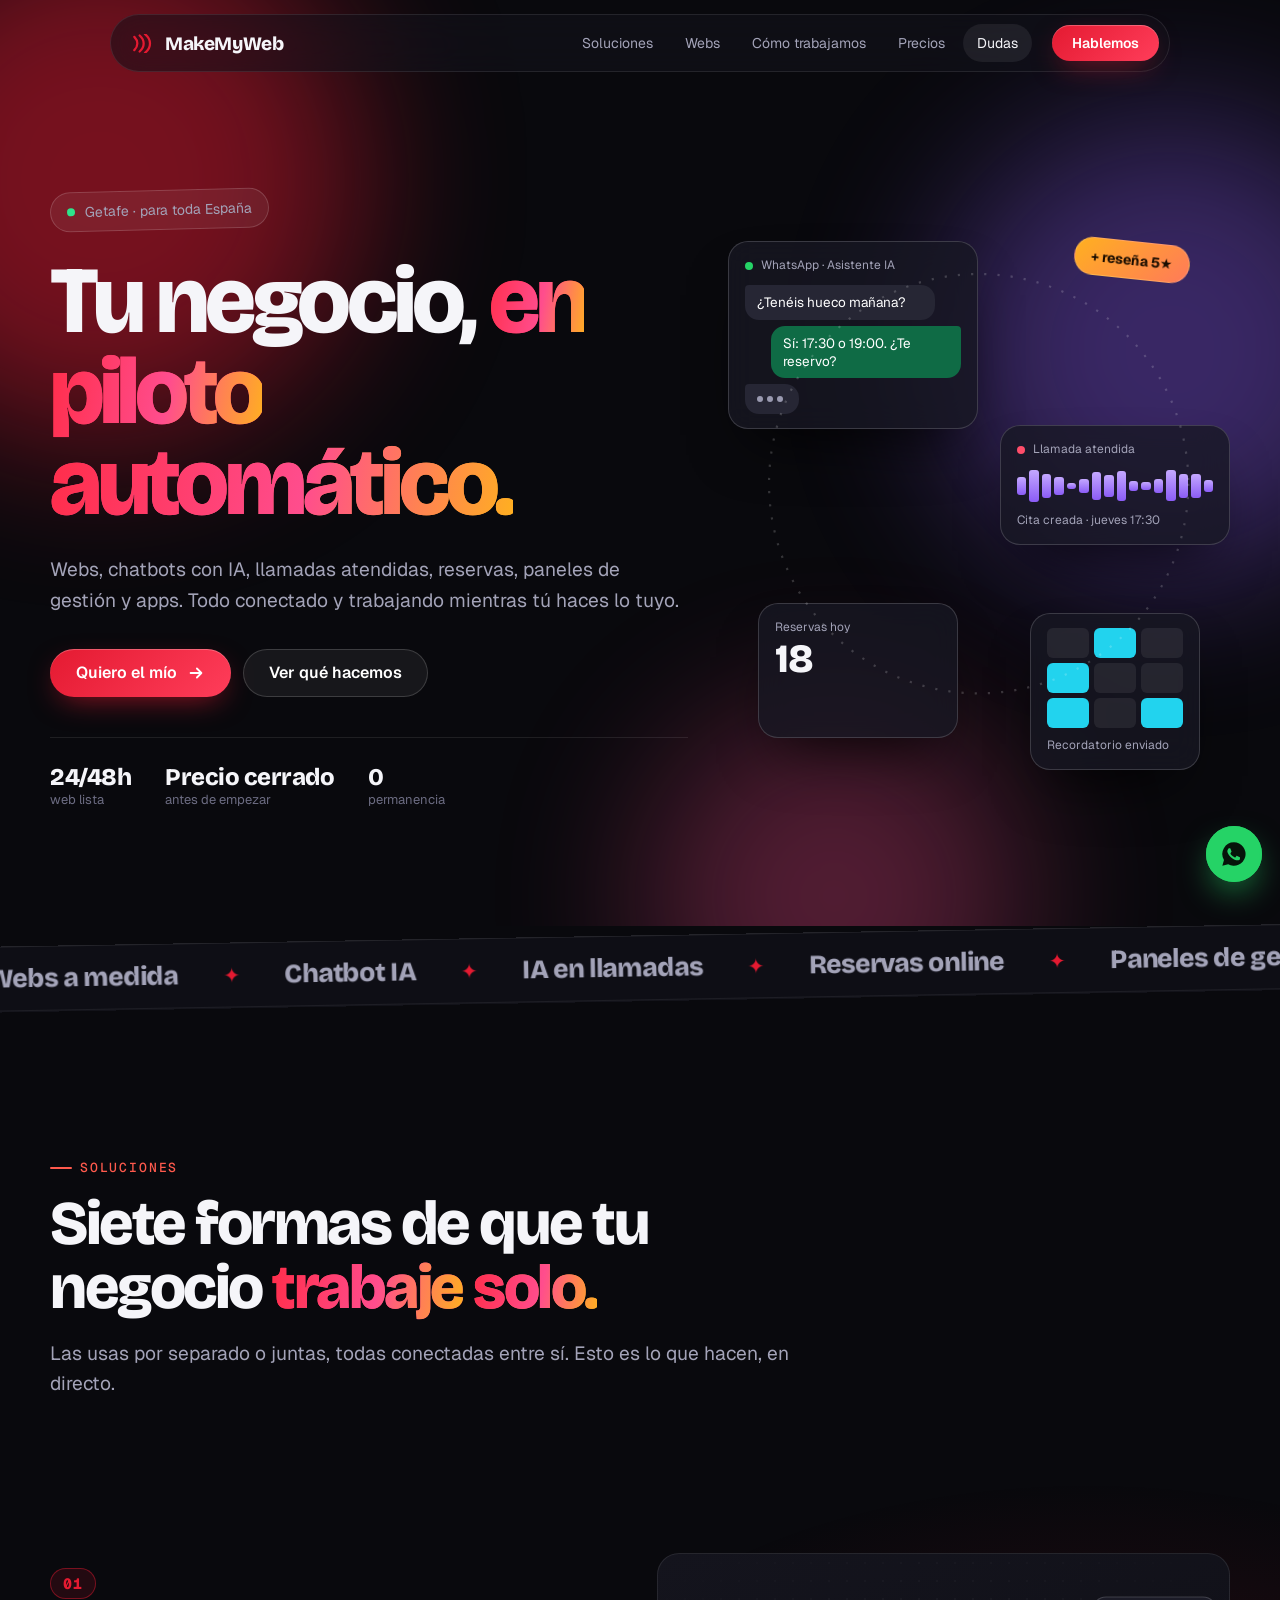
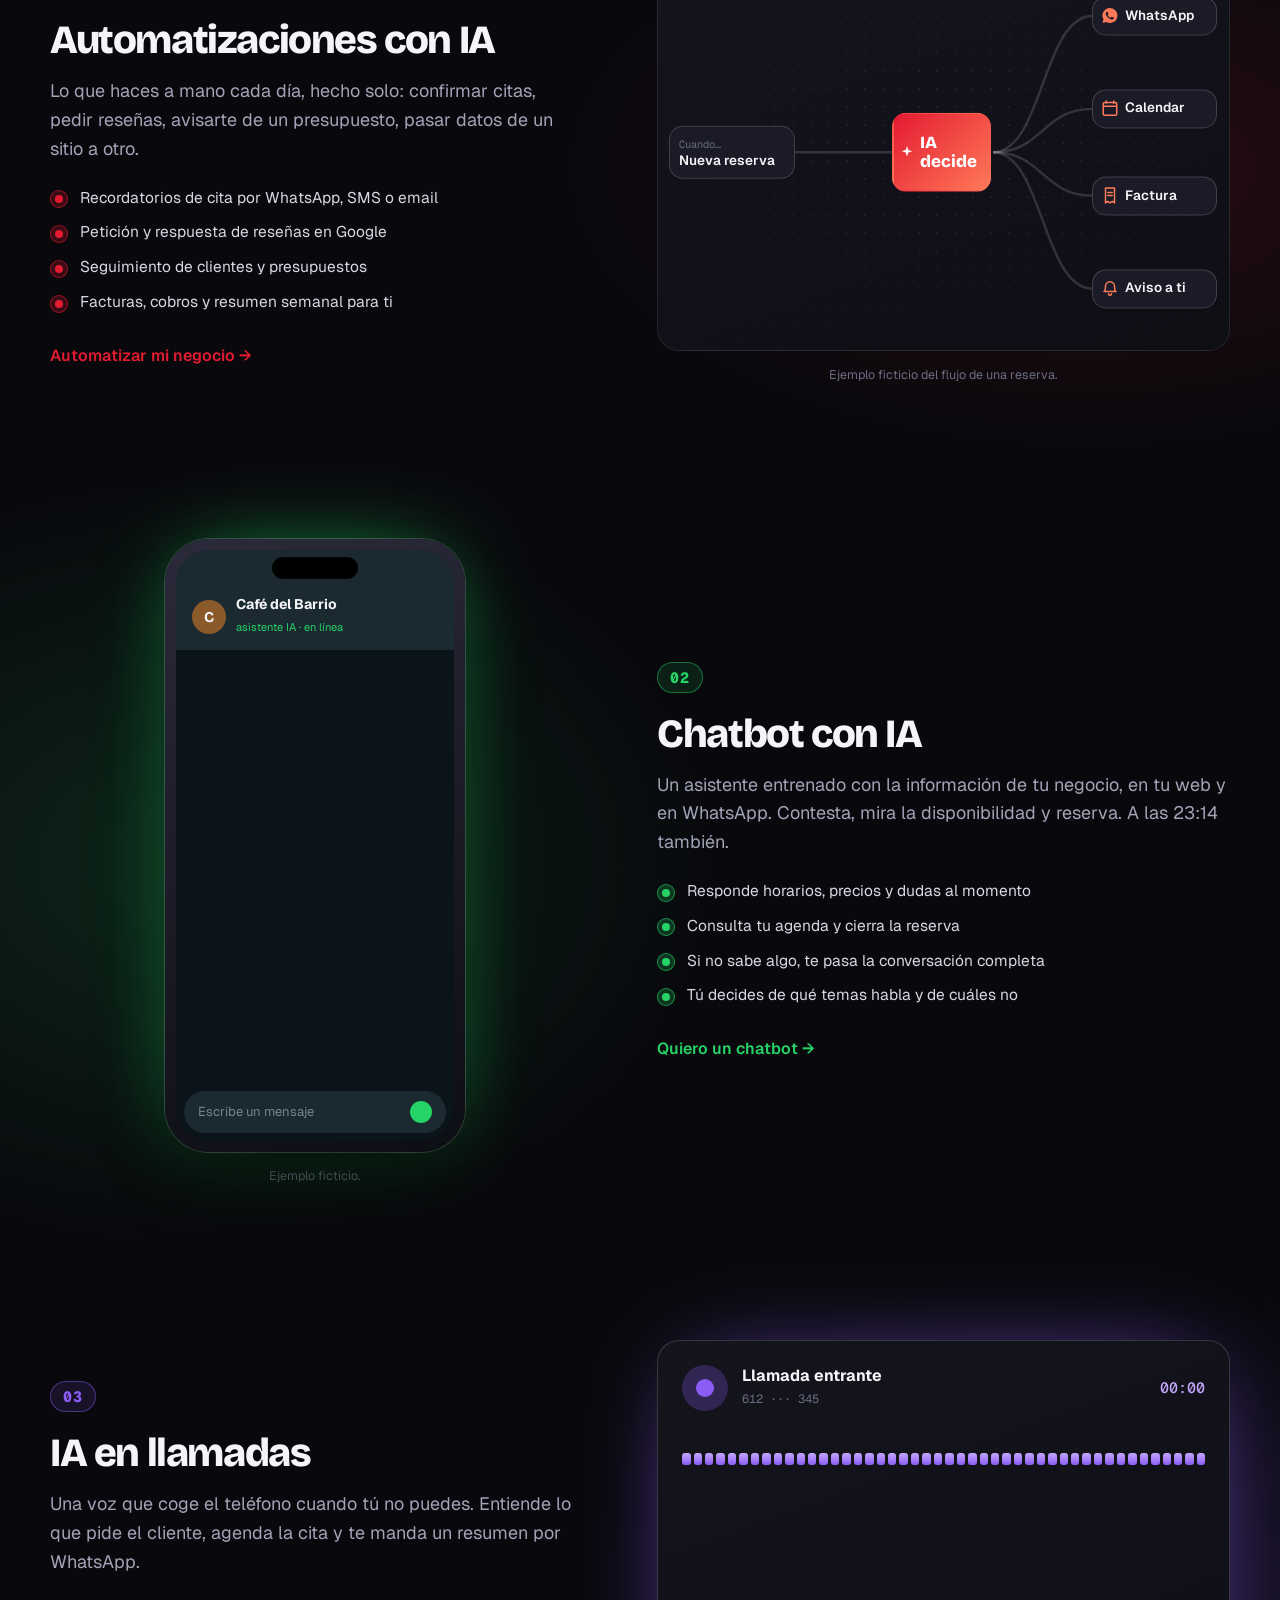
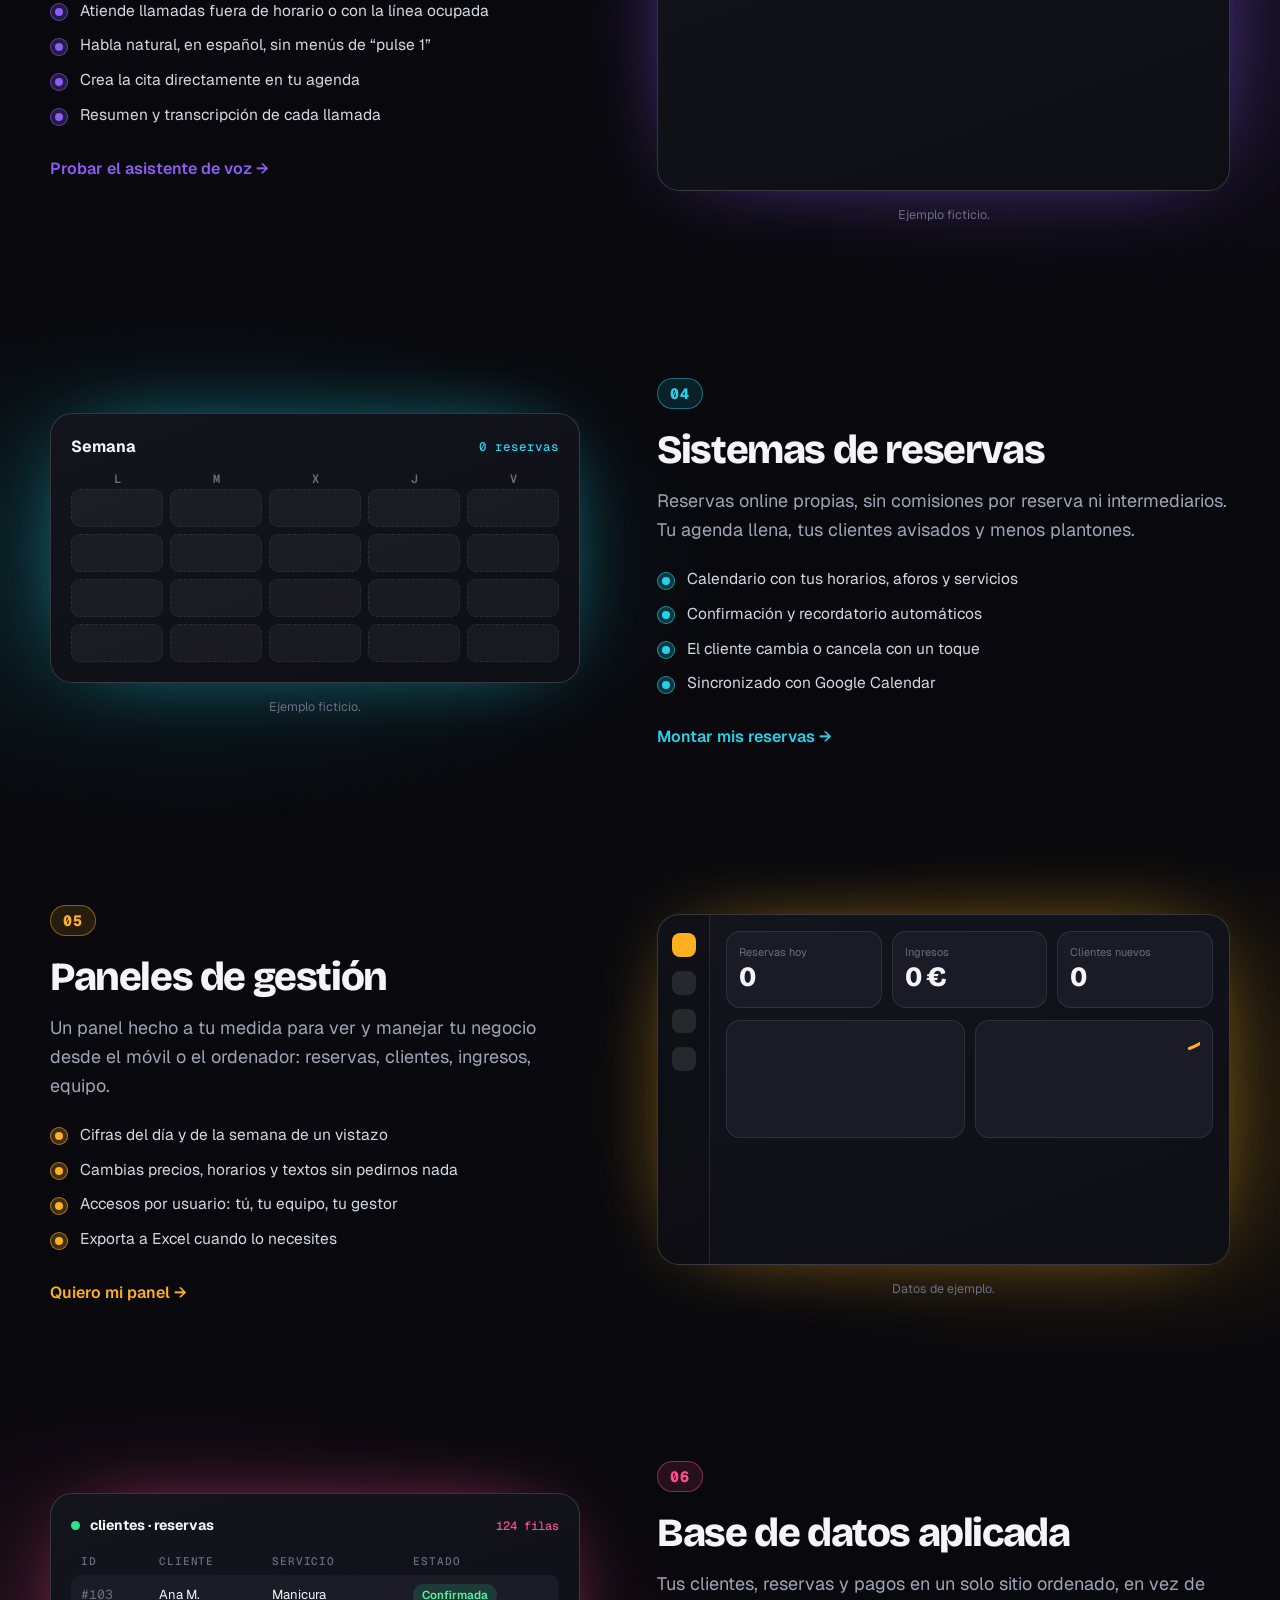
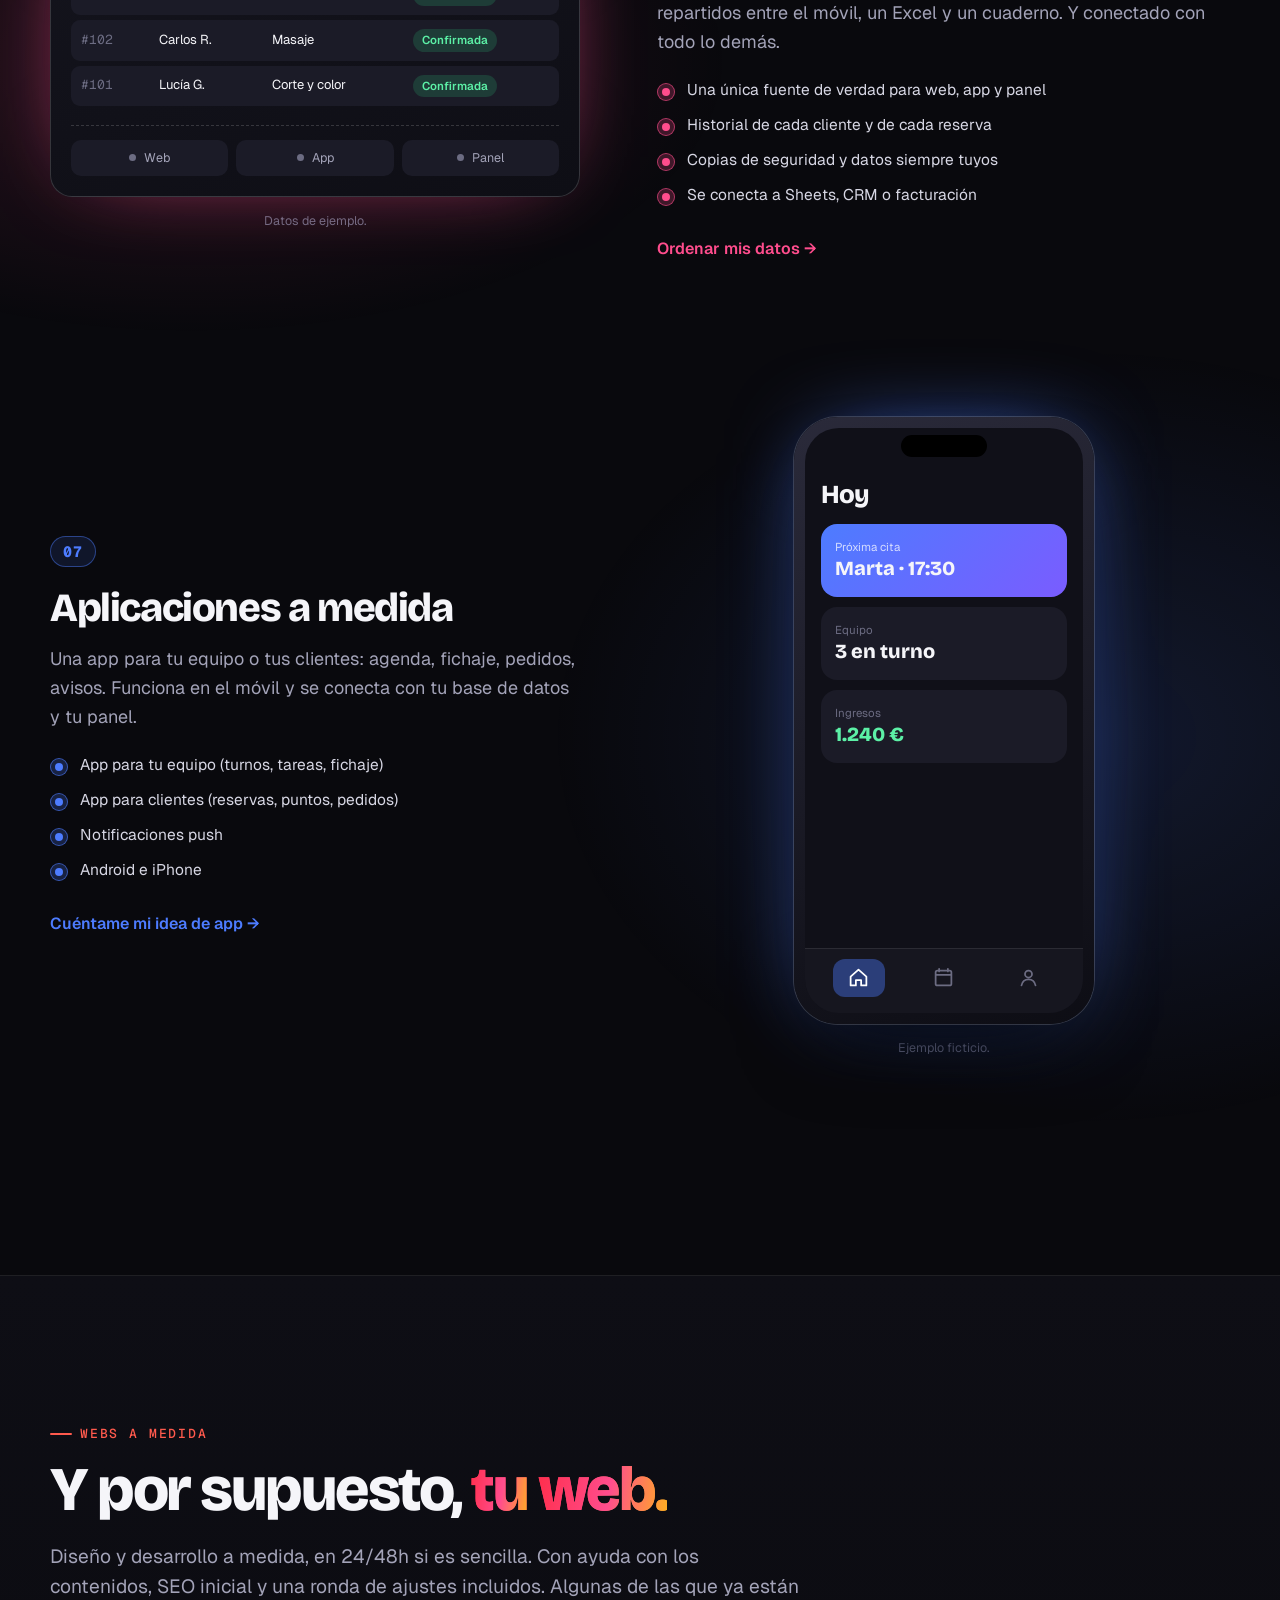
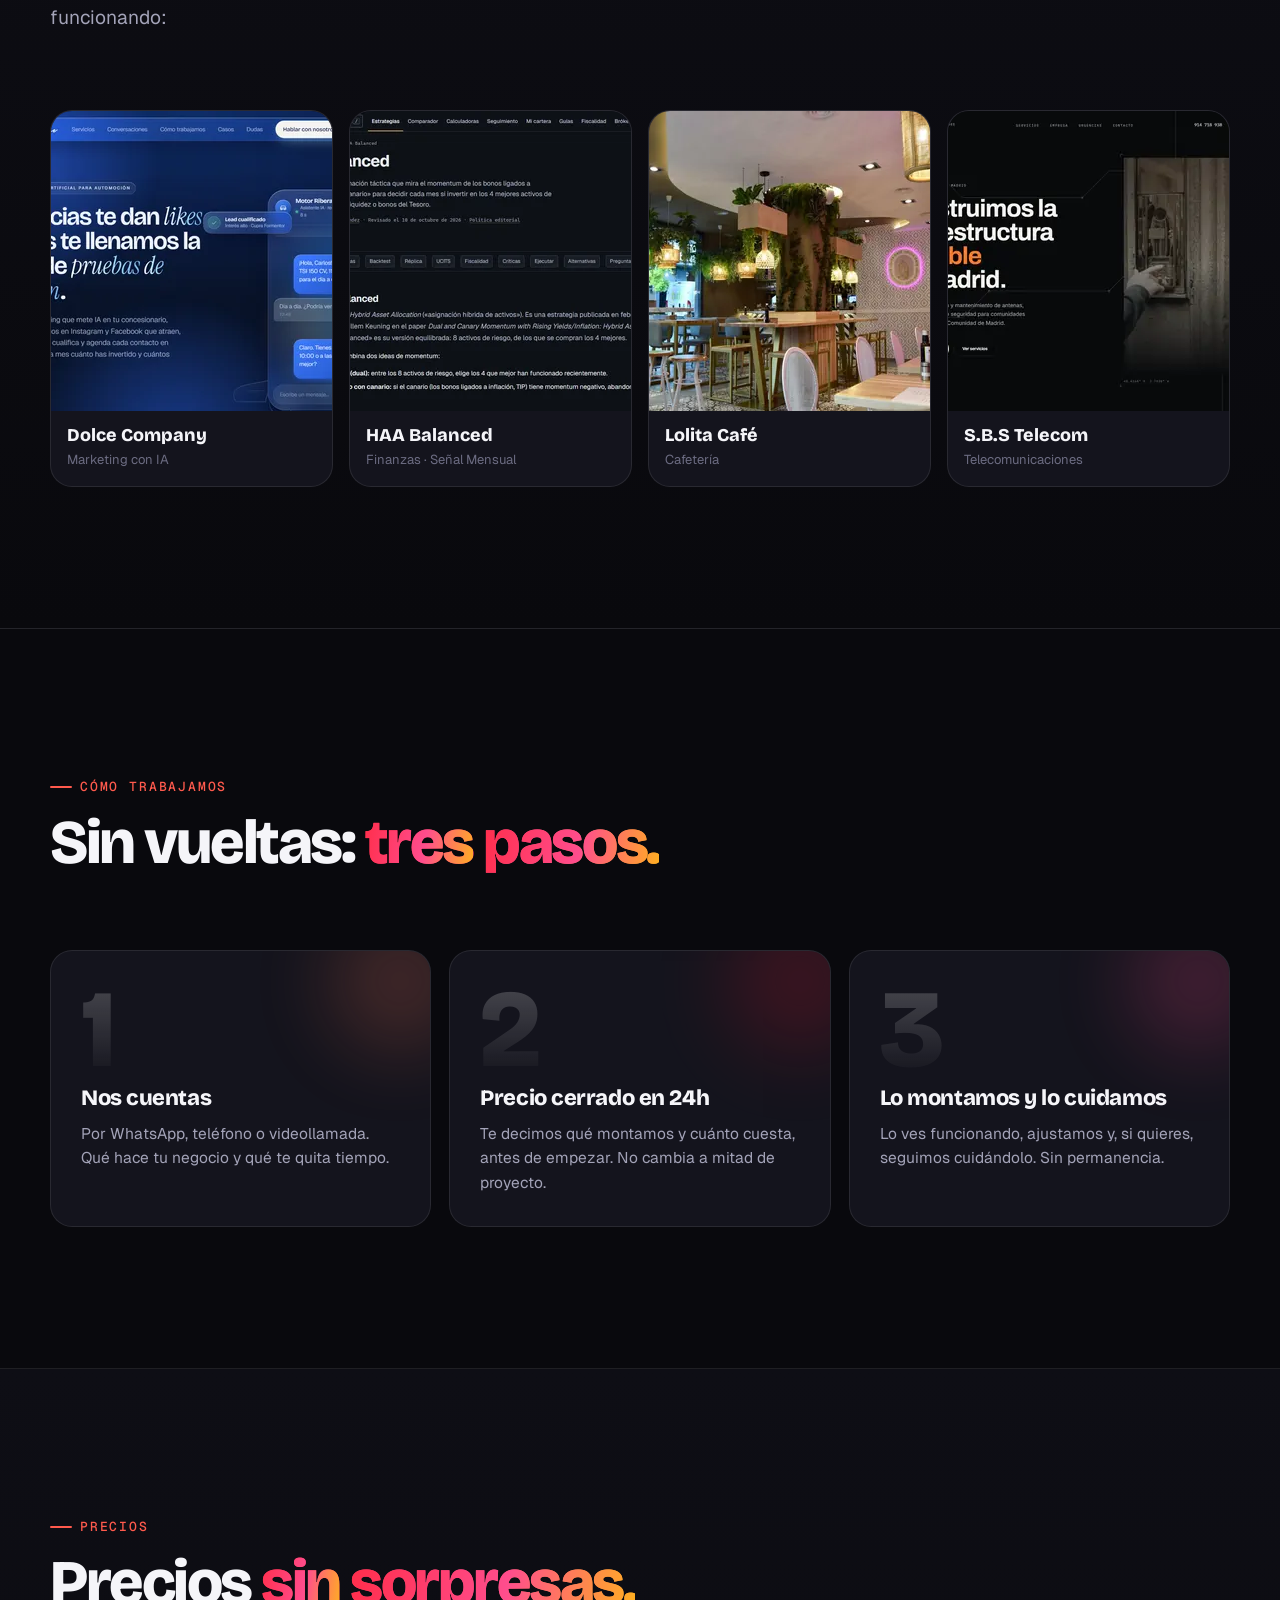
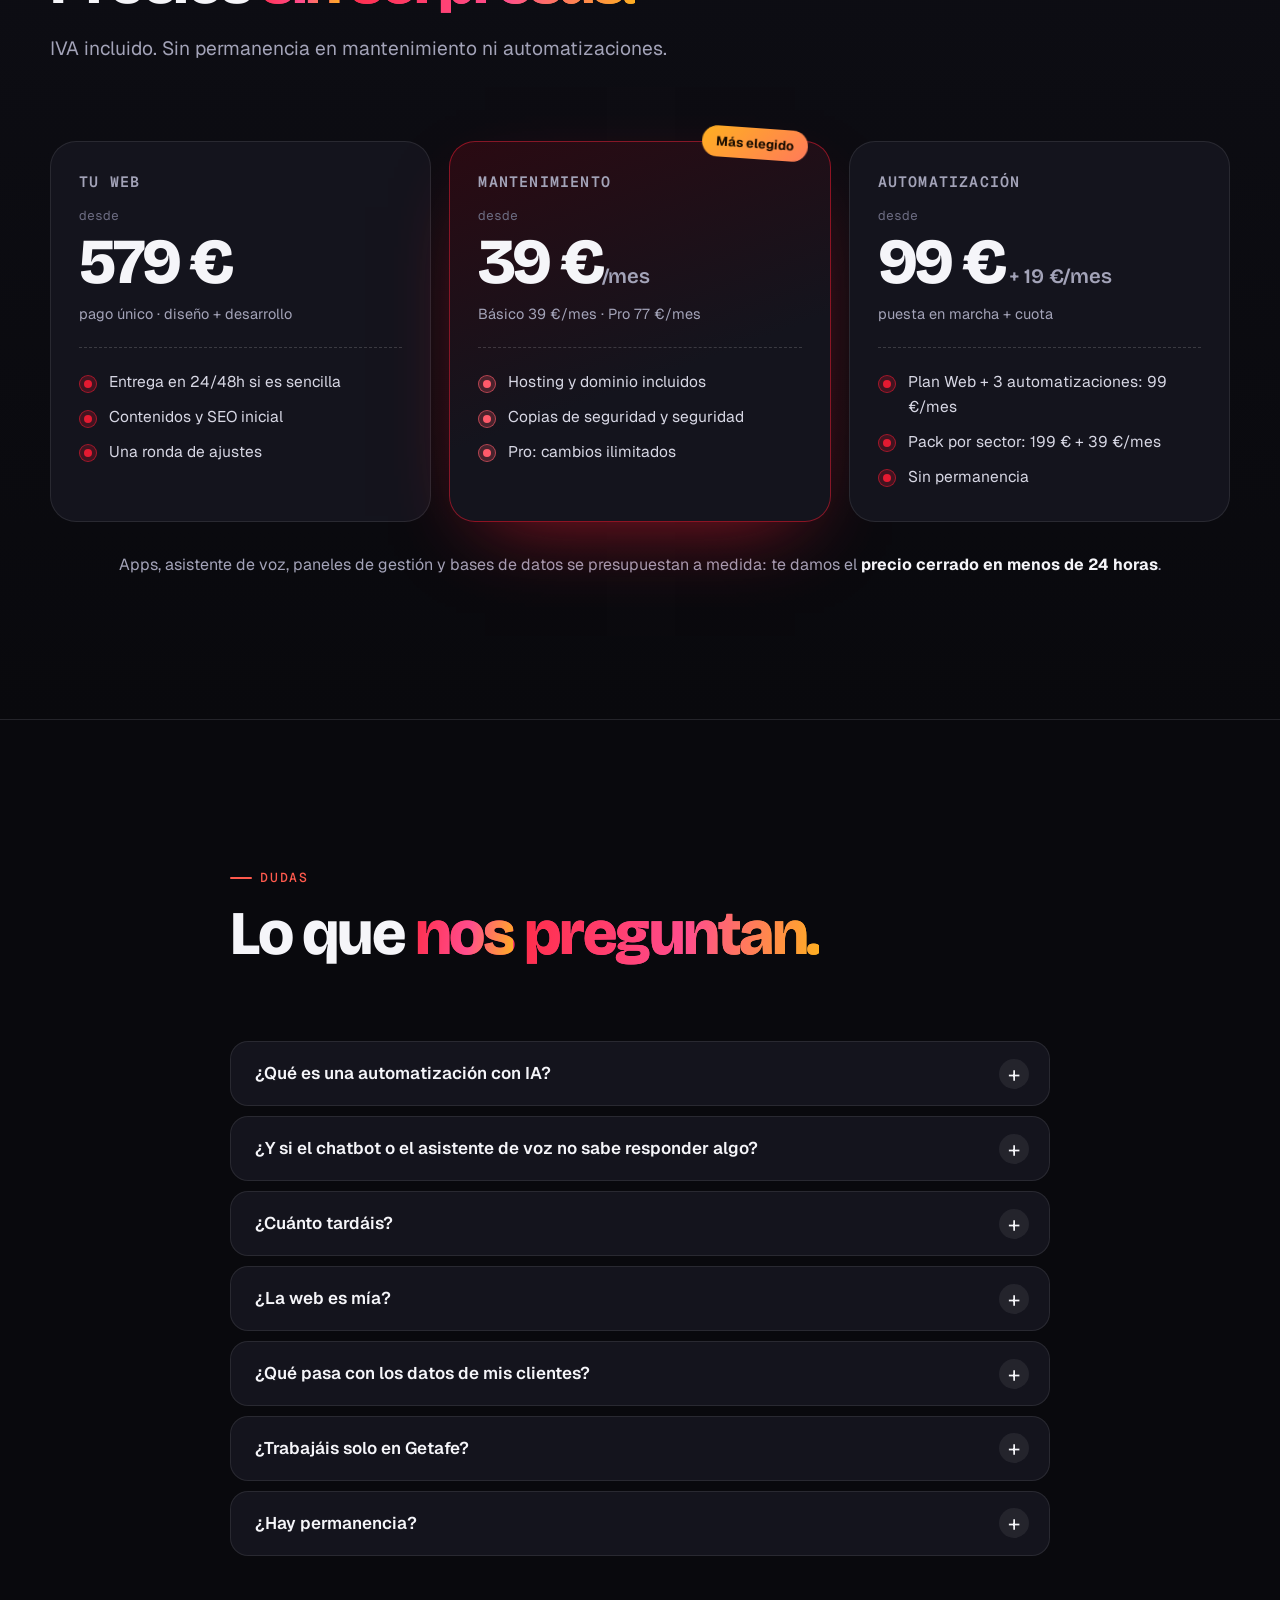
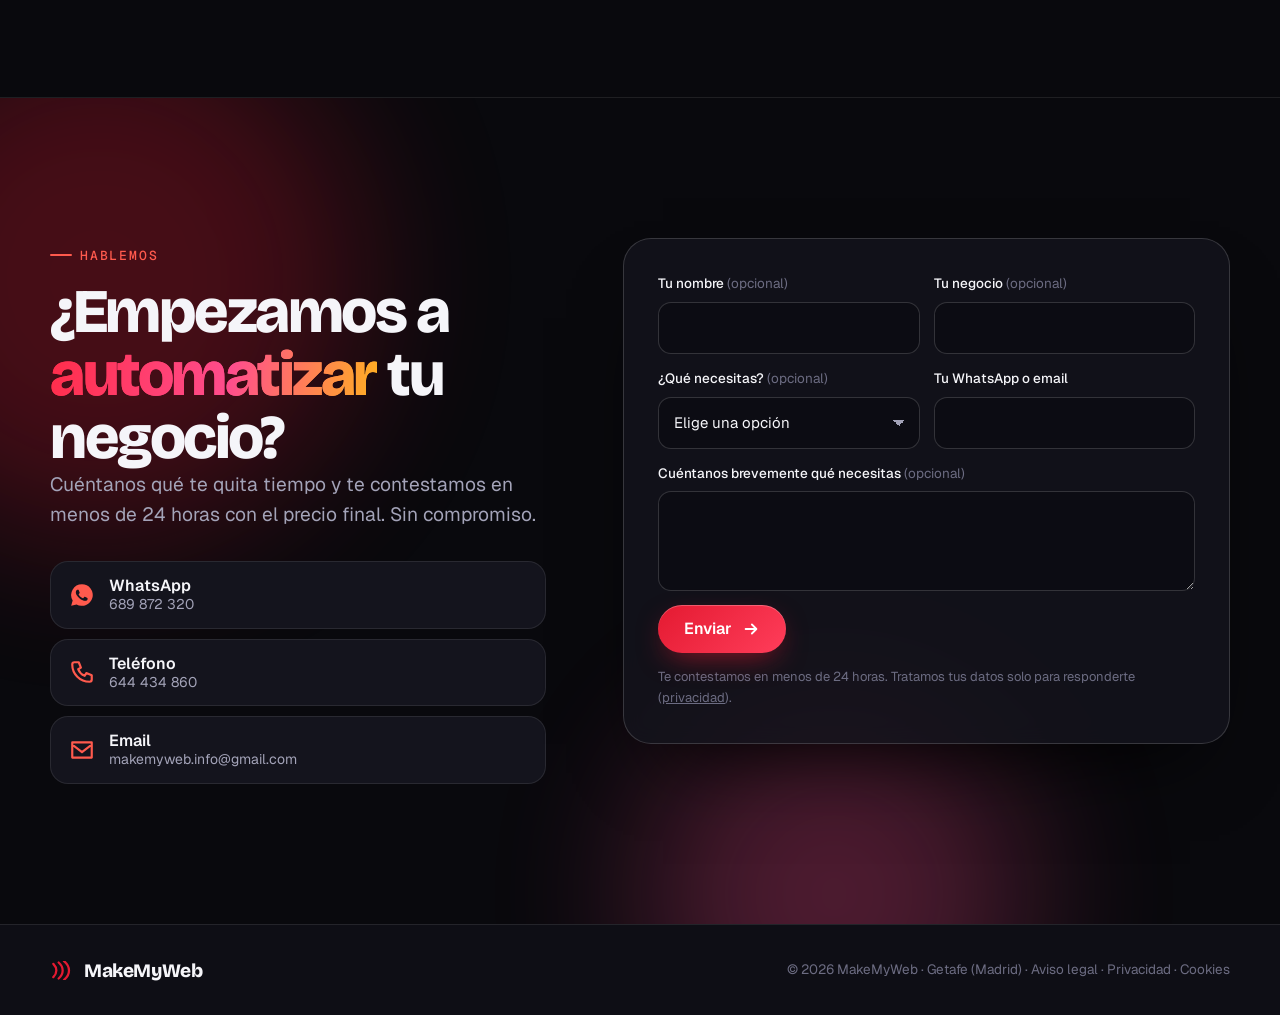
<file: clasica/index.html>
<!doctype html>
<html lang="es">
<head>
<meta charset="utf-8">
<meta name="viewport" content="width=device-width, initial-scale=1">
<meta name="robots" content="noindex, nofollow">
<title>MakeMyWeb · Webs, IA y automatizaciones para tu negocio</title>
<meta name="description" content="Webs a medida, chatbots con IA, asistente de llamadas, reservas, paneles de gestión, bases de datos y apps para negocios y empresas. Desde Getafe para toda España. Web desde 579 €.">
<meta name="theme-color" content="#09090d">
<link rel="icon" href="assets/favicon.ico">
<link rel="apple-touch-icon" href="assets/apple-touch-icon.png">
<meta property="og:title" content="MakeMyWeb: tu negocio en piloto automático">
<meta property="og:description" content="Webs, chatbots con IA, llamadas atendidas, reservas, paneles y apps. Todo conectado.">
<meta property="og:image" content="assets/og-image.jpg">
<link rel="preconnect" href="https://fonts.googleapis.com">
<link rel="preconnect" href="https://fonts.gstatic.com" crossorigin>
<link rel="stylesheet" href="https://fonts.googleapis.com/css2?family=Bricolage+Grotesque:opsz,wght@12..96,400;12..96,600;12..96,800&family=Geist:wght@300;400;500;600&family=Geist+Mono:wght@400;500&display=swap">
<link rel="stylesheet" href="styles.css">
<script>window.dataLayer=window.dataLayer||[];function gtag(){dataLayer.push(arguments);}</script>
</head>
<body>
<div class="progress" aria-hidden="true"></div>
<div class="glow" aria-hidden="true"></div>

<!-- ======================= NAV ======================= -->
<header class="nav" id="nav">
  <a class="brand" href="#top" aria-label="MakeMyWeb, inicio">
    <svg class="brand__mark" viewBox="0 0 36 28" aria-hidden="true"><path d="M5 4c6 6 6 14 0 20M13 2c8 7 8 17 0 24M21 0c10 8 10 20 0 28" fill="none" stroke="currentColor" stroke-width="3.4" stroke-linecap="round"/></svg>
    <span>MakeMyWeb</span>
  </a>
  <nav class="nav__links" aria-label="Principal">
    <a href="#soluciones">Soluciones</a>
    <a href="#webs">Webs</a>
    <a href="#proceso">Cómo trabajamos</a>
    <a href="#precios">Precios</a>
    <a href="#faq">Dudas</a>
  </nav>
  <a class="btn btn--sm" href="#contacto">Hablemos</a>
  <button class="nav__burger" aria-label="Abrir menú" aria-expanded="false"><i></i><i></i></button>
</header>
<div class="menu" id="menu" aria-hidden="true">
  <a href="#soluciones">Soluciones</a><a href="#webs">Webs</a><a href="#proceso">Cómo trabajamos</a><a href="#precios">Precios</a><a href="#faq">Dudas</a><a href="#contacto" class="menu__cta">Hablemos</a>
</div>

<main id="top">

<!-- ======================= HERO ======================= -->
<section class="hero">
  <div class="blob blob--a"></div><div class="blob blob--b"></div><div class="blob blob--c"></div>
  <div class="wrap hero__grid">
    <div class="hero__copy">
      <p class="sticker"><span class="dot"></span> Getafe · para toda España</p>
      <h1 class="display" data-split="load">Tu negocio, <em>en piloto automático.</em></h1>
      <p class="lead rv">Webs, chatbots con IA, llamadas atendidas, reservas, paneles de gestión y apps. Todo conectado y trabajando mientras tú haces lo tuyo.</p>
      <div class="btn-row rv">
        <a class="btn" href="#contacto">Quiero el mío <svg viewBox="0 0 20 20" aria-hidden="true"><path d="M4 10h11m-4-5 5 5-5 5" fill="none" stroke="currentColor" stroke-width="2" stroke-linecap="round" stroke-linejoin="round"/></svg></a>
        <a class="btn btn--ghost" href="#soluciones">Ver qué hacemos</a>
      </div>
      <ul class="facts rv">
        <li><b data-count="24" data-suffix="/48h">24/48h</b><span>web lista</span></li>
        <li><b>Precio cerrado</b><span>antes de empezar</span></li>
        <li><b>0</b><span>permanencia</span></li>
      </ul>
    </div>

    <div class="hero__stage" aria-hidden="true">
      <div class="hcard hcard--chat" data-depth="14">
        <div class="hcard__bar"><i></i> WhatsApp · Asistente IA</div>
        <p class="bub bub--in">¿Tenéis hueco mañana?</p>
        <p class="bub bub--out">Sí: 17:30 o 19:00. ¿Te reservo?</p>
        <p class="bub bub--in typing"><span></span><span></span><span></span></p>
      </div>
      <div class="hcard hcard--call" data-depth="22">
        <div class="hcard__bar"><i class="live"></i> Llamada atendida</div>
        <div class="wave" data-wave="hero"></div>
        <small>Cita creada · jueves 17:30</small>
      </div>
      <div class="hcard hcard--kpi" data-depth="10">
        <small>Reservas hoy</small>
        <b data-count="18">18</b>
        <svg viewBox="0 0 120 36"><path class="spark" d="M2 30 L20 22 L38 26 L56 14 L74 18 L92 8 L118 4" fill="none" stroke="currentColor" stroke-width="3" stroke-linecap="round" stroke-linejoin="round"/></svg>
      </div>
      <div class="hcard hcard--cal" data-depth="18">
        <div class="mini-cal"><i></i><i class="on"></i><i></i><i class="on"></i><i></i><i></i><i class="on"></i><i></i><i class="on"></i></div>
        <small>Recordatorio enviado</small>
      </div>
      <div class="hcard hcard--tag" data-depth="30"><span>+ reseña 5★</span></div>
      <svg class="hero__ring" viewBox="0 0 400 400"><circle cx="200" cy="200" r="190" fill="none" stroke="currentColor" stroke-dasharray="2 10" stroke-width="2"/></svg>
    </div>
  </div>
</section>

<div class="marquee" aria-hidden="true">
  <div class="marquee__track">
    <span>Webs a medida</span><span>Chatbot IA</span><span>IA en llamadas</span><span>Reservas online</span><span>Paneles de gestión</span><span>Bases de datos</span><span>Apps</span><span>Automatizaciones</span>
    <span>Webs a medida</span><span>Chatbot IA</span><span>IA en llamadas</span><span>Reservas online</span><span>Paneles de gestión</span><span>Bases de datos</span><span>Apps</span><span>Automatizaciones</span>
  </div>
</div>

<!-- ======================= SOLUCIONES ======================= -->
<section class="sec" id="soluciones">
  <div class="wrap">
    <div class="head rv">
      <p class="kicker">Soluciones</p>
      <h2 class="h2" data-split>Siete formas de que tu negocio <em>trabaje solo.</em></h2>
      <p class="lead">Las usas por separado o juntas, todas conectadas entre sí. Esto es lo que hacen, en directo.</p>
    </div>
  </div>

  <!-- 01 AUTOMATIZACIONES -->
  <article class="prod" style="--c:#E41A31;--c2:#ff7a59" id="automatizaciones">
    <div class="wrap prod__grid">
      <div class="prod__copy rv">
        <span class="num">01</span>
        <h3 class="h3">Automatizaciones con IA</h3>
        <p class="prod__lead">Lo que haces a mano cada día, hecho solo: confirmar citas, pedir reseñas, avisarte de un presupuesto, pasar datos de un sitio a otro.</p>
        <ul class="ticks">
          <li>Recordatorios de cita por WhatsApp, SMS o email</li>
          <li>Petición y respuesta de reseñas en Google</li>
          <li>Seguimiento de clientes y presupuestos</li>
          <li>Facturas, cobros y resumen semanal para ti</li>
        </ul>
        <a class="link" href="#contacto">Automatizar mi negocio →</a>
      </div>
      <div class="demo rv" data-demo="flow">
        <div class="flow" aria-hidden="true">
          <svg class="flow__lines" viewBox="0 0 460 320" preserveAspectRatio="none">
            <path id="fl1" d="M110 160 C150 160 150 160 190 160"/>
            <path id="fl2" d="M270 160 C310 160 310 50 350 50"/>
            <path id="fl3" d="M270 160 C310 160 310 125 350 125"/>
            <path id="fl4" d="M270 160 C310 160 310 195 350 195"/>
            <path id="fl5" d="M270 160 C310 160 310 270 350 270"/>
            <path class="pulse" d="M110 160 C150 160 150 160 190 160"/>
            <path class="pulse p2" d="M270 160 C310 160 310 50 350 50"/>
            <path class="pulse p2" d="M270 160 C310 160 310 125 350 125"/>
            <path class="pulse p2" d="M270 160 C310 160 310 195 350 195"/>
            <path class="pulse p2" d="M270 160 C310 160 310 270 350 270"/>
          </svg>
          <div class="node node--trig" style="left:2%;top:50%"><small>Cuando…</small>Nueva reserva</div>
          <div class="node node--ia" style="left:41%;top:50%"><span class="spark-ia"></span>IA decide</div>
          <div class="node node--out" style="left:76%;top:15.6%"><i class="ic ic-wa"></i>WhatsApp</div>
          <div class="node node--out" style="left:76%;top:39%"><i class="ic ic-cal"></i>Calendar</div>
          <div class="node node--out" style="left:76%;top:61%"><i class="ic ic-inv"></i>Factura</div>
          <div class="node node--out" style="left:76%;top:84.4%"><i class="ic ic-bell"></i>Aviso a ti</div>
        </div>
        <p class="demo__cap">Ejemplo ficticio del flujo de una reserva.</p>
      </div>
    </div>
  </article>

  <!-- 02 CHATBOT -->
  <article class="prod prod--flip" style="--c:#25D366;--c2:#b8ff6a" id="chatbot">
    <div class="wrap prod__grid">
      <div class="prod__copy rv">
        <span class="num">02</span>
        <h3 class="h3">Chatbot con IA</h3>
        <p class="prod__lead">Un asistente entrenado con la información de tu negocio, en tu web y en WhatsApp. Contesta, mira la disponibilidad y reserva. A las 23:14 también.</p>
        <ul class="ticks">
          <li>Responde horarios, precios y dudas al momento</li>
          <li>Consulta tu agenda y cierra la reserva</li>
          <li>Si no sabe algo, te pasa la conversación completa</li>
          <li>Tú decides de qué temas habla y de cuáles no</li>
        </ul>
        <a class="link" href="#contacto">Quiero un chatbot →</a>
      </div>
      <div class="demo rv" data-demo="chat">
        <div class="phone">
          <div class="phone__notch"></div>
          <div class="wa">
            <div class="wa__top"><span class="av">C</span><div><b>Café del Barrio</b><small class="wa__st">asistente IA · en línea</small></div></div>
            <div class="wa__body" data-chat></div>
            <div class="wa__in"><span>Escribe un mensaje</span><i></i></div>
          </div>
        </div>
        <div class="chip-float chip-float--a"><i class="ic ic-check"></i> Reserva creada</div>
        <p class="demo__cap">Ejemplo ficticio.</p>
      </div>
    </div>
  </article>

  <!-- 03 LLAMADAS -->
  <article class="prod" style="--c:#8B5CF6;--c2:#c4a8ff" id="llamadas">
    <div class="wrap prod__grid">
      <div class="prod__copy rv">
        <span class="num">03</span>
        <h3 class="h3">IA en llamadas</h3>
        <p class="prod__lead">Una voz que coge el teléfono cuando tú no puedes. Entiende lo que pide el cliente, agenda la cita y te manda un resumen por WhatsApp.</p>
        <ul class="ticks">
          <li>Atiende llamadas fuera de horario o con la línea ocupada</li>
          <li>Habla natural, en español, sin menús de “pulse 1”</li>
          <li>Crea la cita directamente en tu agenda</li>
          <li>Resumen y transcripción de cada llamada</li>
        </ul>
        <a class="link" href="#contacto">Probar el asistente de voz →</a>
      </div>
      <div class="demo rv" data-demo="call">
        <div class="call">
          <div class="call__head">
            <span class="call__av"><i></i></span>
            <div><b>Llamada entrante</b><small>612 ··· 345</small></div>
            <time class="call__t" data-call-time>00:00</time>
          </div>
          <div class="wave wave--lg" data-wave="call"></div>
          <ul class="tr" data-transcript></ul>
          <div class="call__done" data-call-done><i class="ic ic-check"></i><div><b>Cita creada</b><small>Jueves 17:30 · resumen enviado por WhatsApp</small></div></div>
        </div>
        <p class="demo__cap">Ejemplo ficticio.</p>
      </div>
    </div>
  </article>

  <!-- 04 RESERVAS -->
  <article class="prod prod--flip" style="--c:#22D3EE;--c2:#7af0ff" id="reservas">
    <div class="wrap prod__grid">
      <div class="prod__copy rv">
        <span class="num">04</span>
        <h3 class="h3">Sistemas de reservas</h3>
        <p class="prod__lead">Reservas online propias, sin comisiones por reserva ni intermediarios. Tu agenda llena, tus clientes avisados y menos plantones.</p>
        <ul class="ticks">
          <li>Calendario con tus horarios, aforos y servicios</li>
          <li>Confirmación y recordatorio automáticos</li>
          <li>El cliente cambia o cancela con un toque</li>
          <li>Sincronizado con Google Calendar</li>
        </ul>
        <a class="link" href="#contacto">Montar mis reservas →</a>
      </div>
      <div class="demo rv" data-demo="book">
        <div class="cal">
          <div class="cal__top"><b>Semana</b><span data-cal-count>0 reservas</span></div>
          <div class="cal__days"><span>L</span><span>M</span><span>X</span><span>J</span><span>V</span></div>
          <div class="cal__grid" data-cal></div>
        </div>
        <div class="toast" data-cal-toast><i class="ic ic-bell"></i><span>Recordatorio enviado a Lucía</span></div>
        <p class="demo__cap">Ejemplo ficticio.</p>
      </div>
    </div>
  </article>

  <!-- 05 PANELES -->
  <article class="prod" style="--c:#FFB020;--c2:#ffd978" id="paneles">
    <div class="wrap prod__grid">
      <div class="prod__copy rv">
        <span class="num">05</span>
        <h3 class="h3">Paneles de gestión</h3>
        <p class="prod__lead">Un panel hecho a tu medida para ver y manejar tu negocio desde el móvil o el ordenador: reservas, clientes, ingresos, equipo.</p>
        <ul class="ticks">
          <li>Cifras del día y de la semana de un vistazo</li>
          <li>Cambias precios, horarios y textos sin pedirnos nada</li>
          <li>Accesos por usuario: tú, tu equipo, tu gestor</li>
          <li>Exporta a Excel cuando lo necesites</li>
        </ul>
        <a class="link" href="#contacto">Quiero mi panel →</a>
      </div>
      <div class="demo rv" data-demo="dash">
        <div class="dash">
          <aside class="dash__side"><i class="on"></i><i></i><i></i><i></i></aside>
          <div class="dash__main">
            <div class="kpis">
              <div class="kpi"><small>Reservas hoy</small><b data-k="18">0</b></div>
              <div class="kpi"><small>Ingresos</small><b data-k="1240" data-pre="" data-suf=" €">0</b></div>
              <div class="kpi"><small>Clientes nuevos</small><b data-k="7">0</b></div>
            </div>
            <div class="charts">
              <div class="bars" data-bars>
                <i style="--h:42%"></i><i style="--h:58%"></i><i style="--h:36%"></i><i style="--h:72%"></i><i style="--h:64%"></i><i style="--h:88%"></i><i style="--h:100%"></i>
              </div>
              <svg class="line" viewBox="0 0 200 90" preserveAspectRatio="none"><path class="line__area" d="M0 70 C25 60 40 66 60 48 S100 52 120 34 S170 28 200 10 V90 H0Z"/><path class="line__p" d="M0 70 C25 60 40 66 60 48 S100 52 120 34 S170 28 200 10" pathLength="1"/></svg>
            </div>
            <ul class="feed" data-feed></ul>
          </div>
        </div>
        <p class="demo__cap">Datos de ejemplo.</p>
      </div>
    </div>
  </article>

  <!-- 06 BASE DE DATOS -->
  <article class="prod prod--flip" style="--c:#FF4D8D;--c2:#ffa0c2" id="datos">
    <div class="wrap prod__grid">
      <div class="prod__copy rv">
        <span class="num">06</span>
        <h3 class="h3">Base de datos aplicada</h3>
        <p class="prod__lead">Tus clientes, reservas y pagos en un solo sitio ordenado, en vez de repartidos entre el móvil, un Excel y un cuaderno. Y conectado con todo lo demás.</p>
        <ul class="ticks">
          <li>Una única fuente de verdad para web, app y panel</li>
          <li>Historial de cada cliente y de cada reserva</li>
          <li>Copias de seguridad y datos siempre tuyos</li>
          <li>Se conecta a Sheets, CRM o facturación</li>
        </ul>
        <a class="link" href="#contacto">Ordenar mis datos →</a>
      </div>
      <div class="demo rv" data-demo="db">
        <div class="db">
          <div class="db__top"><span class="db__dot"></span><b>clientes · reservas</b><small data-db-count>0 filas</small></div>
          <table>
            <thead><tr><th>id</th><th>cliente</th><th>servicio</th><th>estado</th></tr></thead>
            <tbody data-db></tbody>
          </table>
          <div class="db__out">
            <span><i></i>Web</span><span><i></i>App</span><span><i></i>Panel</span>
          </div>
          <div class="db__sync" data-db-sync>sincronizado</div>
        </div>
        <p class="demo__cap">Datos de ejemplo.</p>
      </div>
    </div>
  </article>

  <!-- 07 APPS -->
  <article class="prod" style="--c:#4D7CFF;--c2:#9db8ff" id="apps">
    <div class="wrap prod__grid">
      <div class="prod__copy rv">
        <span class="num">07</span>
        <h3 class="h3">Aplicaciones a medida</h3>
        <p class="prod__lead">Una app para tu equipo o tus clientes: agenda, fichaje, pedidos, avisos. Funciona en el móvil y se conecta con tu base de datos y tu panel.</p>
        <ul class="ticks">
          <li>App para tu equipo (turnos, tareas, fichaje)</li>
          <li>App para clientes (reservas, puntos, pedidos)</li>
          <li>Notificaciones push</li>
          <li>Android e iPhone</li>
        </ul>
        <a class="link" href="#contacto">Cuéntame mi idea de app →</a>
      </div>
      <div class="demo rv" data-demo="app">
        <div class="phone phone--app">
          <div class="phone__notch"></div>
          <div class="app">
            <div class="app__screens" data-screens>
              <section class="scr on">
                <h4>Hoy</h4>
                <div class="card c1"><small>Próxima cita</small><b>Marta · 17:30</b></div>
                <div class="card"><small>Equipo</small><b>3 en turno</b></div>
                <div class="card c2"><small>Ingresos</small><b>1.240 €</b></div>
              </section>
              <section class="scr">
                <h4>Agenda</h4>
                <ul class="rows"><li><i></i>10:00 · Corte y color</li><li><i></i>11:30 · Manicura</li><li><i></i>13:00 · Barba</li><li class="free"><i></i>Hueco libre</li></ul>
              </section>
              <section class="scr">
                <h4>Clientes</h4>
                <ul class="rows rows--av"><li><span>L</span>Lucía G.<em>12 visitas</em></li><li><span>C</span>Carlos R.<em>8 visitas</em></li><li><span>A</span>Ana M.<em>5 visitas</em></li></ul>
              </section>
            </div>
            <nav class="app__tabs" data-tabs>
              <button class="on" aria-label="Hoy"><i class="ic ic-home"></i></button>
              <button aria-label="Agenda"><i class="ic ic-cal"></i></button>
              <button aria-label="Clientes"><i class="ic ic-user"></i></button>
            </nav>
          </div>
        </div>
        <div class="chip-float chip-float--b"><i class="ic ic-bell"></i> Nueva reserva</div>
        <p class="demo__cap">Ejemplo ficticio.</p>
      </div>
    </div>
  </article>
</section>

<!-- ======================= WEBS ======================= -->
<section class="sec sec--alt" id="webs">
  <div class="wrap">
    <div class="head rv">
      <p class="kicker">Webs a medida</p>
      <h2 class="h2" data-split>Y por supuesto, <em>tu web.</em></h2>
      <p class="lead">Diseño y desarrollo a medida, en 24/48h si es sencilla. Con ayuda con los contenidos, SEO inicial y una ronda de ajustes incluidos. Algunas de las que ya están funcionando:</p>
    </div>
    <ul class="works">
      <li class="work rv"><a href="https://dolce-company-ia-automocion.netlify.app/" target="_blank" rel="noopener"><img src="assets/work-dolce-480.webp" srcset="assets/work-dolce-480.webp 480w, assets/work-dolce.webp 960w" sizes="(max-width:700px) 90vw, 25vw" alt="Web de Dolce Company" loading="lazy" width="480" height="300"><span><b>Dolce Company</b><em>Marketing con IA</em></span></a></li>
      <li class="work rv"><a href="https://senal-mensual.netlify.app/estrategias/haa-balanced/" target="_blank" rel="noopener"><img src="assets/work-haa-480.webp" srcset="assets/work-haa-480.webp 480w, assets/work-haa.webp 960w" sizes="(max-width:700px) 90vw, 25vw" alt="Web de HAA Balanced en Señal Mensual" loading="lazy" width="480" height="300"><span><b>HAA Balanced</b><em>Finanzas · Señal Mensual</em></span></a></li>
      <li class="work rv"><a href="https://lolitagetafe.netlify.app/" target="_blank" rel="noopener"><img src="assets/work-lolita-480.webp" srcset="assets/work-lolita-480.webp 480w, assets/work-lolita.webp 960w" sizes="(max-width:700px) 90vw, 25vw" alt="Web de Lolita Café" loading="lazy" width="480" height="300"><span><b>Lolita Café</b><em>Cafetería</em></span></a></li>
      <li class="work rv"><a href="https://sbs-telecom.netlify.app/" target="_blank" rel="noopener"><img src="assets/work-sbs-480.webp" srcset="assets/work-sbs-480.webp 480w, assets/work-sbs.webp 960w" sizes="(max-width:700px) 90vw, 25vw" alt="Web de S.B.S Telecomunicaciones" loading="lazy" width="480" height="300"><span><b>S.B.S Telecom</b><em>Telecomunicaciones</em></span></a></li>
    </ul>
  </div>
</section>

<!-- ======================= PROCESO ======================= -->
<section class="sec" id="proceso">
  <div class="wrap">
    <div class="head rv">
      <p class="kicker">Cómo trabajamos</p>
      <h2 class="h2" data-split>Sin vueltas: <em>tres pasos.</em></h2>
    </div>
    <ol class="steps">
      <li class="step rv"><span class="step__n">1</span><h3>Nos cuentas</h3><p>Por WhatsApp, teléfono o videollamada. Qué hace tu negocio y qué te quita tiempo.</p></li>
      <li class="step rv"><span class="step__n">2</span><h3>Precio cerrado en 24h</h3><p>Te decimos qué montamos y cuánto cuesta, antes de empezar. No cambia a mitad de proyecto.</p></li>
      <li class="step rv"><span class="step__n">3</span><h3>Lo montamos y lo cuidamos</h3><p>Lo ves funcionando, ajustamos y, si quieres, seguimos cuidándolo. Sin permanencia.</p></li>
    </ol>
  </div>
</section>

<!-- ======================= PRECIOS ======================= -->
<section class="sec sec--alt" id="precios">
  <div class="wrap">
    <div class="head rv">
      <p class="kicker">Precios</p>
      <h2 class="h2" data-split>Precios <em>sin sorpresas.</em></h2>
      <p class="lead">IVA incluido. Sin permanencia en mantenimiento ni automatizaciones.</p>
    </div>
    <div class="prices">
      <div class="price rv">
        <h3>Tu web</h3>
        <p class="price__n"><small>desde</small>579 €</p>
        <p class="price__s">pago único · diseño + desarrollo</p>
        <ul class="ticks"><li>Entrega en 24/48h si es sencilla</li><li>Contenidos y SEO inicial</li><li>Una ronda de ajustes</li></ul>
      </div>
      <div class="price price--hot rv">
        <span class="price__badge">Más elegido</span>
        <h3>Mantenimiento</h3>
        <p class="price__n"><small>desde</small>39 €<em>/mes</em></p>
        <p class="price__s">Básico 39 €/mes · Pro 77 €/mes</p>
        <ul class="ticks"><li>Hosting y dominio incluidos</li><li>Copias de seguridad y seguridad</li><li>Pro: cambios ilimitados</li></ul>
      </div>
      <div class="price rv">
        <h3>Automatización</h3>
        <p class="price__n"><small>desde</small>99 €<em> + 19 €/mes</em></p>
        <p class="price__s">puesta en marcha + cuota</p>
        <ul class="ticks"><li>Plan Web + 3 automatizaciones: 99 €/mes</li><li>Pack por sector: 199 € + 39 €/mes</li><li>Sin permanencia</li></ul>
      </div>
    </div>
    <p class="price-note rv">Apps, asistente de voz, paneles de gestión y bases de datos se presupuestan a medida: te damos el <b>precio cerrado en menos de 24 horas</b>.</p>
  </div>
</section>

<!-- ======================= FAQ ======================= -->
<section class="sec" id="faq">
  <div class="wrap wrap--narrow">
    <div class="head rv">
      <p class="kicker">Dudas</p>
      <h2 class="h2" data-split>Lo que <em>nos preguntan.</em></h2>
    </div>
    <div class="faq">
      <details class="rv"><summary>¿Qué es una automatización con IA?</summary><p>Una tarea de tu negocio que antes hacías a mano y ahora se hace sola: confirmar citas, recordar reservas, pedir reseñas, contestar las preguntas de siempre o avisarte de un presupuesto nuevo. La IA se encarga de entender lo que escribe o dice el cliente.</p></details>
      <details class="rv"><summary>¿Y si el chatbot o el asistente de voz no sabe responder algo?</summary><p>Te pasa la conversación con todo el contexto y avisa al cliente de que le contestará una persona. Tú decides qué temas responde solo y cuáles no.</p></details>
      <details class="rv"><summary>¿Cuánto tardáis?</summary><p>Una web sencilla, en 24/48 horas. Para reservas, paneles, apps o tienda online acordamos contigo el plazo exacto antes de empezar.</p></details>
      <details class="rv"><summary>¿La web es mía?</summary><p>Sí. El dominio puede ir a tu nombre o al nuestro, como prefieras; hosting y dominio los pagamos nosotros mientras tengas mantenimiento. Si un día lo dejas, te damos los archivos.</p></details>
      <details class="rv"><summary>¿Qué pasa con los datos de mis clientes?</summary><p>Son tuyos. Solo los tratamos para lo que tú hayas configurado: no los vendemos, no los cedemos y no se comparten con otros negocios.</p></details>
      <details class="rv"><summary>¿Trabajáis solo en Getafe?</summary><p>Nuestra base está en Getafe (Madrid), pero trabajamos en remoto con negocios de toda España, por WhatsApp, teléfono, email o videollamada.</p></details>
      <details class="rv"><summary>¿Hay permanencia?</summary><p>No. El mantenimiento y las automatizaciones son mensuales y sin permanencia.</p></details>
    </div>
  </div>
</section>

<!-- ======================= CONTACTO ======================= -->
<section class="sec cta" id="contacto">
  <div class="blob blob--a"></div><div class="blob blob--c"></div>
  <div class="wrap cta__grid">
    <div class="rv">
      <p class="kicker">Hablemos</p>
      <h2 class="h2" data-split>¿Empezamos a <em>automatizar</em> tu negocio?</h2>
      <p class="lead">Cuéntanos qué te quita tiempo y te contestamos en menos de 24 horas con el precio final. Sin compromiso.</p>
      <ul class="contact">
        <li><a href="https://wa.me/34689872320?text=Hola%2C%20me%20gustar%C3%ADa%20informaci%C3%B3n%20sobre%20MakeMyWeb."><i class="ic ic-wa"></i><span>WhatsApp<small>689 872 320</small></span></a></li>
        <li><a href="tel:+34644434860"><i class="ic ic-phone"></i><span>Teléfono<small>644 434 860</small></span></a></li>
        <li><a href="mailto:makemyweb.info@gmail.com"><i class="ic ic-mail"></i><span>Email<small>makemyweb.info@gmail.com</small></span></a></li>
      </ul>
    </div>
    <div class="rv" data-cta-form-wrap>
      <form class="form" data-cta-form novalidate aria-label="Cuéntanos tu negocio">
        <div class="form__row">
          <div class="field"><label for="f-name">Tu nombre <span>(opcional)</span></label><input id="f-name" name="name" type="text" autocomplete="name"></div>
          <div class="field"><label for="f-business">Tu negocio <span>(opcional)</span></label><input id="f-business" name="business" type="text" autocomplete="organization"></div>
        </div>
        <div class="form__row">
          <div class="field"><label for="f-project">¿Qué necesitas? <span>(opcional)</span></label>
            <select id="f-project" name="project">
              <option value="">Elige una opción</option>
              <option>Nueva web</option>
              <option>Rediseñar mi web</option>
              <option>Automatizaciones con IA</option>
              <option>Chatbot con IA</option>
              <option>IA en llamadas</option>
              <option>Sistema de reservas</option>
              <option>Panel de gestión / base de datos</option>
              <option>Aplicación a medida</option>
              <option>Web + automatizaciones</option>
              <option>Otra cosa</option>
            </select>
          </div>
          <div class="field"><label for="f-contact">Tu WhatsApp o email</label><input id="f-contact" name="contact" type="text" required autocomplete="email"></div>
        </div>
        <div class="field"><label for="f-message">Cuéntanos brevemente qué necesitas <span>(opcional)</span></label><textarea id="f-message" name="message" rows="3"></textarea></div>
        <button class="btn" type="submit"><span data-cta-form-label>Enviar</span> <svg viewBox="0 0 20 20" aria-hidden="true"><path d="M4 10h11m-4-5 5 5-5 5" fill="none" stroke="currentColor" stroke-width="2" stroke-linecap="round" stroke-linejoin="round"/></svg></button>
        <p class="form__note" data-cta-form-note>Te contestamos en menos de 24 horas. Tratamos tus datos solo para responderte (<a href="/privacidad.html">privacidad</a>).</p>
      </form>
      <p class="form__ok" data-cta-form-success tabindex="-1" hidden>¡Hecho! Te contestamos en menos de 24 horas.</p>
    </div>
  </div>
</section>
</main>

<footer class="foot">
  <div class="wrap foot__row">
    <a class="brand" href="#top"><svg class="brand__mark" viewBox="0 0 36 28" aria-hidden="true"><path d="M5 4c6 6 6 14 0 20M13 2c8 7 8 17 0 24M21 0c10 8 10 20 0 28" fill="none" stroke="currentColor" stroke-width="3.4" stroke-linecap="round"/></svg><span>MakeMyWeb</span></a>
    <p>© <span data-year>2026</span> MakeMyWeb · Getafe (Madrid) · <a href="/aviso-legal.html">Aviso legal</a> · <a href="/privacidad.html">Privacidad</a> · <a href="/politica-cookies/">Cookies</a></p>
  </div>
</footer>

<a class="wafab" href="https://wa.me/34689872320?text=Hola%2C%20me%20gustar%C3%ADa%20informaci%C3%B3n%20sobre%20MakeMyWeb." aria-label="Escríbenos por WhatsApp"><i class="ic ic-wa"></i></a>

<script src="app.js" defer></script>
</body>
</html>
</file>
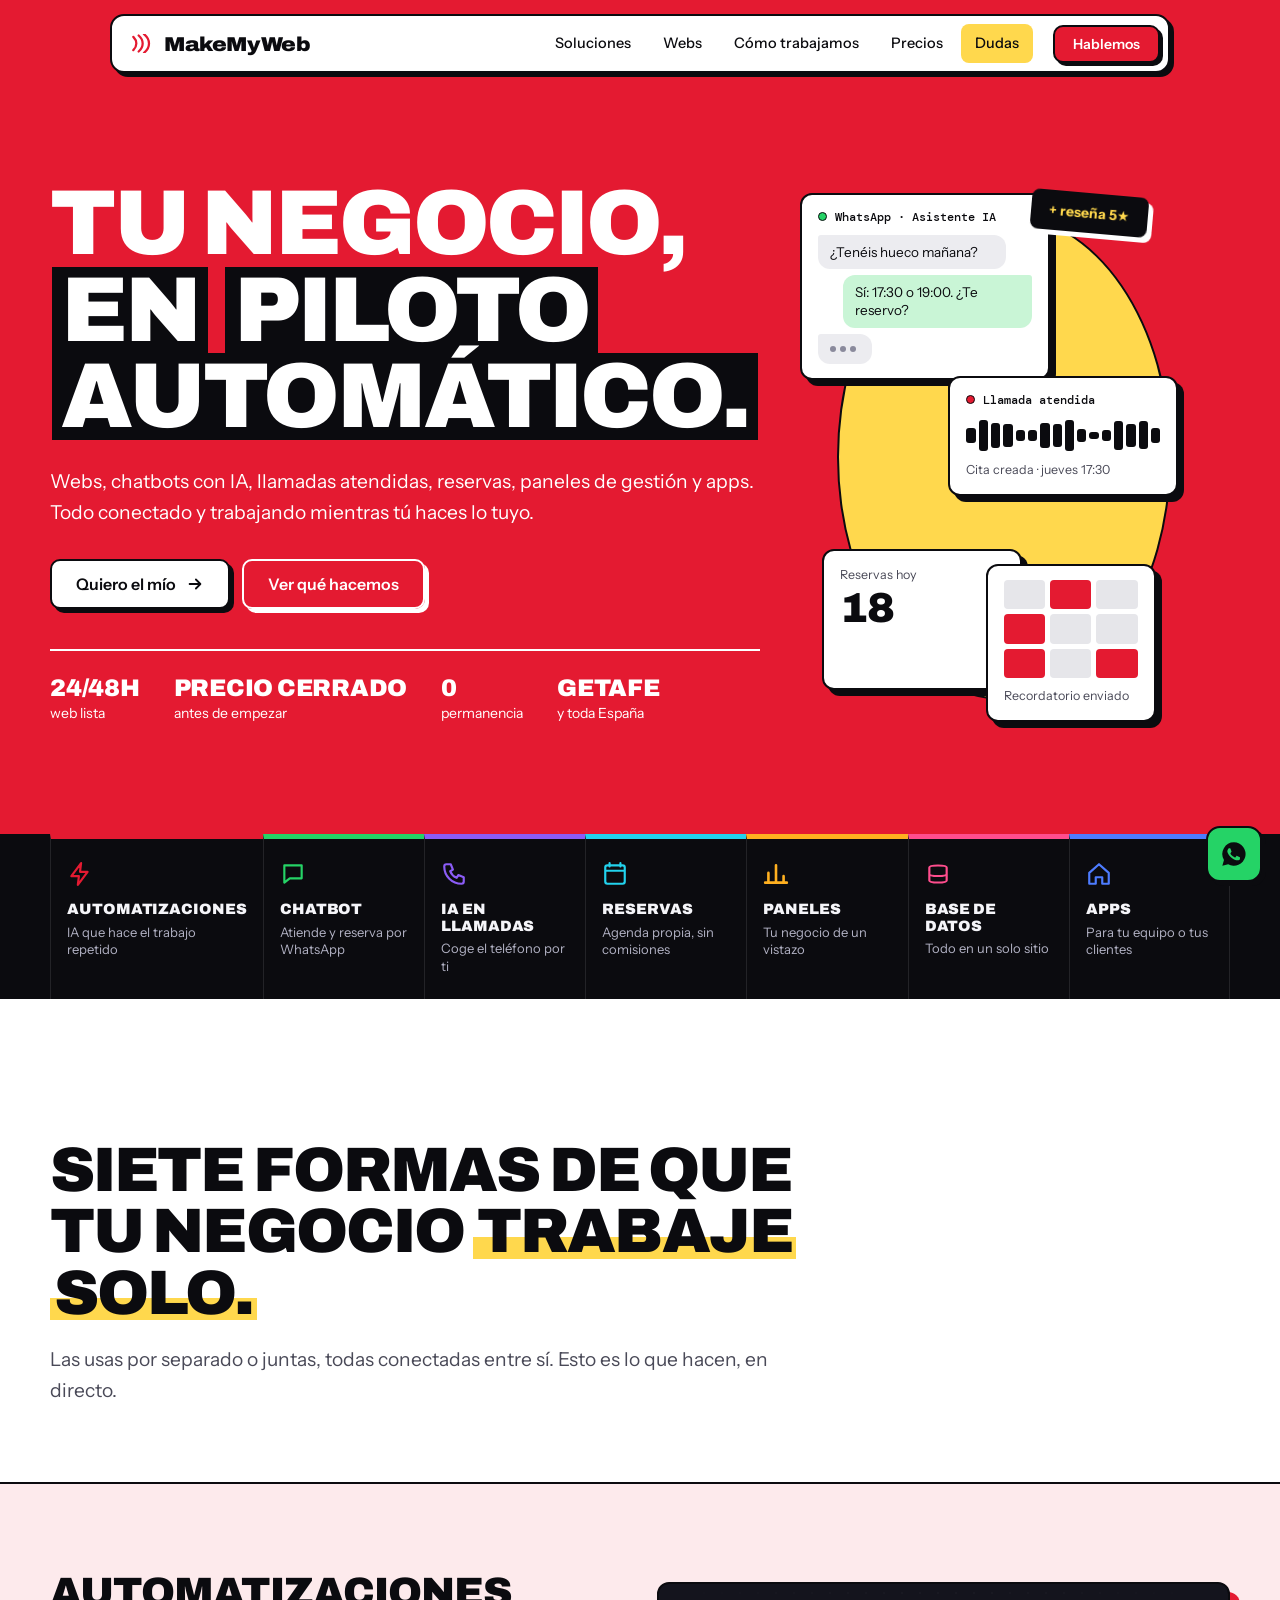
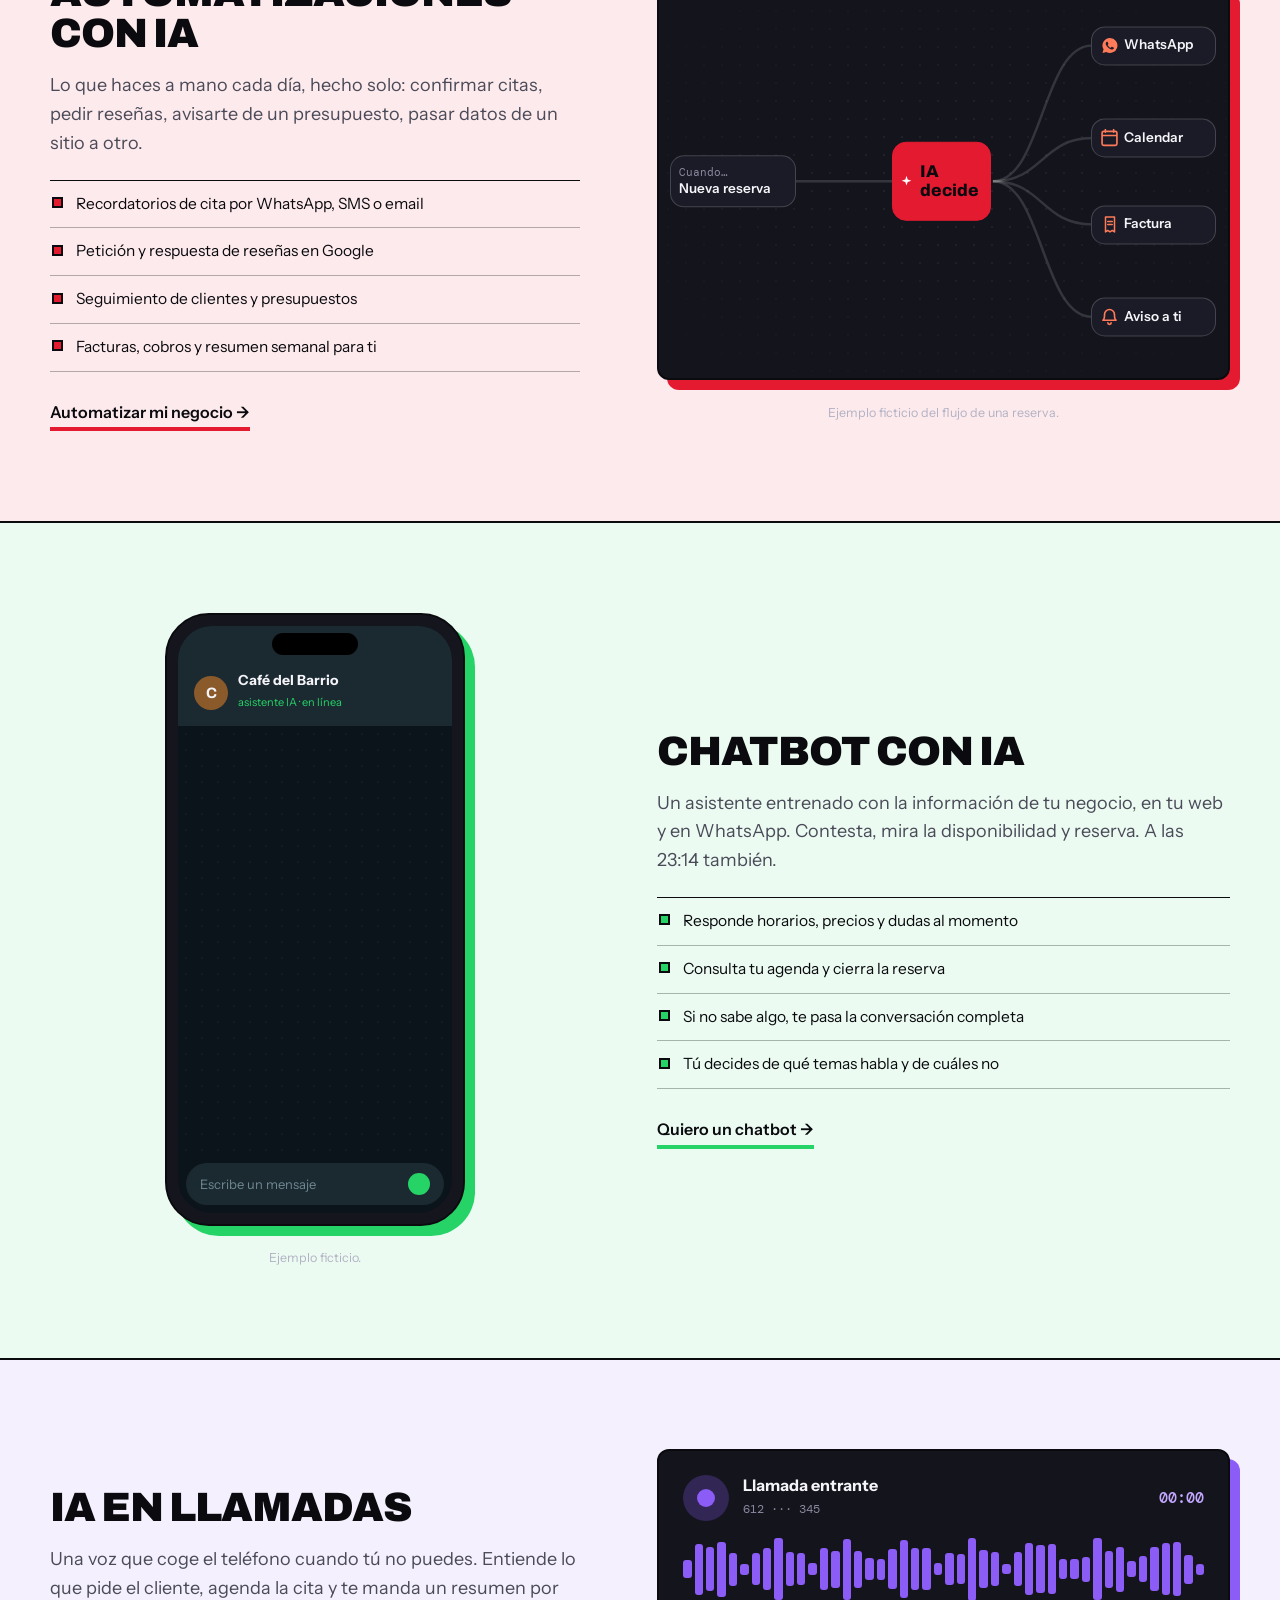
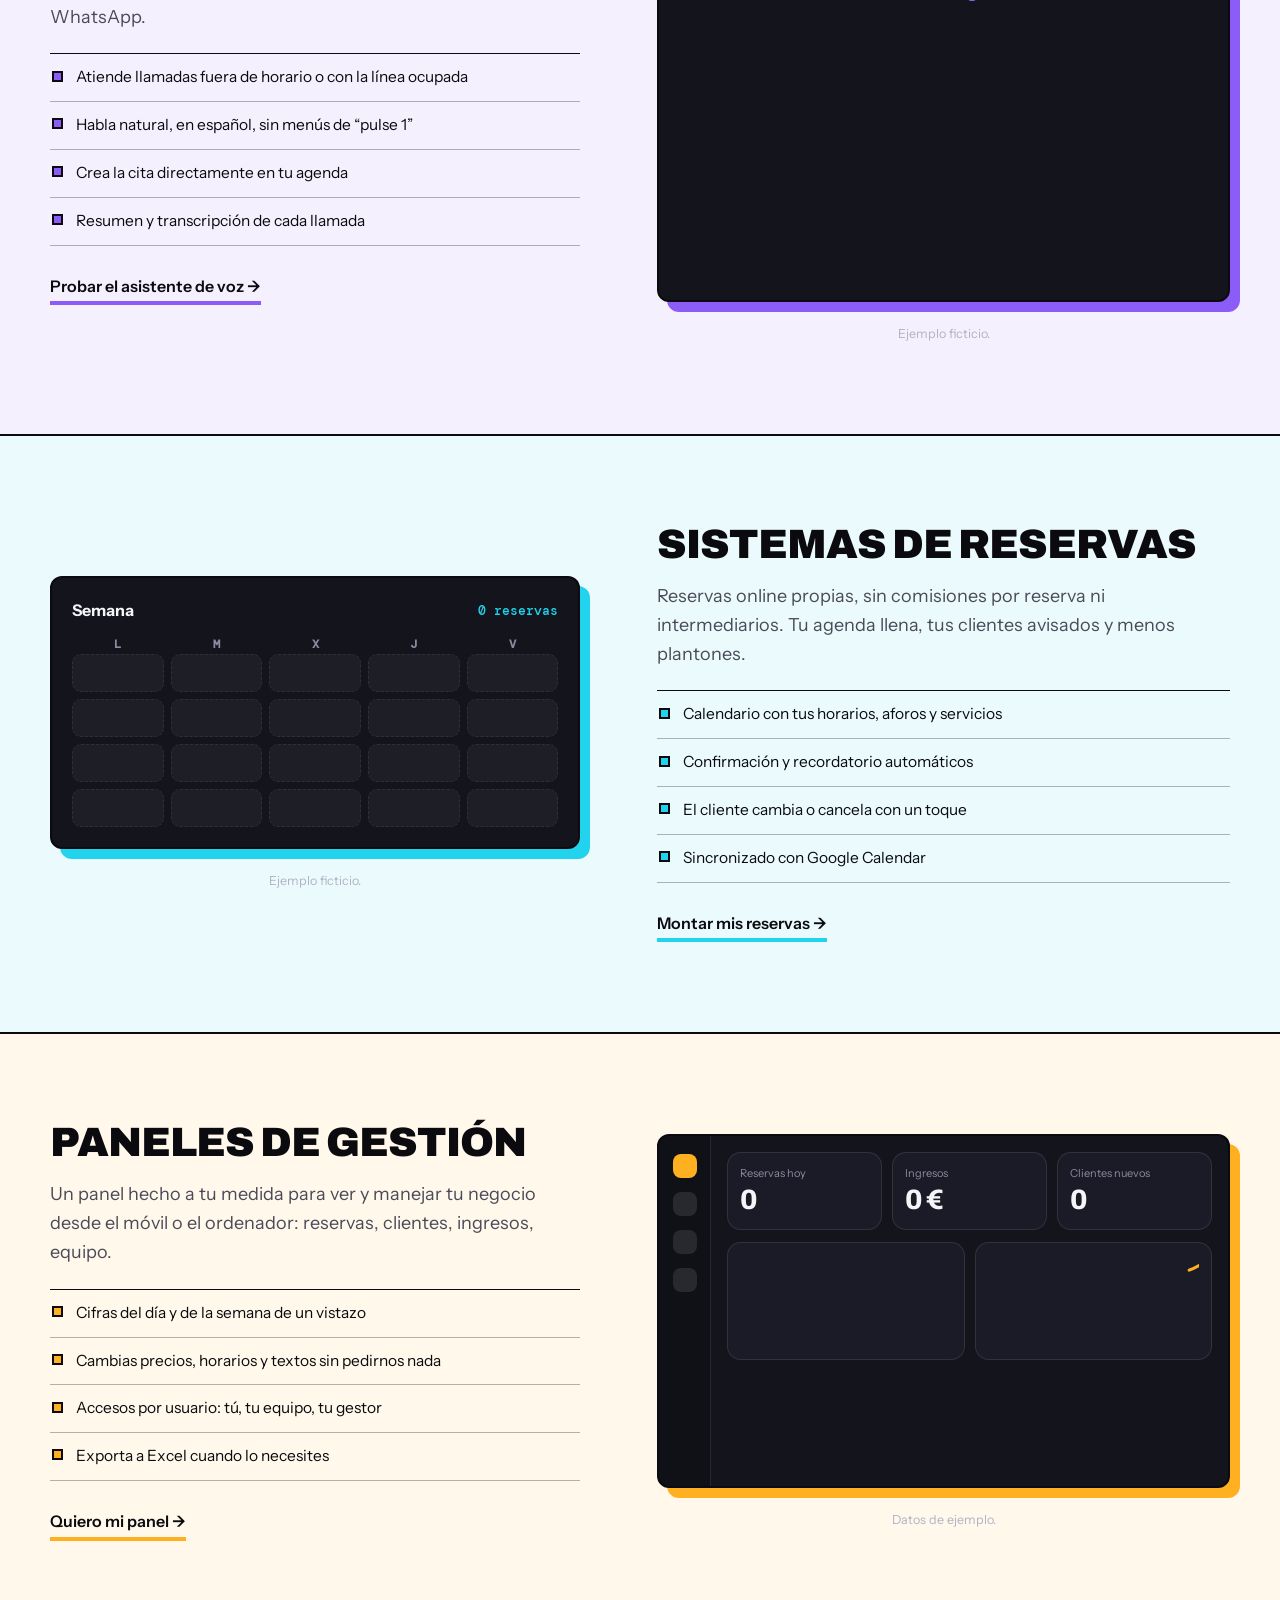
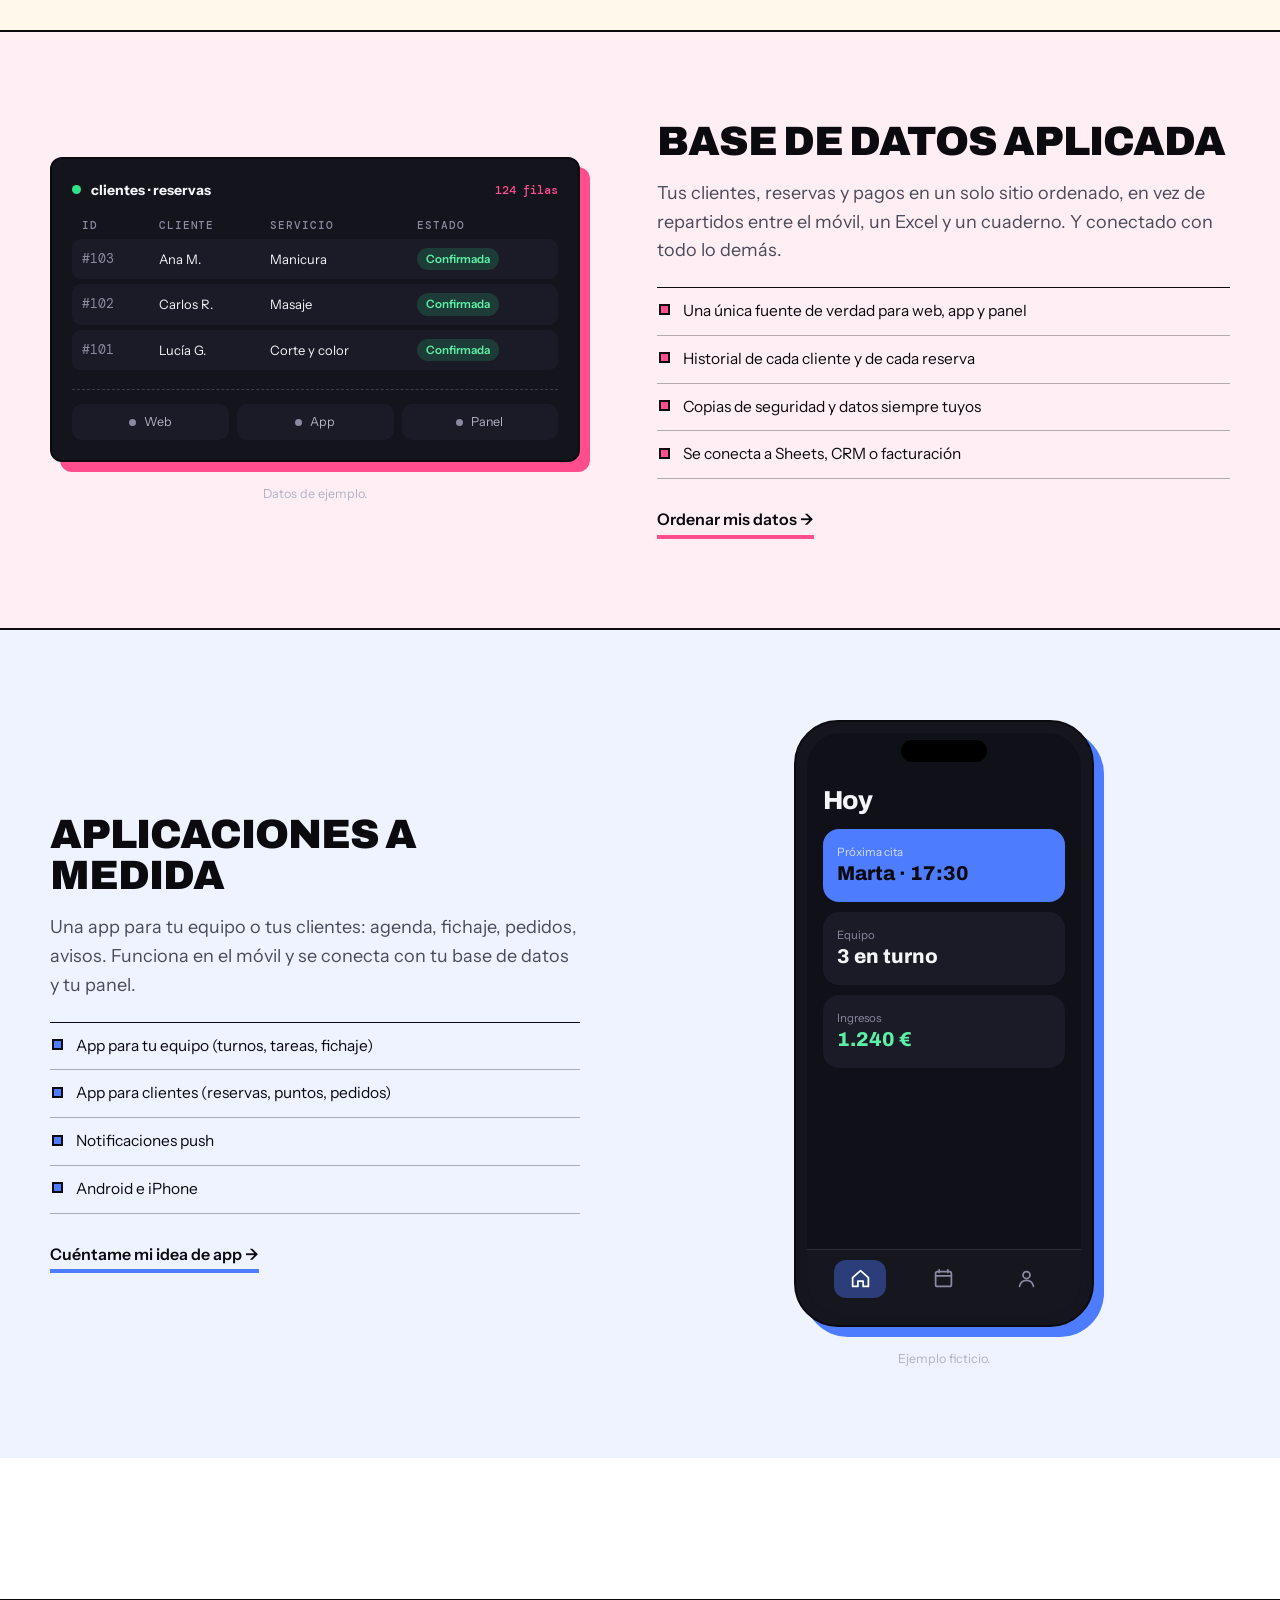
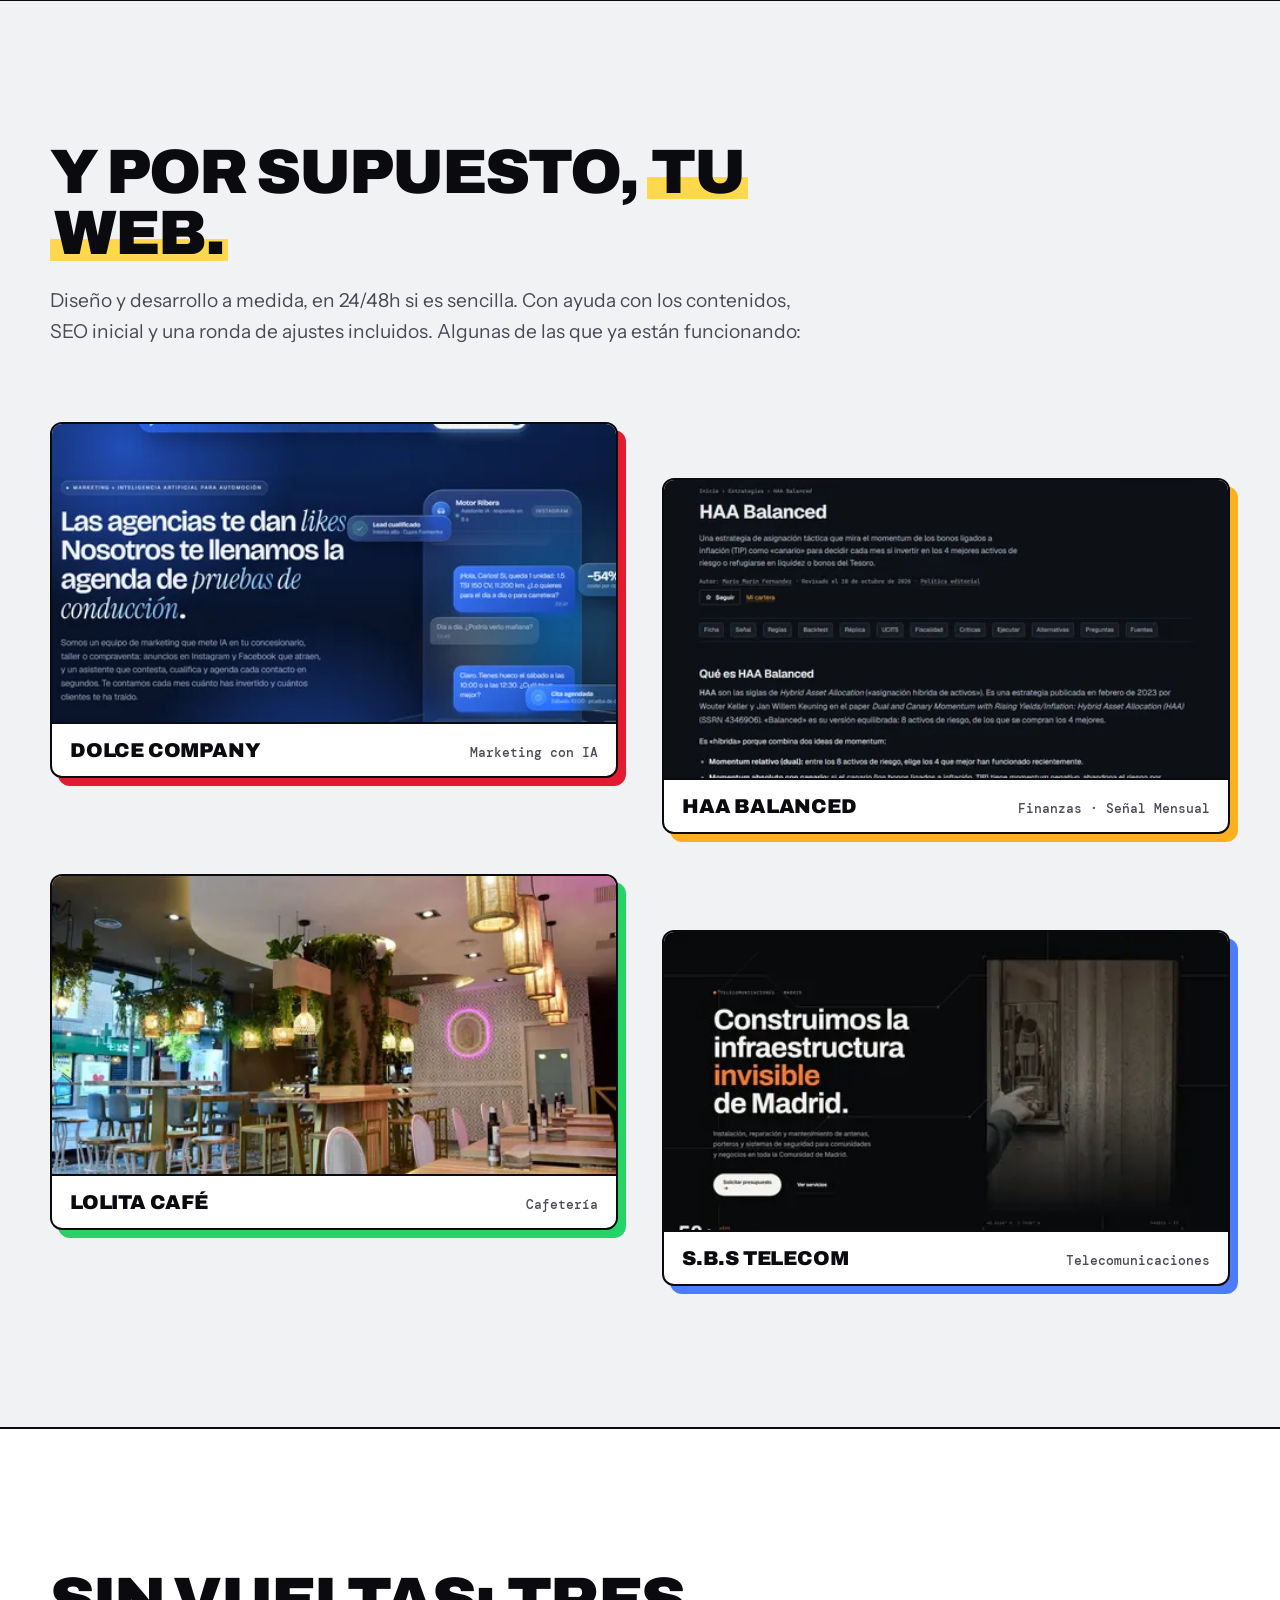
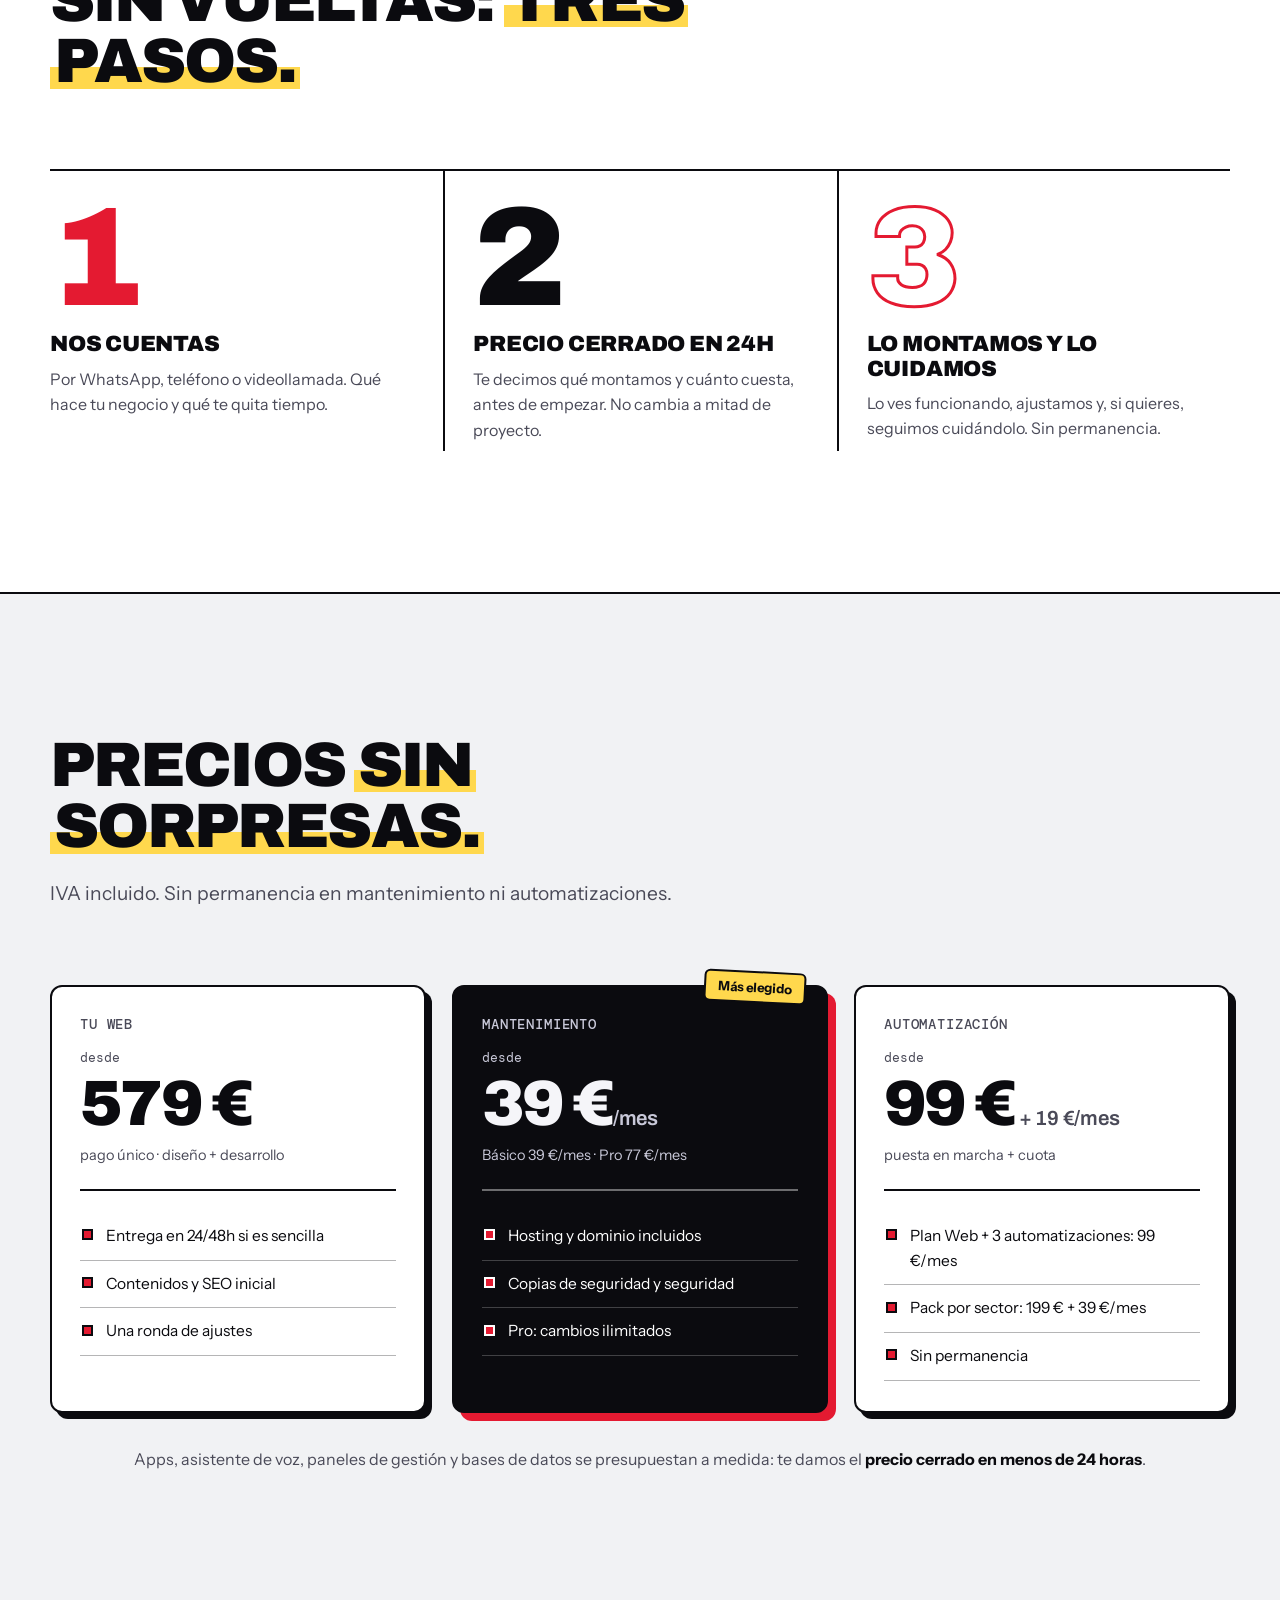
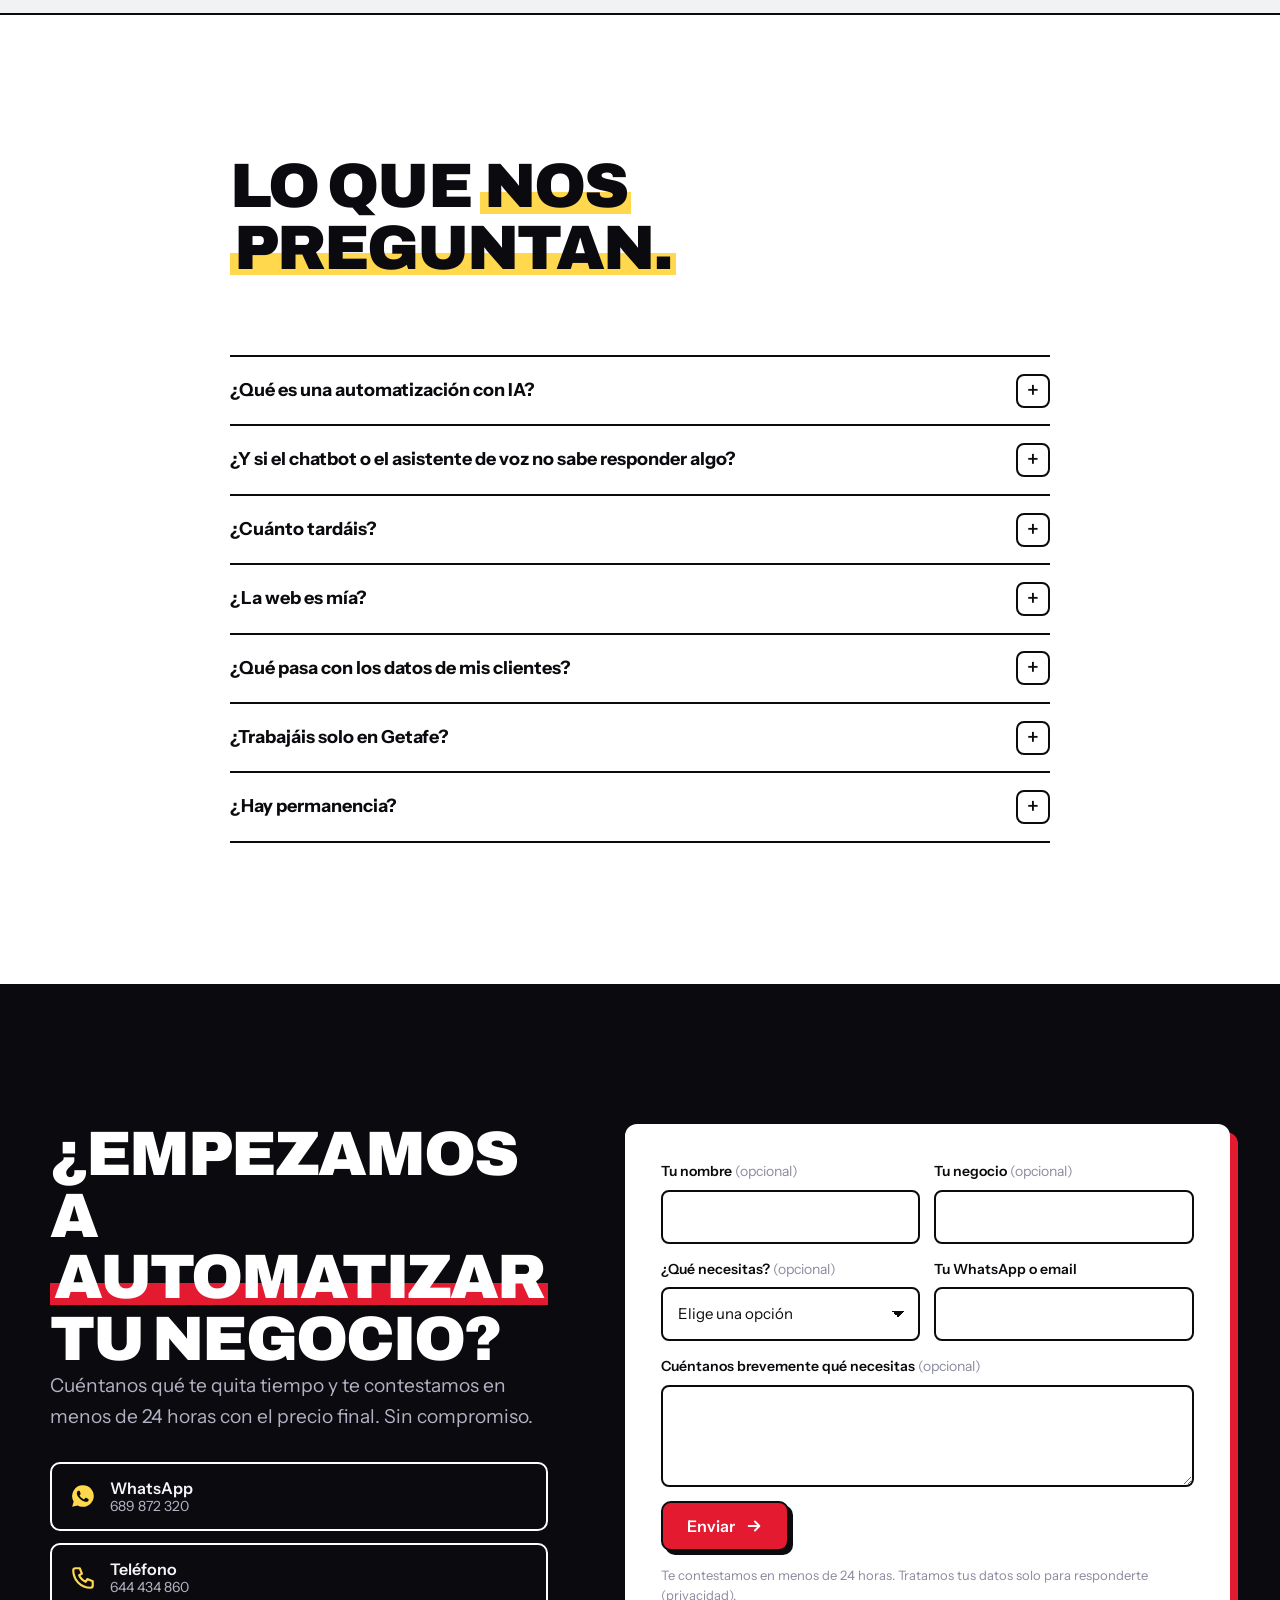
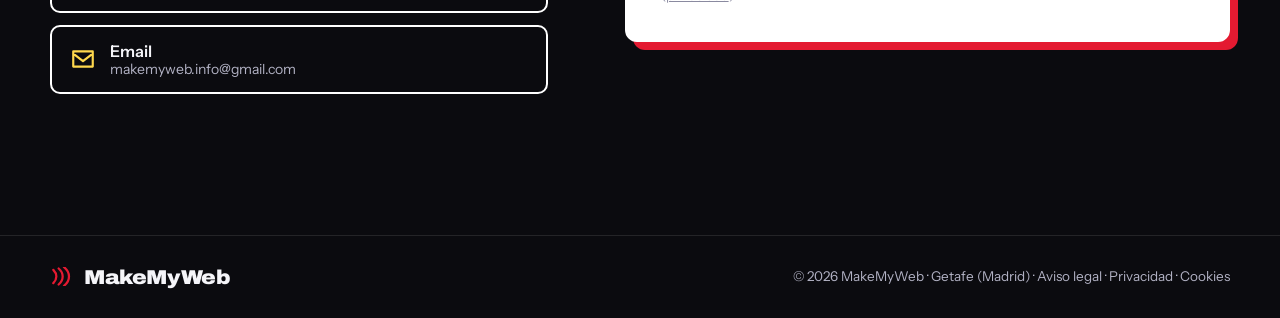
<file: nueva/index.html>
<!doctype html>
<html lang="es">
<head>
<meta charset="utf-8">
<meta name="viewport" content="width=device-width, initial-scale=1">
<meta name="robots" content="noindex, nofollow">
<title>MakeMyWeb · Webs, IA y automatizaciones para tu negocio</title>
<meta name="description" content="Webs a medida, chatbots con IA, asistente de llamadas, reservas, paneles de gestión, bases de datos y apps para negocios y empresas. Desde Getafe para toda España. Web desde 579 €.">
<meta name="theme-color" content="#E41A31">
<link rel="icon" href="assets/favicon.ico">
<link rel="apple-touch-icon" href="assets/apple-touch-icon.png">
<meta property="og:title" content="MakeMyWeb: tu negocio en piloto automático">
<meta property="og:description" content="Webs, chatbots con IA, llamadas atendidas, reservas, paneles y apps. Todo conectado.">
<meta property="og:image" content="assets/og-image.jpg">
<link rel="preconnect" href="https://fonts.googleapis.com">
<link rel="preconnect" href="https://fonts.gstatic.com" crossorigin>
<link rel="stylesheet" href="https://fonts.googleapis.com/css2?family=Archivo:wdth,wght@62..125,500..900&family=Instrument+Sans:wght@400;500;600&family=DM+Mono:wght@400;500&display=swap">
<link rel="stylesheet" href="styles.css">
<script>window.dataLayer=window.dataLayer||[];function gtag(){dataLayer.push(arguments);}</script>
</head>
<body>

<!-- ======================= NAV ======================= -->
<header class="nav" id="nav">
  <a class="brand" href="#top" aria-label="MakeMyWeb, inicio">
    <svg class="brand__mark" viewBox="0 0 36 28" aria-hidden="true"><path d="M5 4c6 6 6 14 0 20M13 2c8 7 8 17 0 24M21 0c10 8 10 20 0 28" fill="none" stroke="currentColor" stroke-width="3.4" stroke-linecap="round"/></svg>
    <span>MakeMyWeb</span>
  </a>
  <nav class="nav__links" aria-label="Principal">
    <a href="#soluciones">Soluciones</a>
    <a href="#webs">Webs</a>
    <a href="#proceso">Cómo trabajamos</a>
    <a href="#precios">Precios</a>
    <a href="#faq">Dudas</a>
  </nav>
  <a class="btn btn--sm" href="#contacto">Hablemos</a>
  <button class="nav__burger" aria-label="Abrir menú" aria-expanded="false"><i></i><i></i></button>
</header>
<div class="menu" id="menu" aria-hidden="true">
  <a href="#soluciones">Soluciones</a><a href="#webs">Webs</a><a href="#proceso">Cómo trabajamos</a><a href="#precios">Precios</a><a href="#faq">Dudas</a><a href="#contacto" class="menu__cta">Hablemos</a>
</div>

<main id="top">

<!-- ======================= HERO ======================= -->
<section class="hero">
  <div class="wrap hero__grid">
    <div class="hero__copy">
      <h1 class="display" data-split="load">Tu negocio, <em>en piloto automático.</em></h1>
      <p class="lead rv">Webs, chatbots con IA, llamadas atendidas, reservas, paneles de gestión y apps. Todo conectado y trabajando mientras tú haces lo tuyo.</p>
      <div class="btn-row rv">
        <a class="btn" href="#contacto">Quiero el mío <svg viewBox="0 0 20 20" aria-hidden="true"><path d="M4 10h11m-4-5 5 5-5 5" fill="none" stroke="currentColor" stroke-width="2" stroke-linecap="round" stroke-linejoin="round"/></svg></a>
        <a class="btn btn--ghost" href="#soluciones">Ver qué hacemos</a>
      </div>
      <ul class="facts rv">
        <li><b data-count="24" data-suffix="/48h">24/48h</b><span>web lista</span></li>
        <li><b>Precio cerrado</b><span>antes de empezar</span></li>
        <li><b>0</b><span>permanencia</span></li>
        <li><b>Getafe</b><span>y toda España</span></li>
      </ul>
    </div>

    <div class="hero__stage" aria-hidden="true">
      <div class="hcard hcard--chat" data-depth="14">
        <div class="hcard__bar"><i></i> WhatsApp · Asistente IA</div>
        <p class="bub bub--in">¿Tenéis hueco mañana?</p>
        <p class="bub bub--out">Sí: 17:30 o 19:00. ¿Te reservo?</p>
        <p class="bub bub--in typing"><span></span><span></span><span></span></p>
      </div>
      <div class="hcard hcard--call" data-depth="22">
        <div class="hcard__bar"><i class="live"></i> Llamada atendida</div>
        <div class="wave" data-wave="hero"></div>
        <small>Cita creada · jueves 17:30</small>
      </div>
      <div class="hcard hcard--kpi" data-depth="10">
        <small>Reservas hoy</small>
        <b data-count="18">18</b>
        <svg viewBox="0 0 120 36"><path class="spark" d="M2 30 L20 22 L38 26 L56 14 L74 18 L92 8 L118 4" fill="none" stroke="currentColor" stroke-width="3" stroke-linecap="round" stroke-linejoin="round"/></svg>
      </div>
      <div class="hcard hcard--cal" data-depth="18">
        <div class="mini-cal"><i></i><i class="on"></i><i></i><i class="on"></i><i></i><i></i><i class="on"></i><i></i><i class="on"></i></div>
        <small>Recordatorio enviado</small>
      </div>
      <div class="hcard hcard--tag" data-depth="30"><span>+ reseña 5★</span></div>
          </div>
  </div>
</section>

<nav class="idx" aria-label="Soluciones">
  <div class="wrap idx__grid">
    <a href="#automatizaciones" style="--c:#E41A31"><i class="ic ic-bolt"></i><b>Automatizaciones</b><span>IA que hace el trabajo repetido</span></a>
    <a href="#chatbot" style="--c:#25D366"><i class="ic ic-chat"></i><b>Chatbot</b><span>Atiende y reserva por WhatsApp</span></a>
    <a href="#llamadas" style="--c:#8B5CF6"><i class="ic ic-phone"></i><b>IA en llamadas</b><span>Coge el teléfono por ti</span></a>
    <a href="#reservas" style="--c:#22D3EE"><i class="ic ic-cal"></i><b>Reservas</b><span>Agenda propia, sin comisiones</span></a>
    <a href="#paneles" style="--c:#FFB020"><i class="ic ic-chart"></i><b>Paneles</b><span>Tu negocio de un vistazo</span></a>
    <a href="#datos" style="--c:#FF4D8D"><i class="ic ic-db"></i><b>Base de datos</b><span>Todo en un solo sitio</span></a>
    <a href="#apps" style="--c:#4D7CFF"><i class="ic ic-home"></i><b>Apps</b><span>Para tu equipo o tus clientes</span></a>
  </div>
</nav>

<!-- ======================= SOLUCIONES ======================= -->
<section class="sec" id="soluciones">
  <div class="wrap">
    <div class="head rv">
      <h2 class="h2" data-split>Siete formas de que tu negocio <em>trabaje solo.</em></h2>
      <p class="lead">Las usas por separado o juntas, todas conectadas entre sí. Esto es lo que hacen, en directo.</p>
    </div>
  </div>

  <!-- 01 AUTOMATIZACIONES -->
  <article class="prod" style="--c:#E41A31;--c2:#ff7a59" id="automatizaciones">
    <div class="wrap prod__grid">
      <div class="prod__copy rv">
        <h3 class="h3">Automatizaciones con IA</h3>
        <p class="prod__lead">Lo que haces a mano cada día, hecho solo: confirmar citas, pedir reseñas, avisarte de un presupuesto, pasar datos de un sitio a otro.</p>
        <ul class="ticks">
          <li>Recordatorios de cita por WhatsApp, SMS o email</li>
          <li>Petición y respuesta de reseñas en Google</li>
          <li>Seguimiento de clientes y presupuestos</li>
          <li>Facturas, cobros y resumen semanal para ti</li>
        </ul>
        <a class="link" href="#contacto">Automatizar mi negocio →</a>
      </div>
      <div class="demo rv" data-demo="flow">
        <div class="flow" aria-hidden="true">
          <svg class="flow__lines" viewBox="0 0 460 320" preserveAspectRatio="none">
            <path id="fl1" d="M110 160 C150 160 150 160 190 160"/>
            <path id="fl2" d="M270 160 C310 160 310 50 350 50"/>
            <path id="fl3" d="M270 160 C310 160 310 125 350 125"/>
            <path id="fl4" d="M270 160 C310 160 310 195 350 195"/>
            <path id="fl5" d="M270 160 C310 160 310 270 350 270"/>
            <path class="pulse" d="M110 160 C150 160 150 160 190 160"/>
            <path class="pulse p2" d="M270 160 C310 160 310 50 350 50"/>
            <path class="pulse p2" d="M270 160 C310 160 310 125 350 125"/>
            <path class="pulse p2" d="M270 160 C310 160 310 195 350 195"/>
            <path class="pulse p2" d="M270 160 C310 160 310 270 350 270"/>
          </svg>
          <div class="node node--trig" style="left:2%;top:50%"><small>Cuando…</small>Nueva reserva</div>
          <div class="node node--ia" style="left:41%;top:50%"><span class="spark-ia"></span>IA decide</div>
          <div class="node node--out" style="left:76%;top:15.6%"><i class="ic ic-wa"></i>WhatsApp</div>
          <div class="node node--out" style="left:76%;top:39%"><i class="ic ic-cal"></i>Calendar</div>
          <div class="node node--out" style="left:76%;top:61%"><i class="ic ic-inv"></i>Factura</div>
          <div class="node node--out" style="left:76%;top:84.4%"><i class="ic ic-bell"></i>Aviso a ti</div>
        </div>
        <p class="demo__cap">Ejemplo ficticio del flujo de una reserva.</p>
      </div>
    </div>
  </article>

  <!-- 02 CHATBOT -->
  <article class="prod prod--flip" style="--c:#25D366;--c2:#b8ff6a" id="chatbot">
    <div class="wrap prod__grid">
      <div class="prod__copy rv">
        <h3 class="h3">Chatbot con IA</h3>
        <p class="prod__lead">Un asistente entrenado con la información de tu negocio, en tu web y en WhatsApp. Contesta, mira la disponibilidad y reserva. A las 23:14 también.</p>
        <ul class="ticks">
          <li>Responde horarios, precios y dudas al momento</li>
          <li>Consulta tu agenda y cierra la reserva</li>
          <li>Si no sabe algo, te pasa la conversación completa</li>
          <li>Tú decides de qué temas habla y de cuáles no</li>
        </ul>
        <a class="link" href="#contacto">Quiero un chatbot →</a>
      </div>
      <div class="demo rv" data-demo="chat">
        <div class="phone">
          <div class="phone__notch"></div>
          <div class="wa">
            <div class="wa__top"><span class="av">C</span><div><b>Café del Barrio</b><small class="wa__st">asistente IA · en línea</small></div></div>
            <div class="wa__body" data-chat></div>
            <div class="wa__in"><span>Escribe un mensaje</span><i></i></div>
          </div>
        </div>
        <div class="chip-float chip-float--a"><i class="ic ic-check"></i> Reserva creada</div>
        <p class="demo__cap">Ejemplo ficticio.</p>
      </div>
    </div>
  </article>

  <!-- 03 LLAMADAS -->
  <article class="prod" style="--c:#8B5CF6;--c2:#c4a8ff" id="llamadas">
    <div class="wrap prod__grid">
      <div class="prod__copy rv">
        <h3 class="h3">IA en llamadas</h3>
        <p class="prod__lead">Una voz que coge el teléfono cuando tú no puedes. Entiende lo que pide el cliente, agenda la cita y te manda un resumen por WhatsApp.</p>
        <ul class="ticks">
          <li>Atiende llamadas fuera de horario o con la línea ocupada</li>
          <li>Habla natural, en español, sin menús de “pulse 1”</li>
          <li>Crea la cita directamente en tu agenda</li>
          <li>Resumen y transcripción de cada llamada</li>
        </ul>
        <a class="link" href="#contacto">Probar el asistente de voz →</a>
      </div>
      <div class="demo rv" data-demo="call">
        <div class="call">
          <div class="call__head">
            <span class="call__av"><i></i></span>
            <div><b>Llamada entrante</b><small>612 ··· 345</small></div>
            <time class="call__t" data-call-time>00:00</time>
          </div>
          <div class="wave wave--lg" data-wave="call"></div>
          <ul class="tr" data-transcript></ul>
          <div class="call__done" data-call-done><i class="ic ic-check"></i><div><b>Cita creada</b><small>Jueves 17:30 · resumen enviado por WhatsApp</small></div></div>
        </div>
        <p class="demo__cap">Ejemplo ficticio.</p>
      </div>
    </div>
  </article>

  <!-- 04 RESERVAS -->
  <article class="prod prod--flip" style="--c:#22D3EE;--c2:#7af0ff" id="reservas">
    <div class="wrap prod__grid">
      <div class="prod__copy rv">
        <h3 class="h3">Sistemas de reservas</h3>
        <p class="prod__lead">Reservas online propias, sin comisiones por reserva ni intermediarios. Tu agenda llena, tus clientes avisados y menos plantones.</p>
        <ul class="ticks">
          <li>Calendario con tus horarios, aforos y servicios</li>
          <li>Confirmación y recordatorio automáticos</li>
          <li>El cliente cambia o cancela con un toque</li>
          <li>Sincronizado con Google Calendar</li>
        </ul>
        <a class="link" href="#contacto">Montar mis reservas →</a>
      </div>
      <div class="demo rv" data-demo="book">
        <div class="cal">
          <div class="cal__top"><b>Semana</b><span data-cal-count>0 reservas</span></div>
          <div class="cal__days"><span>L</span><span>M</span><span>X</span><span>J</span><span>V</span></div>
          <div class="cal__grid" data-cal></div>
        </div>
        <div class="toast" data-cal-toast><i class="ic ic-bell"></i><span>Recordatorio enviado a Lucía</span></div>
        <p class="demo__cap">Ejemplo ficticio.</p>
      </div>
    </div>
  </article>

  <!-- 05 PANELES -->
  <article class="prod" style="--c:#FFB020;--c2:#ffd978" id="paneles">
    <div class="wrap prod__grid">
      <div class="prod__copy rv">
        <h3 class="h3">Paneles de gestión</h3>
        <p class="prod__lead">Un panel hecho a tu medida para ver y manejar tu negocio desde el móvil o el ordenador: reservas, clientes, ingresos, equipo.</p>
        <ul class="ticks">
          <li>Cifras del día y de la semana de un vistazo</li>
          <li>Cambias precios, horarios y textos sin pedirnos nada</li>
          <li>Accesos por usuario: tú, tu equipo, tu gestor</li>
          <li>Exporta a Excel cuando lo necesites</li>
        </ul>
        <a class="link" href="#contacto">Quiero mi panel →</a>
      </div>
      <div class="demo rv" data-demo="dash">
        <div class="dash">
          <aside class="dash__side"><i class="on"></i><i></i><i></i><i></i></aside>
          <div class="dash__main">
            <div class="kpis">
              <div class="kpi"><small>Reservas hoy</small><b data-k="18">0</b></div>
              <div class="kpi"><small>Ingresos</small><b data-k="1240" data-pre="" data-suf=" €">0</b></div>
              <div class="kpi"><small>Clientes nuevos</small><b data-k="7">0</b></div>
            </div>
            <div class="charts">
              <div class="bars" data-bars>
                <i style="--h:42%"></i><i style="--h:58%"></i><i style="--h:36%"></i><i style="--h:72%"></i><i style="--h:64%"></i><i style="--h:88%"></i><i style="--h:100%"></i>
              </div>
              <svg class="line" viewBox="0 0 200 90" preserveAspectRatio="none"><path class="line__area" d="M0 70 C25 60 40 66 60 48 S100 52 120 34 S170 28 200 10 V90 H0Z"/><path class="line__p" d="M0 70 C25 60 40 66 60 48 S100 52 120 34 S170 28 200 10" pathLength="1"/></svg>
            </div>
            <ul class="feed" data-feed></ul>
          </div>
        </div>
        <p class="demo__cap">Datos de ejemplo.</p>
      </div>
    </div>
  </article>

  <!-- 06 BASE DE DATOS -->
  <article class="prod prod--flip" style="--c:#FF4D8D;--c2:#ffa0c2" id="datos">
    <div class="wrap prod__grid">
      <div class="prod__copy rv">
        <h3 class="h3">Base de datos aplicada</h3>
        <p class="prod__lead">Tus clientes, reservas y pagos en un solo sitio ordenado, en vez de repartidos entre el móvil, un Excel y un cuaderno. Y conectado con todo lo demás.</p>
        <ul class="ticks">
          <li>Una única fuente de verdad para web, app y panel</li>
          <li>Historial de cada cliente y de cada reserva</li>
          <li>Copias de seguridad y datos siempre tuyos</li>
          <li>Se conecta a Sheets, CRM o facturación</li>
        </ul>
        <a class="link" href="#contacto">Ordenar mis datos →</a>
      </div>
      <div class="demo rv" data-demo="db">
        <div class="db">
          <div class="db__top"><span class="db__dot"></span><b>clientes · reservas</b><small data-db-count>0 filas</small></div>
          <table>
            <thead><tr><th>id</th><th>cliente</th><th>servicio</th><th>estado</th></tr></thead>
            <tbody data-db></tbody>
          </table>
          <div class="db__out">
            <span><i></i>Web</span><span><i></i>App</span><span><i></i>Panel</span>
          </div>
          <div class="db__sync" data-db-sync>sincronizado</div>
        </div>
        <p class="demo__cap">Datos de ejemplo.</p>
      </div>
    </div>
  </article>

  <!-- 07 APPS -->
  <article class="prod" style="--c:#4D7CFF;--c2:#9db8ff" id="apps">
    <div class="wrap prod__grid">
      <div class="prod__copy rv">
        <h3 class="h3">Aplicaciones a medida</h3>
        <p class="prod__lead">Una app para tu equipo o tus clientes: agenda, fichaje, pedidos, avisos. Funciona en el móvil y se conecta con tu base de datos y tu panel.</p>
        <ul class="ticks">
          <li>App para tu equipo (turnos, tareas, fichaje)</li>
          <li>App para clientes (reservas, puntos, pedidos)</li>
          <li>Notificaciones push</li>
          <li>Android e iPhone</li>
        </ul>
        <a class="link" href="#contacto">Cuéntame mi idea de app →</a>
      </div>
      <div class="demo rv" data-demo="app">
        <div class="phone phone--app">
          <div class="phone__notch"></div>
          <div class="app">
            <div class="app__screens" data-screens>
              <section class="scr on">
                <h4>Hoy</h4>
                <div class="card c1"><small>Próxima cita</small><b>Marta · 17:30</b></div>
                <div class="card"><small>Equipo</small><b>3 en turno</b></div>
                <div class="card c2"><small>Ingresos</small><b>1.240 €</b></div>
              </section>
              <section class="scr">
                <h4>Agenda</h4>
                <ul class="rows"><li><i></i>10:00 · Corte y color</li><li><i></i>11:30 · Manicura</li><li><i></i>13:00 · Barba</li><li class="free"><i></i>Hueco libre</li></ul>
              </section>
              <section class="scr">
                <h4>Clientes</h4>
                <ul class="rows rows--av"><li><span>L</span>Lucía G.<em>12 visitas</em></li><li><span>C</span>Carlos R.<em>8 visitas</em></li><li><span>A</span>Ana M.<em>5 visitas</em></li></ul>
              </section>
            </div>
            <nav class="app__tabs" data-tabs>
              <button class="on" aria-label="Hoy"><i class="ic ic-home"></i></button>
              <button aria-label="Agenda"><i class="ic ic-cal"></i></button>
              <button aria-label="Clientes"><i class="ic ic-user"></i></button>
            </nav>
          </div>
        </div>
        <div class="chip-float chip-float--b"><i class="ic ic-bell"></i> Nueva reserva</div>
        <p class="demo__cap">Ejemplo ficticio.</p>
      </div>
    </div>
  </article>
</section>

<!-- ======================= WEBS ======================= -->
<section class="sec sec--alt" id="webs">
  <div class="wrap">
    <div class="head rv">
      <h2 class="h2" data-split>Y por supuesto, <em>tu web.</em></h2>
      <p class="lead">Diseño y desarrollo a medida, en 24/48h si es sencilla. Con ayuda con los contenidos, SEO inicial y una ronda de ajustes incluidos. Algunas de las que ya están funcionando:</p>
    </div>
    <ul class="works">
      <li class="work rv"><a href="https://dolce-company-ia-automocion.netlify.app/" target="_blank" rel="noopener"><img src="assets/work-dolce-480.webp" srcset="assets/work-dolce-480.webp 480w, assets/work-dolce.webp 960w" sizes="(max-width:700px) 90vw, 25vw" alt="Web de Dolce Company" loading="lazy" width="480" height="300"><span><b>Dolce Company</b><em>Marketing con IA</em></span></a></li>
      <li class="work rv"><a href="https://senal-mensual.netlify.app/estrategias/haa-balanced/" target="_blank" rel="noopener"><img src="assets/work-haa-480.webp" srcset="assets/work-haa-480.webp 480w, assets/work-haa.webp 960w" sizes="(max-width:700px) 90vw, 25vw" alt="Web de HAA Balanced en Señal Mensual" loading="lazy" width="480" height="300"><span><b>HAA Balanced</b><em>Finanzas · Señal Mensual</em></span></a></li>
      <li class="work rv"><a href="https://lolitagetafe.netlify.app/" target="_blank" rel="noopener"><img src="assets/work-lolita-480.webp" srcset="assets/work-lolita-480.webp 480w, assets/work-lolita.webp 960w" sizes="(max-width:700px) 90vw, 25vw" alt="Web de Lolita Café" loading="lazy" width="480" height="300"><span><b>Lolita Café</b><em>Cafetería</em></span></a></li>
      <li class="work rv"><a href="https://sbs-telecom.netlify.app/" target="_blank" rel="noopener"><img src="assets/work-sbs-480.webp" srcset="assets/work-sbs-480.webp 480w, assets/work-sbs.webp 960w" sizes="(max-width:700px) 90vw, 25vw" alt="Web de S.B.S Telecomunicaciones" loading="lazy" width="480" height="300"><span><b>S.B.S Telecom</b><em>Telecomunicaciones</em></span></a></li>
    </ul>
  </div>
</section>

<!-- ======================= PROCESO ======================= -->
<section class="sec" id="proceso">
  <div class="wrap">
    <div class="head rv">
      <h2 class="h2" data-split>Sin vueltas: <em>tres pasos.</em></h2>
    </div>
    <ol class="steps">
      <li class="step rv"><span class="step__n">1</span><h3>Nos cuentas</h3><p>Por WhatsApp, teléfono o videollamada. Qué hace tu negocio y qué te quita tiempo.</p></li>
      <li class="step rv"><span class="step__n">2</span><h3>Precio cerrado en 24h</h3><p>Te decimos qué montamos y cuánto cuesta, antes de empezar. No cambia a mitad de proyecto.</p></li>
      <li class="step rv"><span class="step__n">3</span><h3>Lo montamos y lo cuidamos</h3><p>Lo ves funcionando, ajustamos y, si quieres, seguimos cuidándolo. Sin permanencia.</p></li>
    </ol>
  </div>
</section>

<!-- ======================= PRECIOS ======================= -->
<section class="sec sec--alt" id="precios">
  <div class="wrap">
    <div class="head rv">
      <h2 class="h2" data-split>Precios <em>sin sorpresas.</em></h2>
      <p class="lead">IVA incluido. Sin permanencia en mantenimiento ni automatizaciones.</p>
    </div>
    <div class="prices">
      <div class="price rv">
        <h3>Tu web</h3>
        <p class="price__n"><small>desde</small>579 €</p>
        <p class="price__s">pago único · diseño + desarrollo</p>
        <ul class="ticks"><li>Entrega en 24/48h si es sencilla</li><li>Contenidos y SEO inicial</li><li>Una ronda de ajustes</li></ul>
      </div>
      <div class="price price--hot rv">
        <span class="price__badge">Más elegido</span>
        <h3>Mantenimiento</h3>
        <p class="price__n"><small>desde</small>39 €<em>/mes</em></p>
        <p class="price__s">Básico 39 €/mes · Pro 77 €/mes</p>
        <ul class="ticks"><li>Hosting y dominio incluidos</li><li>Copias de seguridad y seguridad</li><li>Pro: cambios ilimitados</li></ul>
      </div>
      <div class="price rv">
        <h3>Automatización</h3>
        <p class="price__n"><small>desde</small>99 €<em> + 19 €/mes</em></p>
        <p class="price__s">puesta en marcha + cuota</p>
        <ul class="ticks"><li>Plan Web + 3 automatizaciones: 99 €/mes</li><li>Pack por sector: 199 € + 39 €/mes</li><li>Sin permanencia</li></ul>
      </div>
    </div>
    <p class="price-note rv">Apps, asistente de voz, paneles de gestión y bases de datos se presupuestan a medida: te damos el <b>precio cerrado en menos de 24 horas</b>.</p>
  </div>
</section>

<!-- ======================= FAQ ======================= -->
<section class="sec" id="faq">
  <div class="wrap wrap--narrow">
    <div class="head rv">
      <h2 class="h2" data-split>Lo que <em>nos preguntan.</em></h2>
    </div>
    <div class="faq">
      <details class="rv"><summary>¿Qué es una automatización con IA?</summary><p>Una tarea de tu negocio que antes hacías a mano y ahora se hace sola: confirmar citas, recordar reservas, pedir reseñas, contestar las preguntas de siempre o avisarte de un presupuesto nuevo. La IA se encarga de entender lo que escribe o dice el cliente.</p></details>
      <details class="rv"><summary>¿Y si el chatbot o el asistente de voz no sabe responder algo?</summary><p>Te pasa la conversación con todo el contexto y avisa al cliente de que le contestará una persona. Tú decides qué temas responde solo y cuáles no.</p></details>
      <details class="rv"><summary>¿Cuánto tardáis?</summary><p>Una web sencilla, en 24/48 horas. Para reservas, paneles, apps o tienda online acordamos contigo el plazo exacto antes de empezar.</p></details>
      <details class="rv"><summary>¿La web es mía?</summary><p>Sí. El dominio puede ir a tu nombre o al nuestro, como prefieras; hosting y dominio los pagamos nosotros mientras tengas mantenimiento. Si un día lo dejas, te damos los archivos.</p></details>
      <details class="rv"><summary>¿Qué pasa con los datos de mis clientes?</summary><p>Son tuyos. Solo los tratamos para lo que tú hayas configurado: no los vendemos, no los cedemos y no se comparten con otros negocios.</p></details>
      <details class="rv"><summary>¿Trabajáis solo en Getafe?</summary><p>Nuestra base está en Getafe (Madrid), pero trabajamos en remoto con negocios de toda España, por WhatsApp, teléfono, email o videollamada.</p></details>
      <details class="rv"><summary>¿Hay permanencia?</summary><p>No. El mantenimiento y las automatizaciones son mensuales y sin permanencia.</p></details>
    </div>
  </div>
</section>

<!-- ======================= CONTACTO ======================= -->
<section class="sec cta" id="contacto">
  <div class="wrap cta__grid">
    <div class="rv">
      <h2 class="h2" data-split>¿Empezamos a <em>automatizar</em> tu negocio?</h2>
      <p class="lead">Cuéntanos qué te quita tiempo y te contestamos en menos de 24 horas con el precio final. Sin compromiso.</p>
      <ul class="contact">
        <li><a href="https://wa.me/34689872320?text=Hola%2C%20me%20gustar%C3%ADa%20informaci%C3%B3n%20sobre%20MakeMyWeb."><i class="ic ic-wa"></i><span>WhatsApp<small>689 872 320</small></span></a></li>
        <li><a href="tel:+34644434860"><i class="ic ic-phone"></i><span>Teléfono<small>644 434 860</small></span></a></li>
        <li><a href="mailto:makemyweb.info@gmail.com"><i class="ic ic-mail"></i><span>Email<small>makemyweb.info@gmail.com</small></span></a></li>
      </ul>
    </div>
    <div class="rv" data-cta-form-wrap>
      <form class="form" data-cta-form novalidate aria-label="Cuéntanos tu negocio">
        <div class="form__row">
          <div class="field"><label for="f-name">Tu nombre <span>(opcional)</span></label><input id="f-name" name="name" type="text" autocomplete="name"></div>
          <div class="field"><label for="f-business">Tu negocio <span>(opcional)</span></label><input id="f-business" name="business" type="text" autocomplete="organization"></div>
        </div>
        <div class="form__row">
          <div class="field"><label for="f-project">¿Qué necesitas? <span>(opcional)</span></label>
            <select id="f-project" name="project">
              <option value="">Elige una opción</option>
              <option>Nueva web</option>
              <option>Rediseñar mi web</option>
              <option>Automatizaciones con IA</option>
              <option>Chatbot con IA</option>
              <option>IA en llamadas</option>
              <option>Sistema de reservas</option>
              <option>Panel de gestión / base de datos</option>
              <option>Aplicación a medida</option>
              <option>Web + automatizaciones</option>
              <option>Otra cosa</option>
            </select>
          </div>
          <div class="field"><label for="f-contact">Tu WhatsApp o email</label><input id="f-contact" name="contact" type="text" required autocomplete="email"></div>
        </div>
        <div class="field"><label for="f-message">Cuéntanos brevemente qué necesitas <span>(opcional)</span></label><textarea id="f-message" name="message" rows="3"></textarea></div>
        <button class="btn" type="submit"><span data-cta-form-label>Enviar</span> <svg viewBox="0 0 20 20" aria-hidden="true"><path d="M4 10h11m-4-5 5 5-5 5" fill="none" stroke="currentColor" stroke-width="2" stroke-linecap="round" stroke-linejoin="round"/></svg></button>
        <p class="form__note" data-cta-form-note>Te contestamos en menos de 24 horas. Tratamos tus datos solo para responderte (<a href="/privacidad.html">privacidad</a>).</p>
      </form>
      <p class="form__ok" data-cta-form-success tabindex="-1" hidden>¡Hecho! Te contestamos en menos de 24 horas.</p>
    </div>
  </div>
</section>
</main>

<footer class="foot">
  <div class="wrap foot__row">
    <a class="brand" href="#top"><svg class="brand__mark" viewBox="0 0 36 28" aria-hidden="true"><path d="M5 4c6 6 6 14 0 20M13 2c8 7 8 17 0 24M21 0c10 8 10 20 0 28" fill="none" stroke="currentColor" stroke-width="3.4" stroke-linecap="round"/></svg><span>MakeMyWeb</span></a>
    <p>© <span data-year>2026</span> MakeMyWeb · Getafe (Madrid) · <a href="/aviso-legal.html">Aviso legal</a> · <a href="/privacidad.html">Privacidad</a> · <a href="/politica-cookies/">Cookies</a></p>
  </div>
</footer>

<a class="wafab" href="https://wa.me/34689872320?text=Hola%2C%20me%20gustar%C3%ADa%20informaci%C3%B3n%20sobre%20MakeMyWeb." aria-label="Escríbenos por WhatsApp"><i class="ic ic-wa"></i></a>

<script src="app.js" defer></script>
</body>
</html>
</file>
<file: clasica/styles.css>
/* ============================================================
   MakeMyWeb — nueva web. Oscuro, rojo de marca, colores por producto.
   ============================================================ */
:root{
  --bg:#09090d; --bg2:#0e0e15; --surf:#14141d; --surf2:#1b1b27;
  --line:rgba(255,255,255,.09); --line2:rgba(255,255,255,.16);
  --text:#f5f5f9; --mut:#a3a3b8; --dim:#6c6c82;
  --red:#E41A31; --red2:#ff5a4d; --pink:#ff4d8d;
  --c:#E41A31; --c2:#ff7a59;
  --f-d:'Bricolage Grotesque','Segoe UI',system-ui,sans-serif;
  --f-b:'Geist','Segoe UI',system-ui,sans-serif;
  --f-m:'Geist Mono',ui-monospace,Consolas,monospace;
  --r:22px; --ease:cubic-bezier(.22,1,.36,1);
  --ox:0; --oy:0;
}
*,*::before,*::after{box-sizing:border-box}
html{scroll-behavior:smooth;scroll-padding-top:84px;-webkit-text-size-adjust:100%}
body{margin:0;background:var(--bg);color:var(--text);font:400 16px/1.6 var(--f-b);overflow-x:hidden;-webkit-font-smoothing:antialiased}
img,svg{display:block;max-width:100%}
a{color:inherit;text-decoration:none}
button{font:inherit;color:inherit;background:none;border:0;cursor:pointer}
ul,ol{margin:0;padding:0;list-style:none}
h1,h2,h3,h4,p{margin:0}
::selection{background:var(--red);color:#fff}
:focus-visible{outline:2px solid var(--red2);outline-offset:3px;border-radius:6px}
.wrap{width:min(1180px,100% - 48px);margin-inline:auto}
.wrap--narrow{width:min(820px,100% - 48px)}

/* ---------- iconos (máscaras) ---------- */
.ic{display:inline-block;width:1.15em;height:1.15em;flex:none;background:currentColor;-webkit-mask:var(--m) center/contain no-repeat;mask:var(--m) center/contain no-repeat}
.ic-wa{--m:url("data:image/svg+xml,%3Csvg xmlns='http://www.w3.org/2000/svg' viewBox='0 0 24 24'%3E%3Cpath d='M12 2a10 10 0 0 0-8.6 15.1L2 22l5-1.3A10 10 0 1 0 12 2Zm5.2 14.2c-.2.6-1.3 1.2-1.8 1.2-.5.1-1 .2-3.3-.7-2.8-1.2-4.6-4-4.7-4.2-.1-.2-1.1-1.5-1.1-2.8s.7-2 .9-2.3c.2-.3.5-.3.7-.3h.5c.2 0 .4 0 .6.5l.8 2c.1.2.1.3 0 .5l-.3.5-.4.5c-.1.2-.3.3-.1.6.2.3.7 1.2 1.5 1.9 1 .9 1.9 1.2 2.2 1.3.3.1.4.1.6-.1l.8-1c.2-.3.4-.2.6-.1l1.9.9c.3.1.5.2.5.3.1.2.1.8-.1 1.4Z'/%3E%3C/svg%3E")}
.ic-cal{--m:url("data:image/svg+xml,%3Csvg xmlns='http://www.w3.org/2000/svg' viewBox='0 0 24 24'%3E%3Cpath d='M7 2v3M17 2v3M3 9h18M5 4h14a2 2 0 0 1 2 2v13a2 2 0 0 1-2 2H5a2 2 0 0 1-2-2V6a2 2 0 0 1 2-2Z' fill='none' stroke='%23000' stroke-width='2' stroke-linecap='round'/%3E%3C/svg%3E")}
.ic-inv{--m:url("data:image/svg+xml,%3Csvg xmlns='http://www.w3.org/2000/svg' viewBox='0 0 24 24'%3E%3Cpath d='M6 2h12v20l-3-2-3 2-3-2-3 2V2Zm3 6h6M9 12h6' fill='none' stroke='%23000' stroke-width='2' stroke-linecap='round' stroke-linejoin='round'/%3E%3C/svg%3E")}
.ic-bell{--m:url("data:image/svg+xml,%3Csvg xmlns='http://www.w3.org/2000/svg' viewBox='0 0 24 24'%3E%3Cpath d='M6 9a6 6 0 1 1 12 0c0 6 2 7 2 7H4s2-1 2-7Zm4 10a2 2 0 0 0 4 0' fill='none' stroke='%23000' stroke-width='2' stroke-linecap='round' stroke-linejoin='round'/%3E%3C/svg%3E")}
.ic-check{--m:url("data:image/svg+xml,%3Csvg xmlns='http://www.w3.org/2000/svg' viewBox='0 0 24 24'%3E%3Cpath d='m4 12.5 5 5L20 6.5' fill='none' stroke='%23000' stroke-width='3' stroke-linecap='round' stroke-linejoin='round'/%3E%3C/svg%3E")}
.ic-phone{--m:url("data:image/svg+xml,%3Csvg xmlns='http://www.w3.org/2000/svg' viewBox='0 0 24 24'%3E%3Cpath d='M5 3h4l2 5-2.5 1.5a11 11 0 0 0 6 6L16 13l5 2v4a2 2 0 0 1-2 2A16 16 0 0 1 3 5a2 2 0 0 1 2-2Z' fill='none' stroke='%23000' stroke-width='2' stroke-linejoin='round'/%3E%3C/svg%3E")}
.ic-mail{--m:url("data:image/svg+xml,%3Csvg xmlns='http://www.w3.org/2000/svg' viewBox='0 0 24 24'%3E%3Cpath d='M3 5h18v14H3zM3 7l9 7 9-7' fill='none' stroke='%23000' stroke-width='2' stroke-linejoin='round'/%3E%3C/svg%3E")}
.ic-home{--m:url("data:image/svg+xml,%3Csvg xmlns='http://www.w3.org/2000/svg' viewBox='0 0 24 24'%3E%3Cpath d='M3 11 12 3l9 8v10h-6v-6H9v6H3Z' fill='none' stroke='%23000' stroke-width='2' stroke-linejoin='round'/%3E%3C/svg%3E")}
.ic-user{--m:url("data:image/svg+xml,%3Csvg xmlns='http://www.w3.org/2000/svg' viewBox='0 0 24 24'%3E%3Ccircle cx='12' cy='8' r='4' fill='none' stroke='%23000' stroke-width='2'/%3E%3Cpath d='M4 21c1-5 4-7 8-7s7 2 8 7' fill='none' stroke='%23000' stroke-width='2' stroke-linecap='round'/%3E%3C/svg%3E")}

/* ---------- barra de progreso + luz del cursor ---------- */
.progress{position:fixed;inset:0 0 auto 0;height:3px;z-index:90;background:linear-gradient(90deg,var(--red),var(--pink),#ffb020);transform-origin:0 50%;transform:scaleX(var(--p,0))}
.glow{position:fixed;left:0;top:0;width:520px;height:520px;margin:-260px 0 0 -260px;border-radius:50%;pointer-events:none;z-index:0;
  background:radial-gradient(closest-side,rgba(228,26,49,.20),transparent);opacity:0;transition:opacity .4s;transform:translate3d(var(--gx,-999px),var(--gy,-999px),0)}
.glow.on{opacity:1}
main,footer{position:relative;z-index:1}
main{overflow-x:clip}
html{overflow-x:clip}

/* ---------- nav ---------- */
.nav{position:fixed;z-index:80;top:14px;left:50%;transform:translateX(-50%);width:min(1060px,100% - 28px);display:flex;align-items:center;gap:20px;
  padding:9px 10px 9px 20px;border-radius:999px;background:rgba(18,18,26,.62);border:1px solid var(--line);backdrop-filter:blur(18px) saturate(1.4);-webkit-backdrop-filter:blur(18px) saturate(1.4);transition:background .3s,border-color .3s}
.nav.scrolled{background:rgba(12,12,18,.86);border-color:var(--line2)}
.brand{display:inline-flex;align-items:center;gap:10px;font:800 19px/1 var(--f-d);letter-spacing:-.02em}
.brand__mark{width:24px;height:19px;color:var(--red)}
.nav__links{display:flex;gap:4px;margin-left:auto}
.nav__links a{padding:8px 14px;border-radius:999px;font-size:14px;color:var(--mut);transition:color .2s,background .2s}
.nav__links a:hover,.nav__links a.on{color:var(--text);background:rgba(255,255,255,.07)}
.nav__burger{display:none;width:42px;height:42px;border-radius:50%;margin-left:auto;position:relative}
.nav__burger i{position:absolute;left:12px;right:12px;height:2px;background:var(--text);border-radius:2px;transition:transform .3s var(--ease),top .3s var(--ease)}
.nav__burger i:first-child{top:16px}.nav__burger i:last-child{top:24px}
.nav__burger[aria-expanded=true] i:first-child{top:20px;transform:rotate(45deg)}
.nav__burger[aria-expanded=true] i:last-child{top:20px;transform:rotate(-45deg)}
.menu{position:fixed;inset:0;z-index:70;background:rgba(9,9,13,.96);backdrop-filter:blur(10px);display:flex;flex-direction:column;justify-content:center;gap:6px;padding:90px 32px 40px;opacity:0;visibility:hidden;transition:opacity .3s,visibility .3s}
.menu.open{opacity:1;visibility:visible}
.menu a{font:800 clamp(34px,9vw,52px)/1.15 var(--f-d);letter-spacing:-.03em;padding:6px 0;transform:translateY(16px);opacity:0;transition:transform .5s var(--ease),opacity .5s}
.menu.open a{transform:none;opacity:1}
.menu.open a:nth-child(2){transition-delay:.04s}.menu.open a:nth-child(3){transition-delay:.08s}.menu.open a:nth-child(4){transition-delay:.12s}.menu.open a:nth-child(5){transition-delay:.16s}.menu.open a:nth-child(6){transition-delay:.2s}
.menu__cta{color:var(--red2)}

/* ---------- botones ---------- */
.btn{position:relative;display:inline-flex;align-items:center;gap:10px;padding:15px 26px;border-radius:999px;font:600 16px/1 var(--f-b);color:#fff;
  background:linear-gradient(135deg,var(--red) 0%,#ff3d5a 100%);box-shadow:0 10px 30px -10px rgba(228,26,49,.7),inset 0 1px 0 rgba(255,255,255,.25);transition:transform .25s var(--ease),box-shadow .25s}
.btn svg{width:18px;height:18px;transition:transform .25s var(--ease)}
.btn:hover{transform:translateY(-2px);box-shadow:0 16px 36px -10px rgba(228,26,49,.85),inset 0 1px 0 rgba(255,255,255,.3)}
.btn:hover svg{transform:translateX(4px)}
.btn:active{transform:scale(.97)}
.btn--ghost{background:rgba(255,255,255,.06);box-shadow:inset 0 0 0 1px var(--line2)}
.btn--ghost:hover{background:rgba(255,255,255,.11);box-shadow:inset 0 0 0 1px rgba(255,255,255,.3)}
.btn--sm{padding:11px 20px;font-size:14px}
.btn[disabled]{opacity:.6;pointer-events:none}
.btn-row{display:flex;flex-wrap:wrap;gap:12px}

/* ---------- tipografía ---------- */
.display{font:800 clamp(46px,7.4vw,98px)/.96 var(--f-d);letter-spacing:-.045em}
.h2{font:800 clamp(34px,4.9vw,62px)/1.02 var(--f-d);letter-spacing:-.04em}
.h3{font:800 clamp(28px,3.2vw,40px)/1.05 var(--f-d);letter-spacing:-.035em}
em{font-style:normal;background:linear-gradient(100deg,var(--c,#E41A31) 0%,var(--c2,#ff7a59) 100%);-webkit-background-clip:text;background-clip:text;color:transparent}
.display em,.h2 em{background-image:linear-gradient(100deg,#ff2d4a 0%,#ff4d8d 55%,#ffb020 100%)}
.lead{font-size:clamp(17px,1.5vw,20px);color:var(--mut);max-width:58ch}
.kicker{display:inline-flex;align-items:center;gap:8px;font:500 13px/1 var(--f-m);letter-spacing:.14em;text-transform:uppercase;color:var(--red2);margin-bottom:18px}
.kicker::before{content:"";width:22px;height:2px;background:currentColor;border-radius:2px}
.sticker{display:inline-flex;align-items:center;gap:10px;padding:8px 16px;border-radius:999px;background:rgba(255,255,255,.06);border:1px solid var(--line2);font-size:14px;color:var(--mut);margin-bottom:26px;transform:rotate(-1.5deg)}
.dot{width:8px;height:8px;border-radius:50%;background:#2fe38b;box-shadow:0 0 0 0 rgba(47,227,139,.6);animation:ping 2s infinite}
@keyframes ping{70%{box-shadow:0 0 0 9px rgba(47,227,139,0)}100%{box-shadow:0 0 0 0 rgba(47,227,139,0)}}

/* palabras que suben */
[data-split] .w{display:inline-block;opacity:0;transform:translateY(.6em) rotate(3deg);transition:opacity .6s calc(var(--i)*45ms + var(--base,0s)) var(--ease),transform .8s calc(var(--i)*45ms + var(--base,0s)) var(--ease)}
[data-split].in .w{opacity:1;transform:none}
em .w{background:inherit;-webkit-background-clip:text;background-clip:text;color:transparent}
.rv{opacity:0;transform:translateY(26px);transition:opacity .8s var(--ease),transform .8s var(--ease)}
.rv.in{opacity:1;transform:none}

/* ---------- secciones ---------- */
.sec{position:relative;padding:clamp(80px,11vw,150px) 0}
.sec--alt{background:linear-gradient(180deg,var(--bg2),var(--bg));border-block:1px solid var(--line)}
.head{max-width:760px;margin-bottom:clamp(40px,6vw,76px)}
.head .lead{margin-top:20px}
.blob{position:absolute;border-radius:50%;filter:blur(80px);opacity:.5;pointer-events:none;will-change:transform}
.blob--a{width:520px;height:520px;background:#E41A31;left:-160px;top:-80px;animation:drift 18s ease-in-out infinite alternate}
.blob--b{width:460px;height:460px;background:#8B5CF6;right:-120px;top:120px;opacity:.38;animation:drift 22s ease-in-out infinite alternate-reverse}
.blob--c{width:380px;height:380px;background:#ff4d8d;right:20%;bottom:-160px;opacity:.3;animation:drift 20s ease-in-out infinite alternate}
@keyframes drift{to{transform:translate3d(60px,50px,0) scale(1.12)}}

/* ---------- hero ---------- */
.hero{position:relative;padding:clamp(130px,16vw,190px) 0 clamp(70px,9vw,120px);overflow:hidden}
.hero__grid{position:relative;display:grid;grid-template-columns:1.12fr .88fr;gap:40px;align-items:center}
.hero__copy .lead{margin:26px 0 32px}
.facts{display:flex;flex-wrap:wrap;gap:12px 34px;margin-top:40px;padding-top:26px;border-top:1px solid var(--line)}
.facts li{display:flex;flex-direction:column}
.facts b{font:800 24px/1.1 var(--f-d);letter-spacing:-.02em}
.facts span{font-size:13px;color:var(--dim)}
.hero__stage{position:relative;height:540px}
.hero__ring{position:absolute;inset:6% 0 0 6%;width:88%;color:rgba(255,255,255,.18);animation:spin 60s linear infinite}
@keyframes spin{to{transform:rotate(360deg)}}
.hcard{position:absolute;padding:14px 16px;border-radius:20px;background:rgba(24,24,35,.78);border:1px solid var(--line2);backdrop-filter:blur(14px);-webkit-backdrop-filter:blur(14px);
  box-shadow:0 30px 60px -24px rgba(0,0,0,.8);transform:translate3d(calc(var(--ox)*var(--d,10)*1px),calc(var(--oy)*var(--d,10)*1px),0);animation:bob 6s ease-in-out infinite}
.hcard small{display:block;font-size:12px;color:var(--mut)}
.hcard__bar{display:flex;align-items:center;gap:8px;font-size:12px;color:var(--mut);margin-bottom:10px}
.hcard__bar i{width:8px;height:8px;border-radius:50%;background:#25D366}
.hcard__bar i.live{background:#ff4d6a;animation:ping 1.6s infinite}
@keyframes bob{50%{margin-top:-12px}}
.hcard--chat{top:2%;left:0;width:250px;--d:14;animation-delay:-1s}
.hcard--call{top:36%;right:0;width:230px;--d:22;animation-delay:-3s}
.hcard--kpi{bottom:6%;left:6%;width:200px;--d:10;animation-delay:-2s}
.hcard--kpi b{display:block;font:800 40px/1.1 var(--f-d);letter-spacing:-.03em}
.hcard--kpi svg{width:100%;height:36px;color:#2fe38b;margin-top:6px}
.spark{stroke-dasharray:200;stroke-dashoffset:200;animation:draw 3s var(--ease) infinite}
@keyframes draw{0%{stroke-dashoffset:200}60%,100%{stroke-dashoffset:0}}
.hcard--cal{bottom:0;right:6%;width:170px;--d:18;animation-delay:-4s}
.mini-cal{display:grid;grid-template-columns:repeat(3,1fr);gap:5px;margin-bottom:8px}
.mini-cal i{aspect-ratio:1.4;border-radius:6px;background:rgba(255,255,255,.07)}
.mini-cal i.on{background:var(--cyan,#22D3EE);animation:blink 3s infinite}
.mini-cal i.on:nth-child(4){animation-delay:.8s}.mini-cal i.on:nth-child(7){animation-delay:1.6s}.mini-cal i.on:nth-child(9){animation-delay:2.2s}
@keyframes blink{50%{opacity:.35}}
.hcard--tag{top:2%;right:8%;padding:9px 16px;border-radius:999px;background:linear-gradient(135deg,#ffb020,#ff7a59);color:#1a0d00;font:700 14px var(--f-b);transform:rotate(6deg) translate3d(calc(var(--ox)*30px),calc(var(--oy)*30px),0);animation:none}
.bub{max-width:88%;padding:8px 12px;border-radius:14px;font-size:13.5px;line-height:1.35;margin-top:6px;color:#fff}
.bub--in{background:#262634;border-top-left-radius:4px}
.bub--out{background:#0f6b45;margin-left:auto;border-top-right-radius:4px}
.typing{display:flex;gap:4px;width:54px;padding:12px}
.typing span,.tdots span{width:6px;height:6px;border-radius:50%;background:#9a9ab0;animation:dots 1.2s infinite}
.typing span:nth-child(2){animation-delay:.15s}.typing span:nth-child(3){animation-delay:.3s}
@keyframes dots{0%,60%,100%{transform:none;opacity:.5}30%{transform:translateY(-4px);opacity:1}}
.wave{display:flex;align-items:center;gap:3px;height:34px;margin:2px 0 8px}
.wave i{flex:1;min-width:2px;border-radius:3px;background:linear-gradient(180deg,#c4a8ff,#8B5CF6);height:20%;transition:height .12s linear}
.wave--lg{height:64px;margin:16px 0}

/* ---------- marquee ---------- */
.marquee{overflow:hidden;border-block:1px solid var(--line);background:var(--bg2);padding:18px 0;transform:rotate(-1deg) scale(1.02);margin:10px 0}
.marquee__track{display:flex;gap:44px;width:max-content;animation:marq 38s linear infinite}
.marquee span{font:800 26px/1 var(--f-d);letter-spacing:-.02em;color:var(--mut);display:inline-flex;align-items:center;gap:44px;white-space:nowrap}
.marquee span::after{content:"✦";color:var(--red);font-size:20px}
@keyframes marq{to{transform:translateX(-50%)}}
.marquee.off .marquee__track{animation-play-state:paused}

/* ---------- productos ---------- */
.prod{position:relative;padding:clamp(40px,6vw,80px) 0}
.prod::before{content:"";position:absolute;inset:0;background:radial-gradient(60% 70% at var(--gx2,85%) 50%,color-mix(in srgb,var(--c) 14%,transparent),transparent 70%);pointer-events:none}
.prod--flip::before{--gx2:15%}
.prod__grid{position:relative;display:grid;grid-template-columns:1fr 1.08fr;gap:clamp(30px,6vw,90px);align-items:center}
.prod--flip .prod__copy{order:2}
.prod--flip .demo{order:1}
.num{display:inline-block;font:800 15px/1 var(--f-m);color:var(--c);padding:7px 12px;border-radius:999px;border:1px solid color-mix(in srgb,var(--c) 45%,transparent);background:color-mix(in srgb,var(--c) 12%,transparent);margin-bottom:20px;letter-spacing:.06em}
.prod__lead{font-size:18px;color:var(--mut);margin:16px 0 22px;max-width:50ch}
.ticks{display:grid;gap:10px;margin-bottom:26px}
.ticks li{position:relative;padding-left:30px;color:#d7d7e4;font-size:15.5px}
.ticks li::before{content:"";position:absolute;left:0;top:.3em;width:18px;height:18px;border-radius:50%;background:var(--c,var(--red));-webkit-mask:url("data:image/svg+xml,%3Csvg xmlns='http://www.w3.org/2000/svg' viewBox='0 0 24 24'%3E%3Cpath d='m4 12.5 5 5L20 6.5' fill='none' stroke='%23000' stroke-width='3.4' stroke-linecap='round' stroke-linejoin='round'/%3E%3C/svg%3E") center/70% no-repeat;mask:none;box-shadow:inset 0 0 0 0 transparent}
.ticks li::before{-webkit-mask:none;mask:none;background:color-mix(in srgb,var(--c,#E41A31) 22%,transparent);border:1px solid color-mix(in srgb,var(--c,#E41A31) 60%,transparent)}
.ticks li::after{content:"";position:absolute;left:5px;top:calc(.3em + 5px);width:8px;height:8px;border-radius:50%;background:var(--c,#E41A31)}
.link{display:inline-block;font-weight:600;color:var(--c);padding:2px 0;background:linear-gradient(currentColor,currentColor) 0 100%/0 2px no-repeat;transition:background-size .35s var(--ease)}
.link:hover{background-size:100% 2px}
.demo{position:relative}
.demo__cap{margin-top:14px;text-align:center;font-size:12.5px;color:var(--dim)}
.chip-float{position:absolute;display:inline-flex;align-items:center;gap:8px;padding:10px 16px;border-radius:999px;background:var(--c);color:#06140a;font:700 14px var(--f-b);box-shadow:0 14px 34px -10px var(--c);opacity:0;transform:translateY(12px) scale(.9);transition:opacity .4s,transform .5s var(--ease)}
.chip-float.show{opacity:1;transform:none}
.chip-float--a{right:-4%;top:46%}
.chip-float--b{left:-4%;top:18%;color:#fff}

/* 01 flujo */
.flow{position:relative;container-type:inline-size;aspect-ratio:460/320;border-radius:var(--r);border:1px solid var(--line);background:linear-gradient(160deg,var(--surf),var(--bg2));overflow:hidden}
.flow::after{content:"";position:absolute;inset:0;background-image:radial-gradient(rgba(255,255,255,.07) 1px,transparent 1px);background-size:18px 18px;mask-image:radial-gradient(70% 70% at 50% 50%,#000,transparent);-webkit-mask-image:radial-gradient(70% 70% at 50% 50%,#000,transparent)}
.flow__lines{position:absolute;inset:0;width:100%;height:100%;z-index:1}
.flow__lines path{fill:none;stroke:rgba(255,255,255,.14);stroke-width:2}
.flow__lines .pulse{stroke:var(--c2);stroke-width:3;stroke-linecap:round;stroke-dasharray:14 400;stroke-dashoffset:414;opacity:0;filter:drop-shadow(0 0 6px var(--c))}
.flow.s1 .pulse:not(.p2){opacity:1;animation:travel .9s ease-in forwards}
.flow.s2 .pulse.p2{opacity:1;animation:travel .9s ease-out forwards}
@keyframes travel{from{stroke-dashoffset:414}to{stroke-dashoffset:-20}}
.node{position:absolute;z-index:2;transform:translateY(-50%);display:flex;align-items:center;gap:.4em;padding:.7em .6em;border-radius:14px;background:var(--surf2);border:1px solid var(--line2);
  font:600 clamp(9px,2.6cqw,13.5px)/1.15 var(--f-b);transition:transform .4s var(--ease),border-color .3s,box-shadow .3s,background .3s}
.node small{display:block;font:400 .78em var(--f-m);color:var(--dim);margin-bottom:2px}
.node--trig{width:22%;flex-direction:column;align-items:flex-start;gap:0}
.node--ia{width:17.4%;justify-content:center;font-family:var(--f-d);font-weight:800;font-size:clamp(12px,3.4cqw,17px);padding:1.1em .4em;background:linear-gradient(135deg,var(--c),var(--c2));border-color:transparent;color:#fff}
.node--out{width:22%}
.node .ic{width:1.35em;height:1.35em;color:var(--c2)}
.node.hit{transform:translateY(-50%) scale(1.07);border-color:var(--c);box-shadow:0 0 0 4px color-mix(in srgb,var(--c) 22%,transparent),0 12px 30px -10px var(--c);background:color-mix(in srgb,var(--c) 18%,var(--surf2))}
.node--ia.hit{box-shadow:0 0 0 8px color-mix(in srgb,var(--c) 28%,transparent),0 12px 40px -6px var(--c)}
.spark-ia{width:1em;height:1em;background:#fff;-webkit-mask:url("data:image/svg+xml,%3Csvg xmlns='http://www.w3.org/2000/svg' viewBox='0 0 24 24'%3E%3Cpath d='M12 2l2.2 6.8L21 11l-6.8 2.2L12 20l-2.2-6.8L3 11l6.8-2.2Z'/%3E%3C/svg%3E") center/contain no-repeat;mask:url("data:image/svg+xml,%3Csvg xmlns='http://www.w3.org/2000/svg' viewBox='0 0 24 24'%3E%3Cpath d='M12 2l2.2 6.8L21 11l-6.8 2.2L12 20l-2.2-6.8L3 11l6.8-2.2Z'/%3E%3C/svg%3E") center/contain no-repeat;animation:spin 6s linear infinite}

/* teléfono */
.phone{position:relative;width:min(300px,78%);margin:0 auto;aspect-ratio:9/18.4;border-radius:44px;padding:11px;background:linear-gradient(160deg,#2a2a3a,#0d0d14);box-shadow:0 0 0 1px var(--line2),0 40px 80px -30px #000,0 0 90px -30px var(--c)}
.phone__notch{position:absolute;z-index:5;top:18px;left:50%;width:86px;height:22px;border-radius:14px;background:#000;transform:translateX(-50%)}
.wa,.app{height:100%;border-radius:34px;overflow:hidden;background:#0b141a;display:flex;flex-direction:column}
.wa__top{display:flex;align-items:center;gap:10px;padding:46px 16px 12px;background:#1b2a31}
.av{display:grid;place-items:center;width:34px;height:34px;border-radius:50%;background:#8a5a2b;font:700 15px var(--f-d)}
.wa__top b{display:block;font-size:14px;line-height:1.2}
.wa__st{color:#25D366;font-size:11px}
.wa__body{flex:1;display:flex;flex-direction:column;justify-content:flex-end;gap:6px;padding:12px;overflow:hidden;background:#0b141a radial-gradient(rgba(255,255,255,.035) 1px,transparent 1px) 0 0/16px 16px}
.wa__in{display:flex;align-items:center;gap:8px;margin:8px;padding:10px 14px;border-radius:999px;background:#1b2a31;color:#6f8791;font-size:13px}
.wa__in i{margin-left:auto;width:22px;height:22px;border-radius:50%;background:#25D366}
.msg{max-width:84%;padding:8px 11px 6px;border-radius:12px;font-size:13.5px;line-height:1.35;animation:pop .35s var(--ease) both}
.msg small{display:block;text-align:right;font-size:10px;opacity:.55;margin-top:2px}
.msg--in{align-self:flex-start;background:#1f2c34;border-top-left-radius:3px}
.msg--out{align-self:flex-end;background:#005c4b;border-top-right-radius:3px}
.msg.typing{display:flex;gap:4px;width:52px;padding:13px 12px}
@keyframes pop{from{opacity:0;transform:translateY(10px) scale(.94)}}

/* 03 llamada */
.call{padding:24px;border-radius:var(--r);border:1px solid var(--line2);background:linear-gradient(160deg,var(--surf),var(--bg2));box-shadow:0 0 90px -40px var(--c)}
.call__head{display:flex;align-items:center;gap:14px}
.call__head b{display:block;line-height:1.2}
.call__head small{color:var(--dim);font-family:var(--f-m);font-size:12px}
.call__t{margin-left:auto;font:500 15px var(--f-m);color:var(--c2)}
.call__av{position:relative;display:grid;place-items:center;width:46px;height:46px;border-radius:50%;background:color-mix(in srgb,var(--c) 25%,transparent)}
.call__av i{width:18px;height:18px;border-radius:50%;background:var(--c)}
.call__av::after{content:"";position:absolute;inset:-6px;border-radius:50%;border:2px solid var(--c);opacity:0;animation:ring 1.6s infinite}
@keyframes ring{from{transform:scale(.7);opacity:.8}to{transform:scale(1.25);opacity:0}}
.call .wave i{background:linear-gradient(180deg,var(--c2),var(--c))}
.tr{display:grid;gap:8px;min-height:176px;align-content:start}
.tr li{padding:9px 13px;border-radius:14px;font-size:14px;line-height:1.35;max-width:88%;animation:pop .4s var(--ease) both}
.tr li b{display:block;font:500 10.5px var(--f-m);letter-spacing:.1em;text-transform:uppercase;opacity:.6;margin-bottom:2px}
.tr .c{background:var(--surf2)}
.tr .ai{margin-left:auto;background:color-mix(in srgb,var(--c) 26%,var(--surf2));border:1px solid color-mix(in srgb,var(--c) 40%,transparent)}
.call__done{display:flex;align-items:center;gap:12px;margin-top:12px;padding:12px 14px;border-radius:14px;background:#0f2a1c;border:1px solid #1f6b43;color:#8ff0bd;opacity:0;transform:translateY(10px);transition:opacity .4s,transform .5s var(--ease)}
.call__done.show{opacity:1;transform:none}
.call__done small{display:block;color:#6fbf92;font-size:12px}

/* 04 reservas */
.cal{padding:20px;border-radius:var(--r);border:1px solid var(--line2);background:linear-gradient(160deg,var(--surf),var(--bg2));box-shadow:0 0 90px -40px var(--c)}
.cal__top{display:flex;justify-content:space-between;align-items:center;margin-bottom:12px}
.cal__top span{font:500 12.5px var(--f-m);color:var(--c)}
.cal__days,.cal__grid{display:grid;grid-template-columns:repeat(5,1fr);gap:7px}
.cal__days span{text-align:center;font:600 12px var(--f-m);color:var(--dim);margin-bottom:2px}
.slot{height:38px;border-radius:9px;background:rgba(255,255,255,.045);border:1px dashed rgba(255,255,255,.08);display:grid;place-items:center;font:600 11.5px var(--f-b);color:#06141a;overflow:hidden;transition:background .3s}
.slot.full{border:0;animation:pop .45s var(--ease) both}
.slot.v0{background:#22D3EE}.slot.v1{background:#7af0ff}.slot.v2{background:#a78bfa}.slot.v3{background:#5eead4}
.slot.ok::after{content:"";width:13px;height:13px;background:#06141a;-webkit-mask:url("data:image/svg+xml,%3Csvg xmlns='http://www.w3.org/2000/svg' viewBox='0 0 24 24'%3E%3Cpath d='m4 12.5 5 5L20 6.5' fill='none' stroke='%23000' stroke-width='4' stroke-linecap='round'/%3E%3C/svg%3E") center/contain no-repeat;mask:url("data:image/svg+xml,%3Csvg xmlns='http://www.w3.org/2000/svg' viewBox='0 0 24 24'%3E%3Cpath d='m4 12.5 5 5L20 6.5' fill='none' stroke='%23000' stroke-width='4' stroke-linecap='round'/%3E%3C/svg%3E") center/contain no-repeat}
.toast{position:absolute;right:-3%;bottom:-4%;display:inline-flex;align-items:center;gap:10px;padding:12px 16px;border-radius:14px;background:var(--surf2);border:1px solid var(--line2);font-size:13.5px;box-shadow:0 20px 40px -14px #000;opacity:0;transform:translateY(14px);transition:opacity .4s,transform .5s var(--ease)}
.toast .ic{color:var(--c)}
.toast.show{opacity:1;transform:none}

/* 05 panel */
.dash{display:grid;grid-template-columns:52px 1fr;border-radius:var(--r);border:1px solid var(--line2);background:linear-gradient(160deg,var(--surf),var(--bg2));overflow:hidden;box-shadow:0 0 90px -40px var(--c)}
.dash__side{display:flex;flex-direction:column;align-items:center;gap:14px;padding:18px 0;border-right:1px solid var(--line);background:rgba(0,0,0,.2)}
.dash__side i{width:24px;height:24px;border-radius:8px;background:rgba(255,255,255,.1)}
.dash__side i.on{background:var(--c)}
.dash__main{padding:16px;display:grid;gap:12px}
.kpis{display:grid;grid-template-columns:repeat(3,1fr);gap:10px}
.kpi{padding:12px;border-radius:14px;background:var(--surf2);border:1px solid var(--line)}
.kpi small{display:block;font-size:11px;color:var(--dim)}
.kpi b{font:800 clamp(20px,2.6vw,28px)/1.2 var(--f-d);letter-spacing:-.03em;font-variant-numeric:tabular-nums}
.charts{display:grid;grid-template-columns:1fr 1fr;gap:10px;height:118px}
.bars,.line{border-radius:14px;background:var(--surf2);border:1px solid var(--line);padding:12px}
.bars{display:flex;align-items:flex-end;gap:7px}
.bars i{flex:1;height:0;border-radius:5px 5px 2px 2px;background:linear-gradient(180deg,var(--c),var(--c2));transition:height .9s var(--ease)}
.bars.go i{height:var(--h)}
.bars i:nth-child(2){transition-delay:.06s}.bars i:nth-child(3){transition-delay:.12s}.bars i:nth-child(4){transition-delay:.18s}.bars i:nth-child(5){transition-delay:.24s}.bars i:nth-child(6){transition-delay:.3s}.bars i:nth-child(7){transition-delay:.36s}
.line{width:100%;height:100%}
.line__p{fill:none;stroke:var(--c);stroke-width:3;stroke-linecap:round;stroke-dasharray:1;stroke-dashoffset:1;vector-effect:non-scaling-stroke}
.line__area{fill:color-mix(in srgb,var(--c) 18%,transparent);opacity:0;transition:opacity .8s .9s}
.dash.go .line__p{animation:lp 1.6s .1s var(--ease) forwards}
.dash.go .line__area{opacity:1}
@keyframes lp{to{stroke-dashoffset:0}}
.feed{display:grid;gap:7px;min-height:98px;align-content:start}
.feed li{display:flex;align-items:center;gap:10px;padding:8px 12px;border-radius:12px;background:var(--surf2);border:1px solid var(--line);font-size:13px;animation:slide .5s var(--ease) both}
.feed li i{width:8px;height:8px;border-radius:50%;background:var(--c);flex:none}
.feed li time{margin-left:auto;font:400 11px var(--f-m);color:var(--dim)}
@keyframes slide{from{opacity:0;transform:translateX(-14px)}}

/* 06 base de datos */
.db{position:relative;padding:20px;border-radius:var(--r);border:1px solid var(--line2);background:linear-gradient(160deg,var(--surf),var(--bg2));box-shadow:0 0 90px -40px var(--c)}
.db__top{display:flex;align-items:center;gap:10px;margin-bottom:12px;font-size:14px}
.db__dot{width:9px;height:9px;border-radius:50%;background:#2fe38b}
.db__top small{margin-left:auto;font:500 12px var(--f-m);color:var(--c)}
.db table{width:100%;border-collapse:separate;border-spacing:0 5px;font-size:13px}
.db th{text-align:left;font:500 11px var(--f-m);color:var(--dim);letter-spacing:.08em;text-transform:uppercase;padding:0 10px 2px}
.db td{padding:9px 10px;background:var(--surf2);white-space:nowrap}
.db td:first-child{border-radius:9px 0 0 9px;font-family:var(--f-m);color:var(--dim)}
.db td:last-child{border-radius:0 9px 9px 0}
.db tr.new td{animation:flash 1.4s ease-out}
@keyframes flash{0%{background:color-mix(in srgb,var(--c) 55%,var(--surf2));transform:translateX(-8px);opacity:0}30%{opacity:1;transform:none}100%{background:var(--surf2)}}
.st{display:inline-block;padding:2px 9px;border-radius:999px;font-size:11.5px;font-weight:600}
.st--p{background:rgba(255,176,32,.16);color:#ffc65a}
.st--c{background:rgba(47,227,139,.16);color:#5cf0a6}
.db__out{display:flex;gap:8px;margin-top:14px;padding-top:14px;border-top:1px dashed var(--line2)}
.db__out span{display:inline-flex;align-items:center;gap:8px;flex:1;justify-content:center;padding:8px;border-radius:10px;background:var(--surf2);font-size:12.5px;color:var(--mut)}
.db__out i{width:7px;height:7px;border-radius:50%;background:var(--dim);transition:background .3s,box-shadow .3s}
.db.sync .db__out i{background:var(--c);box-shadow:0 0 10px var(--c)}
.db.sync .db__out span:nth-child(2) i{transition-delay:.15s}.db.sync .db__out span:nth-child(3) i{transition-delay:.3s}
.db__sync{position:absolute;right:20px;bottom:64px;font:500 11px var(--f-m);color:var(--c);opacity:0;transform:translateY(6px);transition:opacity .3s,transform .3s}
.db.sync .db__sync{opacity:1;transform:none}

/* 07 app */
.phone--app{aspect-ratio:9/18.2}
.app{background:#101018;position:relative}
.app__screens{position:relative;flex:1;overflow:hidden}
.scr{position:absolute;inset:0;padding:54px 16px 10px;display:grid;align-content:start;gap:10px;opacity:0;transform:translateX(30px);transition:opacity .45s,transform .55s var(--ease);pointer-events:none}
.scr.on{opacity:1;transform:none;pointer-events:auto}
.scr.out{transform:translateX(-30px)}
.scr h4{font:800 26px/1 var(--f-d);letter-spacing:-.03em;margin-bottom:6px}
.card{padding:14px;border-radius:16px;background:var(--surf2)}
.card small{display:block;font-size:11.5px;color:var(--dim)}
.card b{font:800 20px/1.25 var(--f-d)}
.card.c1{background:linear-gradient(135deg,var(--c),#7a5cff)}
.card.c1 small{color:rgba(255,255,255,.75)}
.card.c2 b{color:#5cf0a6}
.rows{display:grid;gap:8px}
.rows li{display:flex;align-items:center;gap:10px;padding:12px;border-radius:14px;background:var(--surf2);font-size:13.5px}
.rows li i{width:8px;height:26px;border-radius:4px;background:var(--c)}
.rows li.free{background:transparent;border:1px dashed var(--line2);color:var(--dim)}
.rows li.free i{background:var(--dim)}
.rows--av li span{display:grid;place-items:center;width:30px;height:30px;border-radius:50%;background:color-mix(in srgb,var(--c) 40%,#222);font:700 13px var(--f-d)}
.rows--av li em{margin-left:auto;font-size:11.5px;color:var(--dim);background:none;-webkit-text-fill-color:currentColor}
.app__tabs{display:flex;justify-content:space-around;padding:10px 12px 16px;background:#16161f;border-top:1px solid var(--line)}
.app__tabs button{position:relative;display:grid;place-items:center;width:52px;height:38px;border-radius:12px;color:var(--dim);transition:color .3s,background .3s}
.app__tabs button.on{color:#fff;background:color-mix(in srgb,var(--c) 40%,transparent)}
.app__tabs .ic{width:21px;height:21px}
.app__tabs button.tap::after{content:"";position:absolute;inset:0;border-radius:12px;background:#fff;opacity:.35;animation:tap .5s forwards}
@keyframes tap{from{transform:scale(.4);opacity:.45}to{transform:scale(1.6);opacity:0}}

/* ---------- webs / works ---------- */
.works{display:grid;grid-template-columns:repeat(4,1fr);gap:16px}
.work a{display:block;overflow:hidden;border-radius:var(--r);border:1px solid var(--line);background:var(--surf);transition:transform .45s var(--ease),border-color .3s,box-shadow .3s}
.work img{width:100%;aspect-ratio:8/5;object-fit:cover;transition:transform .8s var(--ease)}
.work a:hover{transform:translateY(-8px) rotate(-.6deg);border-color:var(--red);box-shadow:0 30px 50px -24px rgba(228,26,49,.5)}
.work a:hover img{transform:scale(1.07)}
.work span{display:block;padding:14px 16px}
.work b{display:block;font:800 18px/1.2 var(--f-d)}
.work em{font-size:13px;-webkit-text-fill-color:var(--dim);color:var(--dim);background:none}

/* ---------- pasos ---------- */
.steps{display:grid;grid-template-columns:repeat(3,1fr);gap:18px;counter-reset:s}
.step{position:relative;padding:30px;border-radius:var(--r);background:var(--surf);border:1px solid var(--line);overflow:hidden;transition:transform .4s var(--ease),border-color .3s}
.step:hover{transform:translateY(-6px);border-color:var(--line2)}
.step__n{display:block;font:800 clamp(72px,9vw,110px)/.9 var(--f-d);letter-spacing:-.06em;background:linear-gradient(180deg,rgba(255,255,255,.22),rgba(255,255,255,0));-webkit-background-clip:text;background-clip:text;color:transparent;margin-bottom:6px}
.step h3{font:800 22px/1.15 var(--f-d);letter-spacing:-.02em;margin-bottom:10px}
.step p{color:var(--mut);font-size:15.5px}
.step:nth-child(1){--c:#ff7a59}.step:nth-child(2){--c:#E41A31}.step:nth-child(3){--c:#ff4d8d}
.step::after{content:"";position:absolute;right:-40px;top:-40px;width:140px;height:140px;border-radius:50%;background:var(--c);opacity:.2;filter:blur(40px)}

/* ---------- precios ---------- */
.prices{display:grid;grid-template-columns:repeat(3,1fr);gap:18px;align-items:stretch}
.price{position:relative;padding:32px 28px;border-radius:26px;background:var(--surf);border:1px solid var(--line);display:flex;flex-direction:column;transition:transform .4s var(--ease),border-color .3s}
.price:hover{transform:translateY(-6px)}
.price h3{font:600 15px/1 var(--f-m);letter-spacing:.08em;text-transform:uppercase;color:var(--mut)}
.price__n{font:800 clamp(46px,5vw,64px)/1 var(--f-d);letter-spacing:-.05em;margin:18px 0 8px}
.price__n small{display:block;font:400 13px var(--f-m);letter-spacing:0;color:var(--dim);margin-bottom:6px}
.price__n em{font-size:.32em;letter-spacing:-.01em;-webkit-text-fill-color:var(--mut);background:none;color:var(--mut);font-weight:600}
.price__s{color:var(--mut);font-size:14.5px;margin-bottom:22px;padding-bottom:22px;border-bottom:1px dashed var(--line2)}
.price .ticks{margin:0}
.price--hot{background:linear-gradient(160deg,#2a0a12,#14141d 60%);border-color:rgba(228,26,49,.55);box-shadow:0 30px 80px -36px rgba(228,26,49,.7)}
.price--hot .ticks{--c:#ff5a6a}
.price__badge{position:absolute;top:-14px;right:22px;padding:7px 14px;border-radius:999px;background:linear-gradient(135deg,#ffb020,#ff7a59);color:#1a0d00;font:700 13px var(--f-b);transform:rotate(4deg)}
.price-note{margin-top:30px;text-align:center;color:var(--mut)}
.price-note b{color:var(--text)}

/* ---------- faq ---------- */
.faq{display:grid;gap:10px}
.faq details{border-radius:18px;background:var(--surf);border:1px solid var(--line);transition:border-color .3s,background .3s}
.faq details[open]{border-color:var(--line2);background:var(--surf2)}
.faq summary{position:relative;list-style:none;cursor:pointer;padding:20px 60px 20px 24px;font:600 17px/1.35 var(--f-b)}
.faq summary::-webkit-details-marker{display:none}
.faq summary::after{content:"+";position:absolute;right:20px;top:50%;width:30px;height:30px;margin-top:-15px;border-radius:50%;background:rgba(255,255,255,.07);display:grid;place-items:center;font:400 22px/1 var(--f-b);transition:transform .35s var(--ease),background .3s}
.faq details[open] summary::after{transform:rotate(135deg);background:var(--red)}
.faq p{padding:0 24px 22px;color:var(--mut);max-width:64ch;animation:fadeUp .45s var(--ease)}
@keyframes fadeUp{from{opacity:0;transform:translateY(-6px)}}

/* ---------- contacto ---------- */
.cta{overflow:hidden;border-top:1px solid var(--line)}
.cta .blob{opacity:.28}
.cta__grid{position:relative;display:grid;grid-template-columns:.9fr 1.1fr;gap:clamp(30px,6vw,80px);align-items:start}
.contact{display:grid;gap:10px;margin-top:30px}
.contact a{display:flex;align-items:center;gap:14px;padding:14px 18px;border-radius:18px;background:var(--surf);border:1px solid var(--line);transition:transform .3s var(--ease),border-color .3s}
.contact a:hover{transform:translateX(6px);border-color:var(--red)}
.contact .ic{width:26px;height:26px;color:var(--red2)}
.contact span{display:flex;flex-direction:column;line-height:1.25;font-weight:600}
.contact small{font-weight:400;color:var(--mut);font-size:14px}
.form{display:grid;gap:14px;padding:clamp(22px,3vw,34px);border-radius:28px;background:rgba(20,20,29,.82);border:1px solid var(--line2);backdrop-filter:blur(10px);box-shadow:0 40px 80px -40px #000}
.form__row{display:grid;grid-template-columns:1fr 1fr;gap:14px}
.field{display:grid;gap:7px}
.field label{font-size:13.5px;font-weight:500;color:var(--text)}
.field label span{color:var(--dim);font-weight:400}
.field input,.field select,.field textarea{width:100%;padding:13px 15px;border-radius:13px;border:1px solid var(--line2);background:#0c0c13;color:var(--text);font:inherit;font-size:15px;transition:border-color .2s,box-shadow .2s}
.field textarea{resize:vertical;min-height:90px}
.field select{appearance:none;background-image:linear-gradient(45deg,transparent 50%,var(--mut) 50%),linear-gradient(135deg,var(--mut) 50%,transparent 50%);background-position:calc(100% - 20px) 50%,calc(100% - 14px) 50%;background-size:6px 6px;background-repeat:no-repeat;padding-right:36px}
.field input:focus,.field select:focus,.field textarea:focus{outline:0;border-color:var(--red2);box-shadow:0 0 0 4px rgba(228,26,49,.18)}
.form .btn{justify-self:start}
.form__note{font-size:13px;color:var(--dim)}
.form__note a{text-decoration:underline}
.form__error{color:#ff8a8a}
.form__ok{padding:32px;border-radius:24px;background:#0f2a1c;border:1px solid #1f6b43;color:#8ff0bd;font:600 20px/1.4 var(--f-d)}

/* ---------- footer / fab ---------- */
.foot{border-top:1px solid var(--line);padding:34px 0;background:var(--bg2)}
.foot__row{display:flex;flex-wrap:wrap;gap:14px 30px;align-items:center;justify-content:space-between}
.foot p{font-size:13.5px;color:var(--dim)}
.foot a:not(.brand):hover{color:var(--text);text-decoration:underline}
.wafab{position:fixed;z-index:60;right:18px;bottom:18px;display:grid;place-items:center;width:56px;height:56px;border-radius:50%;background:#25D366;color:#06140a;box-shadow:0 14px 34px -8px rgba(37,211,102,.7);transition:transform .3s var(--ease)}
.wafab .ic{width:28px;height:28px}
.wafab:hover{transform:scale(1.1) rotate(-6deg)}
.wafab::after{content:"";position:absolute;inset:0;border-radius:50%;border:2px solid #25D366;animation:ring 2.4s infinite}

/* ---------- responsive ---------- */
@media (max-width:980px){
  .hero__grid,.prod__grid,.cta__grid{grid-template-columns:1fr}
  .prod--flip .prod__copy,.prod--flip .demo{order:initial}
  .hero__stage{height:460px;max-width:520px;width:100%;margin-inline:auto}
  .works{grid-template-columns:1fr 1fr}
  .steps,.prices{grid-template-columns:1fr}
  .price--hot{order:-1}
  .nav__links,.nav>.btn{display:none}
  .nav__burger{display:block}
  .chip-float--a{right:2%}.chip-float--b{left:2%}
}
@media (max-width:560px){
  .wrap,.wrap--narrow{width:min(100% - 32px,1180px)}
  .form__row{grid-template-columns:1fr}
  .works{grid-template-columns:1fr}
  .hero__stage{height:430px}
  .hcard--chat{width:210px}.hcard--call{width:190px;top:40%}.hcard--kpi{left:2%;width:170px}.hcard--cal{width:140px}
  .kpis{gap:6px}.kpi{padding:10px 8px}
  .charts{height:104px}
  .toast{right:0}
  .marquee span{font-size:21px}
}

/* ---------- pausa fuera de pantalla / reduced motion ---------- */
.idle *,.idle *::before,.idle *::after{animation-play-state:paused!important}
@media (prefers-reduced-motion:reduce){
  *,*::before,*::after{animation:none!important;transition-duration:.01ms!important;scroll-behavior:auto!important}
  .rv,[data-split] .w{opacity:1!important;transform:none!important}
  .bars i{height:var(--h)!important}
  .line__p{stroke-dashoffset:0}.line__area{opacity:1}
  .flow__lines .pulse{opacity:0}
}
</file>
<file: nueva/styles.css>
/* ============================================================
   MakeMyWeb — nueva web. Oscuro, rojo de marca, colores por producto.
   ============================================================ */
:root{
  --ink:#0B0B0F; --bg:#fff; --bg2:#F1F2F4; --surf:#fff; --surf2:#F1F2F4;
  --line:rgba(11,11,15,.16); --line2:rgba(11,11,15,.3);
  --text:#0B0B0F; --mut:#4a4a58; --dim:#6c6c7e;
  --red:#E41A31; --red2:#ff5a4d; --pink:#ff4d8d; --hl:#FFD84D;
  --c:#E41A31; --c2:#ff7a59;
  --f-d:'Archivo','Arial Narrow',system-ui,sans-serif;
  --f-b:'Instrument Sans','Segoe UI',system-ui,sans-serif;
  --f-m:'DM Mono',ui-monospace,Consolas,monospace;
  --r:12px; --ease:cubic-bezier(.22,1,.36,1);
  --ox:0; --oy:0;
}
/* superficies oscuras (mockups, índice, contacto, pie) */
.demo,.idx,.cta,.foot,.menu,.price--hot{--bg:#09090d;--bg2:#0e0e15;--surf:#14141d;--surf2:#1b1b27;--line:rgba(255,255,255,.1);--line2:rgba(255,255,255,.18);--text:#f5f5f9;--mut:#b2b2c4;--dim:#8a8aa0}
*,*::before,*::after{box-sizing:border-box}
html{scroll-behavior:smooth;scroll-padding-top:84px;-webkit-text-size-adjust:100%}
body{margin:0;background:var(--bg);color:var(--text);font:400 16px/1.6 var(--f-b);overflow-x:hidden;-webkit-font-smoothing:antialiased}
img,svg{display:block;max-width:100%}
a{color:inherit;text-decoration:none}
button{font:inherit;color:inherit;background:none;border:0;cursor:pointer}
ul,ol{margin:0;padding:0;list-style:none}
h1,h2,h3,h4,p{margin:0}
::selection{background:var(--ink);color:#fff}
:focus-visible{outline:3px solid var(--ink);outline-offset:3px;border-radius:4px}
.hero :focus-visible,.dk :focus-visible,.idx :focus-visible,.cta :focus-visible,.foot :focus-visible{outline-color:#fff}
.wrap{width:min(1180px,100% - 48px);margin-inline:auto}
.wrap--narrow{width:min(820px,100% - 48px)}

/* ---------- iconos (máscaras) ---------- */
.ic{display:inline-block;width:1.15em;height:1.15em;flex:none;background:currentColor;-webkit-mask:var(--m) center/contain no-repeat;mask:var(--m) center/contain no-repeat}
.ic-wa{--m:url("data:image/svg+xml,%3Csvg xmlns='http://www.w3.org/2000/svg' viewBox='0 0 24 24'%3E%3Cpath d='M12 2a10 10 0 0 0-8.6 15.1L2 22l5-1.3A10 10 0 1 0 12 2Zm5.2 14.2c-.2.6-1.3 1.2-1.8 1.2-.5.1-1 .2-3.3-.7-2.8-1.2-4.6-4-4.7-4.2-.1-.2-1.1-1.5-1.1-2.8s.7-2 .9-2.3c.2-.3.5-.3.7-.3h.5c.2 0 .4 0 .6.5l.8 2c.1.2.1.3 0 .5l-.3.5-.4.5c-.1.2-.3.3-.1.6.2.3.7 1.2 1.5 1.9 1 .9 1.9 1.2 2.2 1.3.3.1.4.1.6-.1l.8-1c.2-.3.4-.2.6-.1l1.9.9c.3.1.5.2.5.3.1.2.1.8-.1 1.4Z'/%3E%3C/svg%3E")}
.ic-cal{--m:url("data:image/svg+xml,%3Csvg xmlns='http://www.w3.org/2000/svg' viewBox='0 0 24 24'%3E%3Cpath d='M7 2v3M17 2v3M3 9h18M5 4h14a2 2 0 0 1 2 2v13a2 2 0 0 1-2 2H5a2 2 0 0 1-2-2V6a2 2 0 0 1 2-2Z' fill='none' stroke='%23000' stroke-width='2' stroke-linecap='round'/%3E%3C/svg%3E")}
.ic-inv{--m:url("data:image/svg+xml,%3Csvg xmlns='http://www.w3.org/2000/svg' viewBox='0 0 24 24'%3E%3Cpath d='M6 2h12v20l-3-2-3 2-3-2-3 2V2Zm3 6h6M9 12h6' fill='none' stroke='%23000' stroke-width='2' stroke-linecap='round' stroke-linejoin='round'/%3E%3C/svg%3E")}
.ic-bell{--m:url("data:image/svg+xml,%3Csvg xmlns='http://www.w3.org/2000/svg' viewBox='0 0 24 24'%3E%3Cpath d='M6 9a6 6 0 1 1 12 0c0 6 2 7 2 7H4s2-1 2-7Zm4 10a2 2 0 0 0 4 0' fill='none' stroke='%23000' stroke-width='2' stroke-linecap='round' stroke-linejoin='round'/%3E%3C/svg%3E")}
.ic-check{--m:url("data:image/svg+xml,%3Csvg xmlns='http://www.w3.org/2000/svg' viewBox='0 0 24 24'%3E%3Cpath d='m4 12.5 5 5L20 6.5' fill='none' stroke='%23000' stroke-width='3' stroke-linecap='round' stroke-linejoin='round'/%3E%3C/svg%3E")}
.ic-phone{--m:url("data:image/svg+xml,%3Csvg xmlns='http://www.w3.org/2000/svg' viewBox='0 0 24 24'%3E%3Cpath d='M5 3h4l2 5-2.5 1.5a11 11 0 0 0 6 6L16 13l5 2v4a2 2 0 0 1-2 2A16 16 0 0 1 3 5a2 2 0 0 1 2-2Z' fill='none' stroke='%23000' stroke-width='2' stroke-linejoin='round'/%3E%3C/svg%3E")}
.ic-mail{--m:url("data:image/svg+xml,%3Csvg xmlns='http://www.w3.org/2000/svg' viewBox='0 0 24 24'%3E%3Cpath d='M3 5h18v14H3zM3 7l9 7 9-7' fill='none' stroke='%23000' stroke-width='2' stroke-linejoin='round'/%3E%3C/svg%3E")}
.ic-home{--m:url("data:image/svg+xml,%3Csvg xmlns='http://www.w3.org/2000/svg' viewBox='0 0 24 24'%3E%3Cpath d='M3 11 12 3l9 8v10h-6v-6H9v6H3Z' fill='none' stroke='%23000' stroke-width='2' stroke-linejoin='round'/%3E%3C/svg%3E")}
.ic-user{--m:url("data:image/svg+xml,%3Csvg xmlns='http://www.w3.org/2000/svg' viewBox='0 0 24 24'%3E%3Ccircle cx='12' cy='8' r='4' fill='none' stroke='%23000' stroke-width='2'/%3E%3Cpath d='M4 21c1-5 4-7 8-7s7 2 8 7' fill='none' stroke='%23000' stroke-width='2' stroke-linecap='round'/%3E%3C/svg%3E")}

.ic-bolt{--m:url("data:image/svg+xml,%3Csvg xmlns='http://www.w3.org/2000/svg' viewBox='0 0 24 24'%3E%3Cpath d='M13 2 4 14h7l-1 8 9-12h-7Z' fill='none' stroke='%23000' stroke-width='2' stroke-linejoin='round'/%3E%3C/svg%3E")}
.ic-chat{--m:url("data:image/svg+xml,%3Csvg xmlns='http://www.w3.org/2000/svg' viewBox='0 0 24 24'%3E%3Cpath d='M4 4h16v12H9l-5 4Z' fill='none' stroke='%23000' stroke-width='2' stroke-linejoin='round'/%3E%3C/svg%3E")}
.ic-chart{--m:url("data:image/svg+xml,%3Csvg xmlns='http://www.w3.org/2000/svg' viewBox='0 0 24 24'%3E%3Cpath d='M5 20V11M12 20V4M19 20v-6M2 20h20' fill='none' stroke='%23000' stroke-width='2.4' stroke-linecap='round'/%3E%3C/svg%3E")}
.ic-db{--m:url("data:image/svg+xml,%3Csvg xmlns='http://www.w3.org/2000/svg' viewBox='0 0 24 24'%3E%3Cpath d='M4 6c0-2.5 16-2.5 16 0v12c0 2.5-16 2.5-16 0ZM4 12c0 2.5 16 2.5 16 0' fill='none' stroke='%23000' stroke-width='2'/%3E%3C/svg%3E")}

main,footer{position:relative;z-index:1}
main{overflow-x:clip}
html{overflow-x:clip}

/* ---------- nav ---------- */
.nav{position:fixed;z-index:80;top:14px;left:50%;transform:translateX(-50%);width:min(1060px,100% - 28px);display:flex;align-items:center;gap:20px;
  padding:8px 8px 8px 18px;border-radius:14px;background:#fff;border:2px solid var(--ink);box-shadow:4px 4px 0 var(--ink)}
.brand{display:inline-flex;align-items:center;gap:10px;font:900 20px/1 var(--f-d);font-stretch:112%;letter-spacing:-.02em}
.brand__mark{width:24px;height:19px;color:var(--red)}
.nav__links{display:flex;gap:4px;margin-left:auto}
.nav__links a{padding:8px 14px;border-radius:8px;font-size:14.5px;font-weight:500;color:var(--ink);transition:background .2s}
.nav__links a:hover,.nav__links a.on{background:var(--hl)}
.nav__burger{display:none;width:42px;height:42px;border-radius:8px;margin-left:auto;position:relative}
.nav__burger i{position:absolute;left:12px;right:12px;height:2px;background:var(--text);border-radius:2px;transition:transform .3s var(--ease),top .3s var(--ease)}
.nav__burger i:first-child{top:16px}.nav__burger i:last-child{top:24px}
.nav__burger[aria-expanded=true] i:first-child{top:20px;transform:rotate(45deg)}
.nav__burger[aria-expanded=true] i:last-child{top:20px;transform:rotate(-45deg)}
.menu{position:fixed;inset:0;z-index:70;background:var(--ink);color:var(--text);display:flex;flex-direction:column;justify-content:center;gap:6px;padding:90px 32px 40px;opacity:0;visibility:hidden;transition:opacity .3s,visibility .3s}
.menu.open{opacity:1;visibility:visible}
.menu a{font:800 clamp(34px,9vw,52px)/1.15 var(--f-d);letter-spacing:-.03em;padding:6px 0;transform:translateY(16px);opacity:0;transition:transform .5s var(--ease),opacity .5s}
.menu.open a{transform:none;opacity:1}
.menu.open a:nth-child(2){transition-delay:.04s}.menu.open a:nth-child(3){transition-delay:.08s}.menu.open a:nth-child(4){transition-delay:.12s}.menu.open a:nth-child(5){transition-delay:.16s}.menu.open a:nth-child(6){transition-delay:.2s}
.menu__cta{color:var(--hl)}

/* ---------- botones ---------- */
.btn{position:relative;display:inline-flex;align-items:center;gap:10px;padding:14px 24px;border-radius:10px;font:600 16px/1 var(--f-b);color:#fff;
  background:var(--red);border:2px solid var(--ink);box-shadow:4px 4px 0 var(--ink);transition:transform .15s,box-shadow .15s}
.btn svg{width:18px;height:18px}
.btn:hover{transform:translate(-2px,-2px);box-shadow:6px 6px 0 var(--ink)}
.btn:active{transform:translate(3px,3px);box-shadow:1px 1px 0 var(--ink)}
.btn--ghost{background:#fff;color:var(--ink)}
.btn--sm{padding:10px 18px;font-size:14px;box-shadow:3px 3px 0 var(--ink)}
.btn[disabled]{opacity:.6;pointer-events:none}
.btn-row{display:flex;flex-wrap:wrap;gap:12px}

/* ---------- tipografía ---------- */
.display{font:900 clamp(46px,7.2vw,100px)/.94 var(--f-d);font-stretch:100%;letter-spacing:-.035em;text-transform:uppercase}
.h2{font:900 clamp(34px,4.9vw,64px)/.98 var(--f-d);letter-spacing:-.03em;text-transform:uppercase}
.h3{font:900 clamp(28px,3.2vw,42px)/1 var(--f-d);letter-spacing:-.025em;text-transform:uppercase}
em{font-style:normal}
.h2 em .w,.h3 em .w{background:linear-gradient(transparent 58%,var(--hl) 58% 94%,transparent 94%);padding:0 .06em}
.lead{font-size:clamp(17px,1.5vw,20px);color:var(--mut);max-width:58ch}
/* palabras que suben */
[data-split] .w{display:inline-block;opacity:0;transform:translateY(.6em) rotate(3deg);transition:opacity .6s calc(var(--i)*45ms + var(--base,0s)) var(--ease),transform .8s calc(var(--i)*45ms + var(--base,0s)) var(--ease)}
[data-split].in .w{opacity:1;transform:none}
.rv{opacity:0;transform:translateY(26px);transition:opacity .8s var(--ease),transform .8s var(--ease)}
.rv.in{opacity:1;transform:none}

/* ---------- secciones ---------- */
.sec{position:relative;padding:clamp(80px,11vw,150px) 0}
.sec--alt{background:var(--bg2);border-block:2px solid var(--ink)}
.head{max-width:760px;margin-bottom:clamp(40px,6vw,76px)}
.head .lead{margin-top:20px}
/* ---------- hero ---------- */
.hero{position:relative;padding:clamp(130px,15vw,180px) 0 clamp(70px,9vw,110px);background:var(--red);color:#fff;overflow:hidden}
.hero__grid{position:relative;display:grid;grid-template-columns:1.12fr .88fr;gap:40px;align-items:center}
.hero .display{color:#fff}
.hero .display em .w{background:var(--ink);color:#fff;padding:0 .1em;margin:0 .02em}
.hero__copy .lead{margin:26px 0 32px;color:#fff}
.hero .btn{background:#fff;color:var(--ink)}
.hero .btn--ghost{background:transparent;color:#fff;border-color:#fff;box-shadow:4px 4px 0 #fff}
.hero .btn--ghost:hover{box-shadow:6px 6px 0 #fff}
.hero .btn:not(.btn--ghost):hover{box-shadow:6px 6px 0 var(--ink)}
.facts{display:flex;flex-wrap:wrap;gap:12px 34px;margin-top:40px;padding-top:24px;border-top:2px solid #fff}
.facts li{display:flex;flex-direction:column}
.facts b{font:900 24px/1.1 var(--f-d);text-transform:uppercase;letter-spacing:-.01em}
.facts span{font-size:14px}
.hero__stage{position:relative;height:540px}
.hero__stage::before{content:"";position:absolute;inset:6% 2% 4% 10%;border-radius:50%;background:var(--hl);border:2px solid var(--ink)}
.hcard{position:absolute;padding:14px 16px;border-radius:var(--r);background:#fff;color:var(--ink);border:2px solid var(--ink);
  box-shadow:6px 6px 0 var(--ink);transform:translate3d(calc(var(--ox)*var(--d,10)*1px),calc(var(--oy)*var(--d,10)*1px),0)}
.hcard small{display:block;font-size:12.5px;color:var(--mut)}
.hcard__bar{display:flex;align-items:center;gap:8px;font:500 12px var(--f-m);color:var(--ink);margin-bottom:10px}
.hcard__bar i{width:9px;height:9px;border-radius:50%;background:#25D366;border:1.5px solid var(--ink)}
.hcard__bar i.live{background:var(--red)}
.hcard--chat{top:2%;left:0;width:250px;--d:14}
.hcard--call{top:36%;right:0;width:230px;--d:22}
.hcard--kpi{bottom:6%;left:6%;width:200px;--d:10}
.hcard--kpi b{display:block;font:900 42px/1.1 var(--f-d);letter-spacing:-.03em}
.hcard--kpi svg{width:100%;height:36px;color:var(--ink);margin-top:6px}
.spark{stroke-dasharray:200;stroke-dashoffset:200;animation:draw 3s var(--ease) infinite}
@keyframes draw{0%{stroke-dashoffset:200}60%,100%{stroke-dashoffset:0}}
.hcard--cal{bottom:0;right:6%;width:170px;--d:18}
.mini-cal{display:grid;grid-template-columns:repeat(3,1fr);gap:5px;margin-bottom:8px}
.mini-cal i{aspect-ratio:1.4;border-radius:4px;background:#e6e6ea}
.mini-cal i.on{background:var(--red);animation:blink 3s infinite}
.mini-cal i.on:nth-child(4){animation-delay:.8s}.mini-cal i.on:nth-child(7){animation-delay:1.6s}.mini-cal i.on:nth-child(9){animation-delay:2.2s}
@keyframes blink{50%{opacity:.35}}
.hcard--tag{top:2%;right:8%;padding:9px 16px;border-radius:8px;background:var(--ink);color:var(--hl);font:700 14px var(--f-b);box-shadow:5px 5px 0 #fff;transform:rotate(5deg) translate3d(calc(var(--ox)*30px),calc(var(--oy)*30px),0)}
.bub{max-width:88%;padding:8px 12px;border-radius:12px;font-size:13.5px;line-height:1.35;margin-top:6px;color:var(--ink)}
.bub--in{background:#ececf0;border-top-left-radius:3px}
.bub--out{background:#c9f5d6;margin-left:auto;border-top-right-radius:3px}
.typing{display:flex;gap:4px;width:54px;padding:12px}
.typing span,.tdots span{width:6px;height:6px;border-radius:50%;background:#8a8a9c;animation:dots 1.2s infinite}
.typing span:nth-child(2){animation-delay:.15s}.typing span:nth-child(3){animation-delay:.3s}
@keyframes dots{0%,60%,100%{transform:none;opacity:.5}30%{transform:translateY(-4px);opacity:1}}
.wave{display:flex;align-items:center;gap:3px;height:34px;margin:2px 0 8px}
.wave i{flex:1;min-width:2px;border-radius:3px;background:var(--ink);height:20%;transition:height .12s linear}
.wave--lg{height:64px;margin:16px 0}

/* ---------- índice de soluciones (sustituye al carrusel) ---------- */
.idx{background:var(--ink);color:var(--text)}
.idx__grid{display:grid;grid-template-columns:repeat(7,1fr)}
.idx a{display:flex;flex-direction:column;gap:6px;padding:22px 16px 24px;border-left:1px solid var(--line);border-top:5px solid var(--c);transition:background .2s,color .2s}
.idx a:last-child{border-right:1px solid var(--line)}
.idx .ic{width:26px;height:26px;color:var(--c);margin-bottom:8px;transition:color .2s}
.idx b{font:900 15px/1.1 var(--f-d);text-transform:uppercase;letter-spacing:-.005em}
.idx span{font-size:13px;line-height:1.35;color:var(--mut);transition:color .2s}
.idx a:hover{background:var(--c);color:var(--ink)}
.idx a:hover .ic,.idx a:hover span{color:var(--ink)}

/* ---------- productos ---------- */
.prod{position:relative;padding:clamp(56px,7vw,96px) 0;background:color-mix(in srgb,var(--c) 9%,#fff);border-top:2px solid var(--ink)}
.prod__grid{position:relative;display:grid;grid-template-columns:1fr 1.08fr;gap:clamp(30px,6vw,90px);align-items:center}
.prod--flip .prod__copy{order:2}
.prod--flip .demo{order:1}
.prod__lead{font-size:18px;color:var(--mut);margin:16px 0 22px;max-width:50ch}
.ticks{margin-bottom:26px;border-top:1.5px solid var(--ink)}
.ticks li{position:relative;padding:11px 0 11px 26px;border-bottom:1.5px solid var(--line2);color:var(--ink);font-size:15.5px}
.ticks li::before{content:"";position:absolute;left:2px;top:1.05em;width:11px;height:11px;background:var(--c,var(--red));border:2px solid var(--ink)}
.link{display:inline-block;font-weight:600;color:var(--ink);padding:2px 0;border-bottom:4px solid var(--c);transition:background .2s}
.link:hover{background:var(--c)}
.demo{position:relative;color:var(--text)}
.demo__cap{margin-top:22px;text-align:center;font-size:12.5px;color:var(--mut)}
.chip-float{position:absolute;display:inline-flex;align-items:center;gap:8px;padding:10px 16px;border-radius:8px;background:var(--c);color:var(--ink);border:2px solid var(--ink);font:700 14px var(--f-b);box-shadow:4px 4px 0 var(--ink);opacity:0;transform:translateY(12px) scale(.9);transition:opacity .4s,transform .5s var(--ease)}
.chip-float.show{opacity:1;transform:none}
.chip-float--a{right:-4%;top:46%}
.chip-float--b{left:-4%;top:18%}

/* 01 flujo */
.flow{position:relative;container-type:inline-size;aspect-ratio:460/320;border-radius:var(--r);border:2px solid var(--ink);box-shadow:10px 10px 0 var(--c);background:var(--surf);color:var(--text);overflow:hidden}
.flow::after{content:"";position:absolute;inset:0;background-image:radial-gradient(rgba(255,255,255,.07) 1px,transparent 1px);background-size:18px 18px;mask-image:radial-gradient(70% 70% at 50% 50%,#000,transparent);-webkit-mask-image:radial-gradient(70% 70% at 50% 50%,#000,transparent)}
.flow__lines{position:absolute;inset:0;width:100%;height:100%;z-index:1}
.flow__lines path{fill:none;stroke:rgba(255,255,255,.14);stroke-width:2}
.flow__lines .pulse{stroke:var(--c2);stroke-width:3;stroke-linecap:round;stroke-dasharray:14 400;stroke-dashoffset:414;opacity:0;}
.flow.s1 .pulse:not(.p2){opacity:1;animation:travel .9s ease-in forwards}
.flow.s2 .pulse.p2{opacity:1;animation:travel .9s ease-out forwards}
@keyframes travel{from{stroke-dashoffset:414}to{stroke-dashoffset:-20}}
.node{position:absolute;z-index:2;transform:translateY(-50%);display:flex;align-items:center;gap:.4em;padding:.7em .6em;border-radius:14px;background:var(--surf2);border:1px solid var(--line2);
  font:600 clamp(9px,2.6cqw,13.5px)/1.15 var(--f-b);transition:transform .4s var(--ease),border-color .3s,box-shadow .3s,background .3s}
.node small{display:block;font:400 .78em var(--f-m);color:var(--dim);margin-bottom:2px}
.node--trig{width:22%;flex-direction:column;align-items:flex-start;gap:0}
.node--ia{width:17.4%;justify-content:center;font-family:var(--f-d);font-weight:800;font-size:clamp(12px,3.4cqw,17px);padding:1.1em .4em;background:var(--c);border-color:var(--c);color:#0B0B0F}
.node--out{width:22%}
.node .ic{width:1.35em;height:1.35em;color:var(--c2)}
.node.hit{transform:translateY(-50%) scale(1.07);border-color:var(--c);box-shadow:0 0 0 4px color-mix(in srgb,var(--c) 22%,transparent),0 12px 30px -10px var(--c);background:color-mix(in srgb,var(--c) 18%,var(--surf2))}
.node--ia.hit{box-shadow:0 0 0 8px color-mix(in srgb,var(--c) 28%,transparent),0 12px 40px -6px var(--c)}
.spark-ia{width:1em;height:1em;background:#fff;-webkit-mask:url("data:image/svg+xml,%3Csvg xmlns='http://www.w3.org/2000/svg' viewBox='0 0 24 24'%3E%3Cpath d='M12 2l2.2 6.8L21 11l-6.8 2.2L12 20l-2.2-6.8L3 11l6.8-2.2Z'/%3E%3C/svg%3E") center/contain no-repeat;mask:url("data:image/svg+xml,%3Csvg xmlns='http://www.w3.org/2000/svg' viewBox='0 0 24 24'%3E%3Cpath d='M12 2l2.2 6.8L21 11l-6.8 2.2L12 20l-2.2-6.8L3 11l6.8-2.2Z'/%3E%3C/svg%3E") center/contain no-repeat;animation:spin 6s linear infinite}

/* teléfono */
.phone{position:relative;width:min(300px,78%);margin:0 auto;aspect-ratio:9/18.4;border-radius:44px;padding:11px;background:#15151e;color:#f5f5f9;border:2px solid var(--ink);box-shadow:10px 10px 0 var(--c)}
.phone__notch{position:absolute;z-index:5;top:18px;left:50%;width:86px;height:22px;border-radius:14px;background:#000;transform:translateX(-50%)}
.wa,.app{height:100%;border-radius:34px;overflow:hidden;background:#0b141a;display:flex;flex-direction:column}
.wa__top{display:flex;align-items:center;gap:10px;padding:46px 16px 12px;background:#1b2a31;color:#f5f5f9}
.av{display:grid;place-items:center;width:34px;height:34px;border-radius:50%;background:#8a5a2b;font:700 15px var(--f-d)}
.wa__top b{display:block;font-size:14px;line-height:1.2}
.wa__st{color:#25D366;font-size:11px}
.wa__body{flex:1;display:flex;flex-direction:column;justify-content:flex-end;gap:6px;padding:12px;overflow:hidden;background:#0b141a radial-gradient(rgba(255,255,255,.035) 1px,transparent 1px) 0 0/16px 16px}
.wa__in{display:flex;align-items:center;gap:8px;margin:8px;padding:10px 14px;border-radius:999px;background:#1b2a31;color:#6f8791;font-size:13px}
.wa__in i{margin-left:auto;width:22px;height:22px;border-radius:50%;background:#25D366}
.msg{max-width:84%;padding:8px 11px 6px;border-radius:12px;font-size:13.5px;line-height:1.35;animation:pop .35s var(--ease) both}
.msg small{display:block;text-align:right;font-size:10px;opacity:.55;margin-top:2px}
.msg--in{align-self:flex-start;background:#1f2c34;border-top-left-radius:3px}
.msg--out{align-self:flex-end;background:#005c4b;border-top-right-radius:3px}
.msg.typing{display:flex;gap:4px;width:52px;padding:13px 12px}
@keyframes pop{from{opacity:0;transform:translateY(10px) scale(.94)}}

/* 03 llamada */
.call{padding:24px;border-radius:var(--r);border:2px solid var(--ink);background:var(--surf);color:var(--text);box-shadow:10px 10px 0 var(--c)}
.call__head{display:flex;align-items:center;gap:14px}
.call__head b{display:block;line-height:1.2}
.call__head small{color:var(--dim);font-family:var(--f-m);font-size:12px}
.call__t{margin-left:auto;font:500 15px var(--f-m);color:var(--c2)}
.call__av{position:relative;display:grid;place-items:center;width:46px;height:46px;border-radius:50%;background:color-mix(in srgb,var(--c) 25%,transparent)}
.call__av i{width:18px;height:18px;border-radius:50%;background:var(--c)}
.call__av::after{content:"";position:absolute;inset:-6px;border-radius:50%;border:2px solid var(--c);opacity:0;animation:ring 1.6s infinite}
@keyframes ring{from{transform:scale(.7);opacity:.8}to{transform:scale(1.25);opacity:0}}
.call .wave i{background:var(--c)}
.tr{display:grid;gap:8px;min-height:176px;align-content:start}
.tr li{padding:9px 13px;border-radius:14px;font-size:14px;line-height:1.35;max-width:88%;animation:pop .4s var(--ease) both}
.tr li b{display:block;font:500 10.5px var(--f-m);letter-spacing:.1em;text-transform:uppercase;opacity:.6;margin-bottom:2px}
.tr .c{background:var(--surf2)}
.tr .ai{margin-left:auto;background:color-mix(in srgb,var(--c) 26%,var(--surf2));border:1px solid color-mix(in srgb,var(--c) 40%,transparent)}
.call__done{display:flex;align-items:center;gap:12px;margin-top:12px;padding:12px 14px;border-radius:14px;background:#0f2a1c;border:1px solid #1f6b43;color:#8ff0bd;opacity:0;transform:translateY(10px);transition:opacity .4s,transform .5s var(--ease)}
.call__done.show{opacity:1;transform:none}
.call__done small{display:block;color:#6fbf92;font-size:12px}

/* 04 reservas */
.cal{padding:20px;border-radius:var(--r);border:2px solid var(--ink);background:var(--surf);color:var(--text);box-shadow:10px 10px 0 var(--c)}
.cal__top{display:flex;justify-content:space-between;align-items:center;margin-bottom:12px}
.cal__top span{font:500 12.5px var(--f-m);color:var(--c)}
.cal__days,.cal__grid{display:grid;grid-template-columns:repeat(5,1fr);gap:7px}
.cal__days span{text-align:center;font:600 12px var(--f-m);color:var(--dim);margin-bottom:2px}
.slot{height:38px;border-radius:9px;background:rgba(255,255,255,.045);border:1px dashed rgba(255,255,255,.08);display:grid;place-items:center;font:600 11.5px var(--f-b);color:#06141a;overflow:hidden;transition:background .3s}
.slot.full{border:0;animation:pop .45s var(--ease) both}
.slot.v0{background:#22D3EE}.slot.v1{background:#7af0ff}.slot.v2{background:#a78bfa}.slot.v3{background:#5eead4}
.slot.ok::after{content:"";width:13px;height:13px;background:#06141a;-webkit-mask:url("data:image/svg+xml,%3Csvg xmlns='http://www.w3.org/2000/svg' viewBox='0 0 24 24'%3E%3Cpath d='m4 12.5 5 5L20 6.5' fill='none' stroke='%23000' stroke-width='4' stroke-linecap='round'/%3E%3C/svg%3E") center/contain no-repeat;mask:url("data:image/svg+xml,%3Csvg xmlns='http://www.w3.org/2000/svg' viewBox='0 0 24 24'%3E%3Cpath d='m4 12.5 5 5L20 6.5' fill='none' stroke='%23000' stroke-width='4' stroke-linecap='round'/%3E%3C/svg%3E") center/contain no-repeat}
.toast{position:absolute;right:-3%;bottom:-4%;display:inline-flex;align-items:center;gap:10px;padding:12px 16px;border-radius:8px;background:#fff;color:var(--ink);border:2px solid var(--ink);font-size:13.5px;box-shadow:4px 4px 0 var(--ink);opacity:0;transform:translateY(14px);transition:opacity .4s,transform .5s var(--ease)}
.toast .ic{color:var(--ink)}
.toast.show{opacity:1;transform:none}

/* 05 panel */
.dash{display:grid;grid-template-columns:52px 1fr;border-radius:var(--r);border:2px solid var(--ink);background:var(--surf);color:var(--text);overflow:hidden;box-shadow:10px 10px 0 var(--c)}
.dash__side{display:flex;flex-direction:column;align-items:center;gap:14px;padding:18px 0;border-right:1px solid var(--line);background:rgba(0,0,0,.2)}
.dash__side i{width:24px;height:24px;border-radius:8px;background:rgba(255,255,255,.1)}
.dash__side i.on{background:var(--c)}
.dash__main{padding:16px;display:grid;gap:12px}
.kpis{display:grid;grid-template-columns:repeat(3,1fr);gap:10px}
.kpi{padding:12px;border-radius:14px;background:var(--surf2);border:1px solid var(--line)}
.kpi small{display:block;font-size:11px;color:var(--dim)}
.kpi b{font:800 clamp(20px,2.6vw,28px)/1.2 var(--f-d);letter-spacing:-.03em;font-variant-numeric:tabular-nums}
.charts{display:grid;grid-template-columns:1fr 1fr;gap:10px;height:118px}
.bars,.line{border-radius:14px;background:var(--surf2);border:1px solid var(--line);padding:12px}
.bars{display:flex;align-items:flex-end;gap:7px}
.bars i{flex:1;height:0;border-radius:5px 5px 2px 2px;background:var(--c);transition:height .9s var(--ease)}
.bars.go i{height:var(--h)}
.bars i:nth-child(2){transition-delay:.06s}.bars i:nth-child(3){transition-delay:.12s}.bars i:nth-child(4){transition-delay:.18s}.bars i:nth-child(5){transition-delay:.24s}.bars i:nth-child(6){transition-delay:.3s}.bars i:nth-child(7){transition-delay:.36s}
.line{width:100%;height:100%}
.line__p{fill:none;stroke:var(--c);stroke-width:3;stroke-linecap:round;stroke-dasharray:1;stroke-dashoffset:1;vector-effect:non-scaling-stroke}
.line__area{fill:color-mix(in srgb,var(--c) 18%,transparent);opacity:0;transition:opacity .8s .9s}
.dash.go .line__p{animation:lp 1.6s .1s var(--ease) forwards}
.dash.go .line__area{opacity:1}
@keyframes lp{to{stroke-dashoffset:0}}
.feed{display:grid;gap:7px;min-height:98px;align-content:start}
.feed li{display:flex;align-items:center;gap:10px;padding:8px 12px;border-radius:12px;background:var(--surf2);border:1px solid var(--line);font-size:13px;animation:slide .5s var(--ease) both}
.feed li i{width:8px;height:8px;border-radius:50%;background:var(--c);flex:none}
.feed li time{margin-left:auto;font:400 11px var(--f-m);color:var(--dim)}
@keyframes slide{from{opacity:0;transform:translateX(-14px)}}

/* 06 base de datos */
.db{position:relative;padding:20px;border-radius:var(--r);border:2px solid var(--ink);background:var(--surf);color:var(--text);box-shadow:10px 10px 0 var(--c)}
.db__top{display:flex;align-items:center;gap:10px;margin-bottom:12px;font-size:14px}
.db__dot{width:9px;height:9px;border-radius:50%;background:#2fe38b}
.db__top small{margin-left:auto;font:500 12px var(--f-m);color:var(--c)}
.db table{width:100%;border-collapse:separate;border-spacing:0 5px;font-size:13px}
.db th{text-align:left;font:500 11px var(--f-m);color:var(--dim);letter-spacing:.08em;text-transform:uppercase;padding:0 10px 2px}
.db td{padding:9px 10px;background:var(--surf2);white-space:nowrap}
.db td:first-child{border-radius:9px 0 0 9px;font-family:var(--f-m);color:var(--dim)}
.db td:last-child{border-radius:0 9px 9px 0}
.db tr.new td{animation:flash 1.4s ease-out}
@keyframes flash{0%{background:color-mix(in srgb,var(--c) 55%,var(--surf2));transform:translateX(-8px);opacity:0}30%{opacity:1;transform:none}100%{background:var(--surf2)}}
.st{display:inline-block;padding:2px 9px;border-radius:999px;font-size:11.5px;font-weight:600}
.st--p{background:rgba(255,176,32,.16);color:#ffc65a}
.st--c{background:rgba(47,227,139,.16);color:#5cf0a6}
.db__out{display:flex;gap:8px;margin-top:14px;padding-top:14px;border-top:1px dashed var(--line2)}
.db__out span{display:inline-flex;align-items:center;gap:8px;flex:1;justify-content:center;padding:8px;border-radius:10px;background:var(--surf2);font-size:12.5px;color:var(--mut)}
.db__out i{width:7px;height:7px;border-radius:50%;background:var(--dim);transition:background .3s,box-shadow .3s}
.db.sync .db__out i{background:var(--c);box-shadow:0 0 10px var(--c)}
.db.sync .db__out span:nth-child(2) i{transition-delay:.15s}.db.sync .db__out span:nth-child(3) i{transition-delay:.3s}
.db__sync{position:absolute;right:20px;bottom:64px;font:500 11px var(--f-m);color:var(--c);opacity:0;transform:translateY(6px);transition:opacity .3s,transform .3s}
.db.sync .db__sync{opacity:1;transform:none}

/* 07 app */
.phone--app{aspect-ratio:9/18.2}
.app{background:#101018;position:relative}
.app__screens{position:relative;flex:1;overflow:hidden}
.scr{position:absolute;inset:0;padding:54px 16px 10px;display:grid;align-content:start;gap:10px;opacity:0;transform:translateX(30px);transition:opacity .45s,transform .55s var(--ease);pointer-events:none}
.scr.on{opacity:1;transform:none;pointer-events:auto}
.scr.out{transform:translateX(-30px)}
.scr h4{font:800 26px/1 var(--f-d);letter-spacing:-.03em;margin-bottom:6px}
.card{padding:14px;border-radius:16px;background:var(--surf2)}
.card small{display:block;font-size:11.5px;color:var(--dim)}
.card b{font:800 20px/1.25 var(--f-d)}
.card.c1{background:var(--c);color:#0B0B0F}
.card.c1 small{color:rgba(255,255,255,.75)}
.card.c2 b{color:#5cf0a6}
.rows{display:grid;gap:8px}
.rows li{display:flex;align-items:center;gap:10px;padding:12px;border-radius:14px;background:var(--surf2);font-size:13.5px}
.rows li i{width:8px;height:26px;border-radius:4px;background:var(--c)}
.rows li.free{background:transparent;border:1px dashed var(--line2);color:var(--dim)}
.rows li.free i{background:var(--dim)}
.rows--av li span{display:grid;place-items:center;width:30px;height:30px;border-radius:50%;background:color-mix(in srgb,var(--c) 40%,#222);font:700 13px var(--f-d)}
.rows--av li em{margin-left:auto;font-size:11.5px;color:var(--dim);background:none;-webkit-text-fill-color:currentColor}
.app__tabs{display:flex;justify-content:space-around;padding:10px 12px 16px;background:#16161f;border-top:1px solid var(--line)}
.app__tabs button{position:relative;display:grid;place-items:center;width:52px;height:38px;border-radius:12px;color:var(--dim);transition:color .3s,background .3s}
.app__tabs button.on{color:#fff;background:color-mix(in srgb,var(--c) 40%,transparent)}
.app__tabs .ic{width:21px;height:21px}
.app__tabs button.tap::after{content:"";position:absolute;inset:0;border-radius:12px;background:#fff;opacity:.35;animation:tap .5s forwards}
@keyframes tap{from{transform:scale(.4);opacity:.45}to{transform:scale(1.6);opacity:0}}

/* ---------- webs / works ---------- */
.works{display:grid;grid-template-columns:repeat(2,1fr);gap:40px 44px;align-items:start}
.work:nth-child(even){margin-top:56px}
.work a{display:block;overflow:hidden;border-radius:var(--r);border:2px solid var(--ink);background:#fff;box-shadow:8px 8px 0 var(--ink);transition:transform .15s,box-shadow .15s}
.work:nth-child(1) a{box-shadow:8px 8px 0 var(--red)}
.work:nth-child(2) a{box-shadow:8px 8px 0 #FFB020}
.work:nth-child(3) a{box-shadow:8px 8px 0 #25D366}
.work:nth-child(4) a{box-shadow:8px 8px 0 #4D7CFF}
.work img{width:100%;aspect-ratio:8/5;object-fit:cover;border-bottom:2px solid var(--ink)}
.work a:hover{transform:translate(-3px,-3px);box-shadow:12px 12px 0 var(--ink)}
.work span{display:flex;align-items:baseline;justify-content:space-between;gap:12px;padding:14px 18px}
.work b{font:900 20px/1.2 var(--f-d);text-transform:uppercase;letter-spacing:-.01em}
.work em{font:500 13px var(--f-m);color:var(--mut)}

/* ---------- pasos ---------- */
.steps{display:grid;grid-template-columns:repeat(3,1fr);border-top:2px solid var(--ink)}
.step{position:relative;padding:28px 28px 8px 0}
.step+.step{padding-left:28px;border-left:2px solid var(--ink)}
.step__n{display:block;font:900 clamp(90px,11vw,150px)/.85 var(--f-d);letter-spacing:-.05em;color:var(--red);margin-bottom:14px}
.step h3{font:900 22px/1.1 var(--f-d);text-transform:uppercase;letter-spacing:-.01em;margin-bottom:10px}
.step p{color:var(--mut);font-size:16px}
.step:nth-child(2) .step__n{color:var(--ink)}
.step:nth-child(3) .step__n{-webkit-text-stroke:3px var(--red);color:transparent}

/* ---------- precios ---------- */
.prices{display:grid;grid-template-columns:repeat(3,1fr);gap:26px;align-items:stretch}
.price{position:relative;padding:30px 28px;border-radius:var(--r);background:#fff;border:2px solid var(--ink);box-shadow:6px 6px 0 var(--ink);display:flex;flex-direction:column}
.price h3{font:500 14px/1 var(--f-m);letter-spacing:.06em;text-transform:uppercase;color:var(--mut)}
.price__n{font:900 clamp(48px,5vw,68px)/1 var(--f-d);letter-spacing:-.04em;margin:18px 0 8px}
.price__n small{display:block;font:400 13px var(--f-m);letter-spacing:0;color:var(--mut);margin-bottom:6px}
.price__n em{font-size:.32em;letter-spacing:-.01em;color:var(--mut);font-weight:600}
.price__s{color:var(--mut);font-size:14.5px;margin-bottom:22px;padding-bottom:22px;border-bottom:2px solid var(--ink)}
.price .ticks{margin:0;border-top:0}
.price--hot{background:var(--ink);color:var(--text);box-shadow:8px 8px 0 var(--red);transform:translateY(-14px)}
.price--hot h3,.price--hot .price__n small,.price--hot .price__n em{color:#c8c8d8}
.price--hot .price__s{border-color:rgba(255,255,255,.4);color:#c8c8d8}
.price--hot .ticks li{color:#fff;border-color:rgba(255,255,255,.22)}
.price--hot .ticks li::before{border-color:#fff;background:var(--red)}
.price__badge{position:absolute;top:-16px;right:20px;padding:6px 12px;border-radius:6px;background:var(--hl);color:var(--ink);border:2px solid var(--ink);font:700 13px var(--f-b);transform:rotate(3deg)}
.price-note{margin-top:34px;text-align:center;color:var(--mut)}
.price-note b{color:var(--ink)}

/* ---------- faq ---------- */
.faq{border-top:2px solid var(--ink)}
.faq details{border-bottom:2px solid var(--ink)}
.faq summary{position:relative;list-style:none;cursor:pointer;padding:22px 64px 22px 0;font:700 18px/1.3 var(--f-b)}
.faq summary::-webkit-details-marker{display:none}
.faq summary::after{content:"+";position:absolute;right:0;top:50%;width:34px;height:34px;margin-top:-17px;border:2px solid var(--ink);border-radius:8px;display:grid;place-items:center;font:500 22px/1 var(--f-b);transition:background .2s,transform .3s var(--ease)}
.faq details[open] summary::after{transform:rotate(45deg);background:var(--hl)}
.faq summary:hover::after{background:var(--hl)}
.faq p{padding:0 64px 24px 0;color:var(--mut);max-width:64ch;animation:fadeUp .4s var(--ease)}
@keyframes fadeUp{from{opacity:0;transform:translateY(-6px)}}

/* ---------- contacto ---------- */
.cta{background:var(--ink);color:var(--text);overflow:hidden}
.cta .h2{color:#fff}
.cta .h2 em .w{background:linear-gradient(transparent 58%,var(--red) 58% 94%,transparent 94%)}
.cta__grid{position:relative;display:grid;grid-template-columns:.9fr 1.1fr;gap:clamp(30px,6vw,80px);align-items:start}
.contact{display:grid;gap:12px;margin-top:30px}
.contact a{display:flex;align-items:center;gap:14px;padding:14px 18px;border-radius:10px;background:transparent;border:2px solid #fff;transition:background .15s,color .15s}
.contact a:hover{background:#fff;color:var(--ink)}
.contact .ic{width:26px;height:26px;color:var(--hl)}
.contact a:hover .ic{color:var(--red)}
.contact span{display:flex;flex-direction:column;line-height:1.25;font-weight:600}
.contact small{font-weight:400;color:var(--mut);font-size:14px}
.contact a:hover small{color:#444}
.form{display:grid;gap:14px;padding:clamp(22px,3vw,34px);border-radius:var(--r);background:#fff;color:var(--ink);border:2px solid #fff;box-shadow:8px 8px 0 var(--red)}
.form__row{display:grid;grid-template-columns:1fr 1fr;gap:14px}
.field{display:grid;gap:7px}
.field label{font-size:14px;font-weight:600;color:var(--ink)}
.field label span{color:var(--dim);font-weight:400}
.field input,.field select,.field textarea{width:100%;padding:13px 15px;border-radius:8px;border:2px solid var(--ink);background:#fff;color:var(--ink);font:inherit;font-size:15px;transition:box-shadow .15s}
.field textarea{resize:vertical;min-height:90px}
.field select{appearance:none;background-image:linear-gradient(45deg,transparent 50%,var(--ink) 50%),linear-gradient(135deg,var(--ink) 50%,transparent 50%);background-position:calc(100% - 20px) 50%,calc(100% - 14px) 50%;background-size:6px 6px;background-repeat:no-repeat;padding-right:36px}
.field input:focus,.field select:focus,.field textarea:focus{outline:0;box-shadow:4px 4px 0 var(--hl)}
.form .btn{justify-self:start}
.form__note{font-size:13px;color:var(--dim)}
.form__note a{text-decoration:underline}
.form__error{color:#c4121f}
.form__ok{padding:32px;border-radius:var(--r);background:var(--hl);border:2px solid #fff;color:var(--ink);font:900 22px/1.3 var(--f-d);text-transform:uppercase}

/* ---------- footer / fab ---------- */
.foot{background:var(--ink);border-top:1px solid var(--line);padding:30px 0;color:var(--text)}
.foot__row{display:flex;flex-wrap:wrap;gap:14px 30px;align-items:center;justify-content:space-between}
.foot p{font-size:13.5px;color:var(--mut)}
.foot a:not(.brand):hover{color:#fff;text-decoration:underline}
.wafab{position:fixed;z-index:60;right:18px;bottom:18px;display:grid;place-items:center;width:56px;height:56px;border-radius:14px;background:#25D366;color:var(--ink);border:2px solid var(--ink);box-shadow:4px 4px 0 var(--ink);transition:transform .15s,box-shadow .15s}
.wafab .ic{width:28px;height:28px}
.wafab:hover{transform:translate(-2px,-2px);box-shadow:6px 6px 0 var(--ink)}

/* ---------- responsive ---------- */
@media (max-width:1100px){
  .idx__grid{grid-template-columns:repeat(4,1fr)}
  .idx a{border-bottom:1px solid var(--line)}}
@media (max-width:980px){
  .hero__grid,.prod__grid,.cta__grid{grid-template-columns:1fr}
  .prod--flip .prod__copy,.prod--flip .demo{order:initial}
  .hero__stage{height:460px;max-width:520px;width:100%;margin-inline:auto}
  .steps,.prices{grid-template-columns:1fr}
  .step{padding:24px 0}
  .step+.step{padding-left:0;border-left:0;border-top:2px solid var(--ink)}
  .price--hot{order:-1;transform:none}
  .nav__links,.nav>.btn{display:none}
  .nav__burger{display:block}
  .chip-float--a{right:2%}.chip-float--b{left:2%}
}
@media (max-width:700px){
  .works{grid-template-columns:1fr}
  .work:nth-child(even){margin-top:0}
  .idx__grid{grid-template-columns:repeat(2,1fr)}
  .idx a:last-child{grid-column:1/-1}
}
@media (max-width:560px){
  .wrap,.wrap--narrow{width:min(100% - 32px,1180px)}
  .form__row{grid-template-columns:1fr}
  .hero__stage{height:430px}
  .hcard--chat{width:210px}.hcard--call{width:190px;top:40%}.hcard--kpi{left:2%;width:170px}.hcard--cal{width:140px}
  .kpis{gap:6px}.kpi{padding:10px 8px}
  .charts{height:104px}
  .toast{right:0}
  .flow,.call,.cal,.dash,.db,.phone{box-shadow:7px 7px 0 var(--c)}
}

/* ---------- pausa fuera de pantalla / reduced motion ---------- */
.idle *,.idle *::before,.idle *::after{animation-play-state:paused!important}
@media (prefers-reduced-motion:reduce){
  *,*::before,*::after{animation:none!important;transition-duration:.01ms!important;scroll-behavior:auto!important}
  .rv,[data-split] .w{opacity:1!important;transform:none!important}
  .bars i{height:var(--h)!important}
  .line__p{stroke-dashoffset:0}.line__area{opacity:1}
  .flow__lines .pulse{opacity:0}
}
</file>
